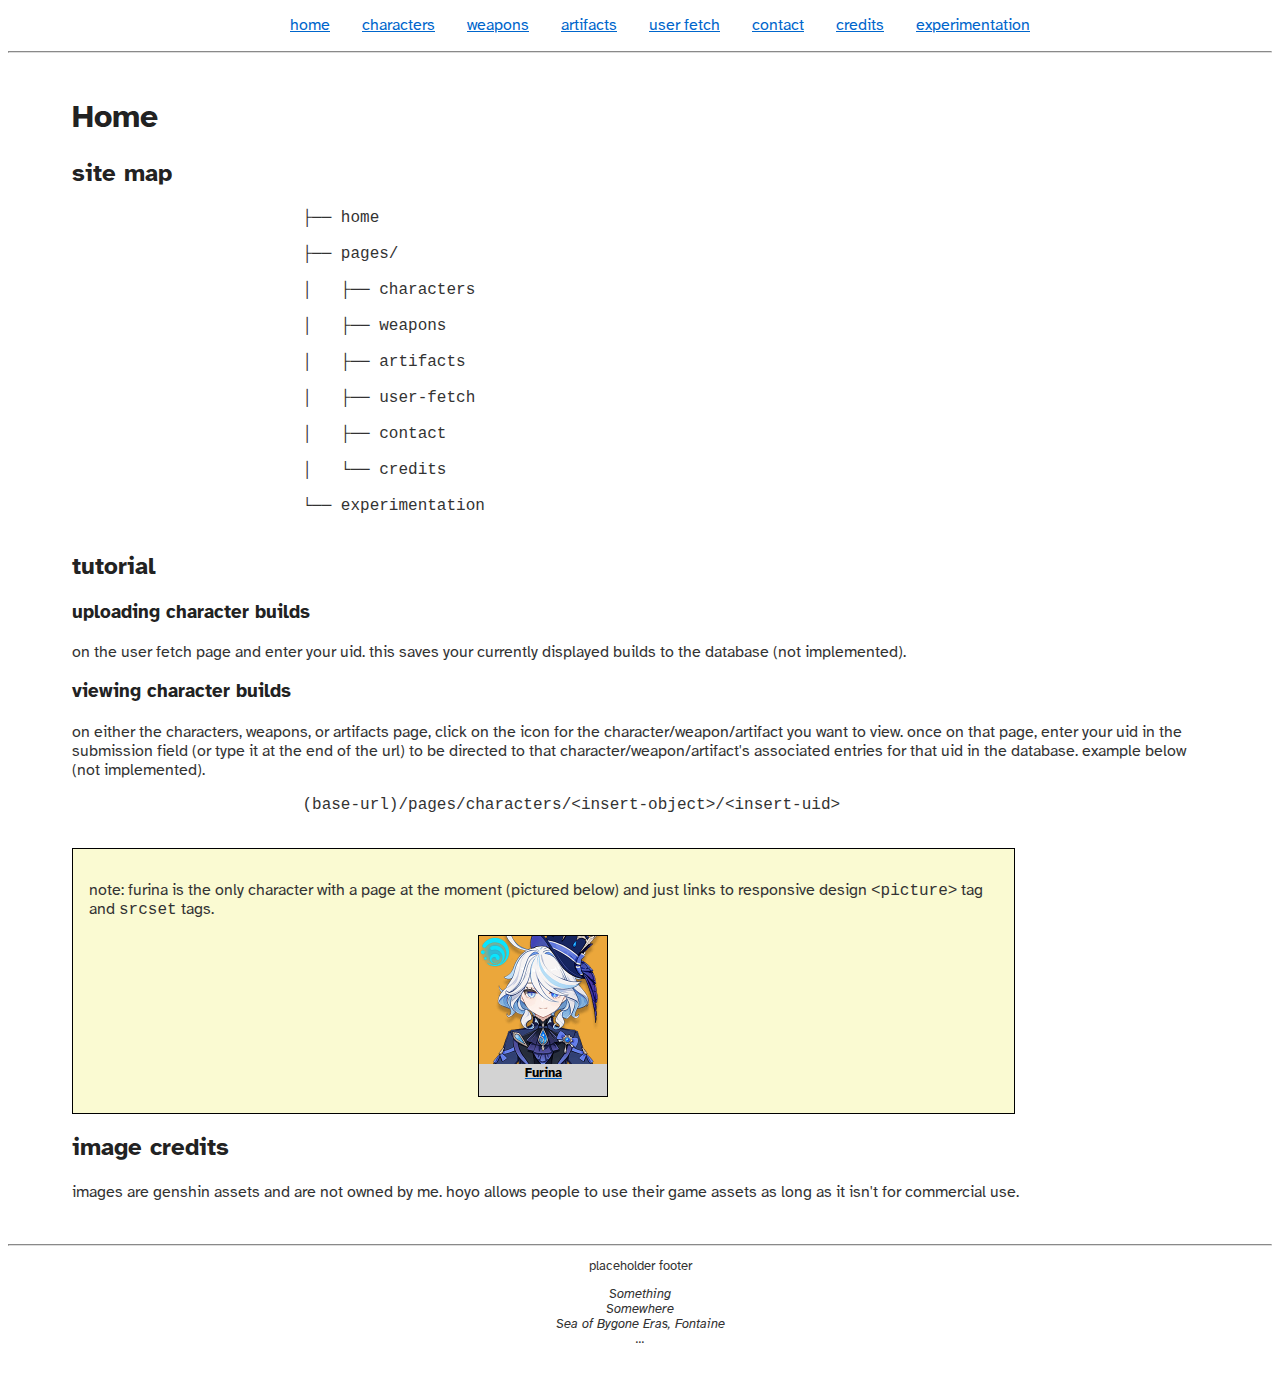
<file: index.html>
<!DOCTYPE html>
<html lang="en">
    <!-- htmlhead.dev -->
    <head>
        <meta charset="UTF-8" />
        <meta name="viewport" content="width=device-width, initial-scale=1" />

        <title>Home</title>

        <meta
            name="description"
            content="BORN TO INK, OCEAN IS A SPLASH, 蛸 Cuttle them all 1797, I am cute cephalopod, 410,757,864,530 TENTACLES"
        />
        <link href="styles/main.css" rel="stylesheet" />
        <link href="styles/card.css" rel="stylesheet" />
        <link rel="icon" type="image/x-icon" href="/images/favicon.ico" />
        <!-- <script src=""script.js""></script> -->
        <script>
            // functions
        </script>
        <noscript>
            <!-- no js alternative -->
        </noscript>
    </head>

    <body id="top">
        <header>
            <nav id="navbar">
                <ul>
                    <li><a href="./index.html">home</a></li>
                    <li><a href="./pages/characters.html">characters</a></li>
                    <li><a href="./pages/weapons.html">weapons</a></li>
                    <li><a href="./pages/artifacts.html">artifacts</a></li>
                    <li><a href="./pages/user-fetch.html">user fetch</a></li>
                    <li><a href="./pages/contact.html">contact</a></li>
                    <li><a href="./pages/credits.html">credits</a></li>
                    <li>
                        <a href="./experimentation.html">experimentation</a>
                    </li>
                </ul>
            </nav>
        </header>
        <hr />
        <main>
            <!-- The structure of an HTML document should include many block elements that define the
      sections of the document.  The inherent structure of a document inferred from the correct
      usage of semantic sectioning elements has both search engine optimization (SEO) benefits
      as well as provides appropriate clues for outling tools and assisistive access technologies
      such as screen readers. -->
            <h1>Home</h1>
            <article>
                <section>
                    <h2>site map</h2>
                    <pre>
                        ├── home <br />
                        ├── pages/<br />
                        │   ├── characters<br />
                        │   ├── weapons<br />
                        │   ├── artifacts<br />
                        │   ├── user-fetch<br />
                        │   ├── contact<br />
                        │   └── credits<br />
                        └── experimentation
                    </pre>
                </section>

                <section>
                    <h2>tutorial</h2>
                    <h3>uploading character builds</h3>
                    <p>
                        on the user fetch page and enter your uid. this saves
                        your currently displayed builds to the database (not
                        implemented).
                    </p>
                    <h3>viewing character builds</h3>
                    <p>
                        on either the characters, weapons, or artifacts page,
                        click on the icon for the character/weapon/artifact you
                        want to view. once on that page, enter your uid in the
                        submission field (or type it at the end of the url) to
                        be directed to that character/weapon/artifact's
                        associated entries for that uid in the database. example
                        below (not implemented).
                    </p>

                    <pre>
                        (base-url)/pages/characters/&#60;insert-object&#62;/&#60;insert-uid&#62;
                    </pre>

                    <warning>
                        <p>
                            note: furina is the only character with a page at
                            the moment (pictured below) and just links to
                            responsive design <code>&#60;picture&#62;</code> tag
                            and <code>srcset</code> tags.
                        </p>

                        <a href="./pages/characters/furina.html">
                            <card class="star5">
                                <element type="hydro"></element>
                                <img
                                    src="/images/characters/UI_AvatarIcon_Furina.png"
                                    alt="Furina"
                                    loading="lazy"
                                    width="256"
                                    height="256"
                                />
                                <h1>Furina</h1>
                            </card>
                        </a>
                    </warning>
                </section>

                <section>
                    <h2>image credits</h2>
                    <p>
                        images are genshin assets and are not owned by me. hoyo
                        allows people to use their game assets as long as it
                        isn't for commercial use.
                    </p>
                </section>
            </article>
        </main>
        <hr />
        <footer id="foot">
            <p>placeholder footer</p>
            <address id="address_element">
                Something<br />
                Somewhere<br />
                Sea of Bygone Eras, Fontaine<br />
                ...<br />
            </address>
        </footer>
    </body>
</html>
</file>
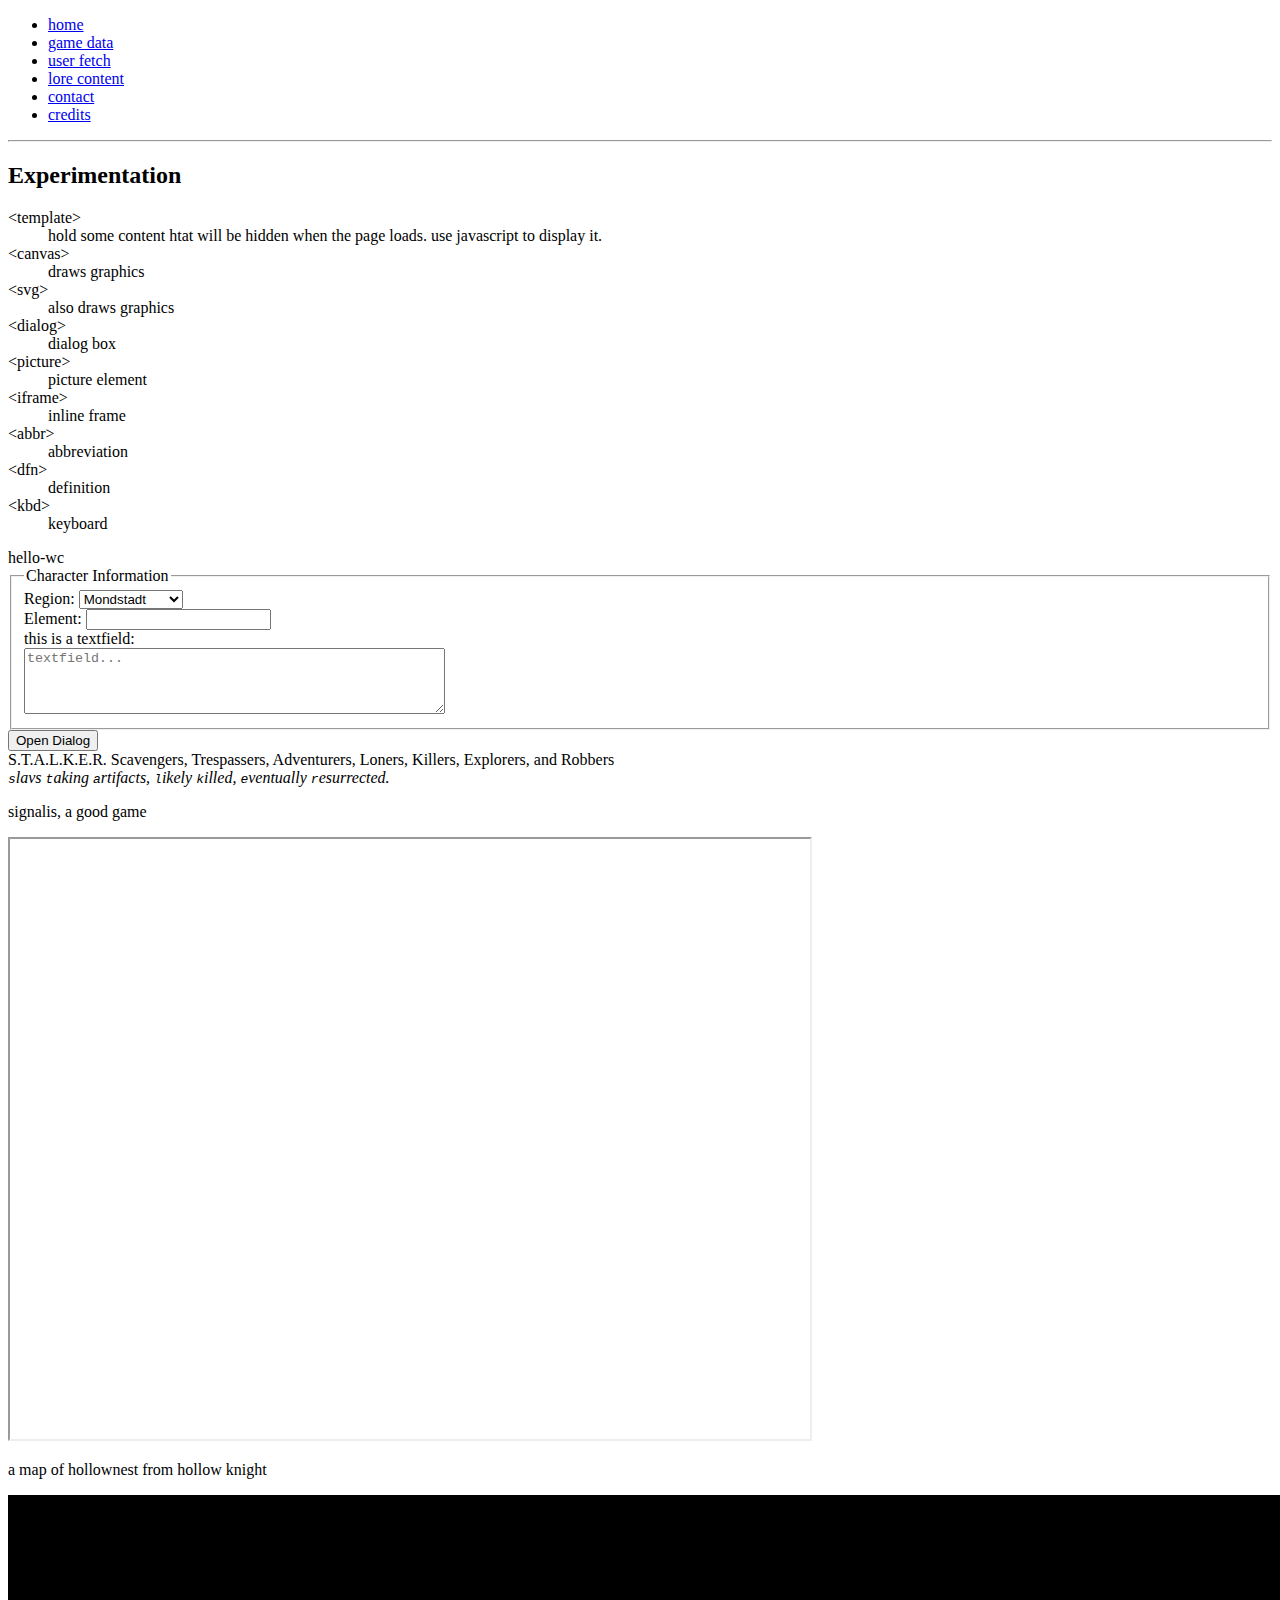
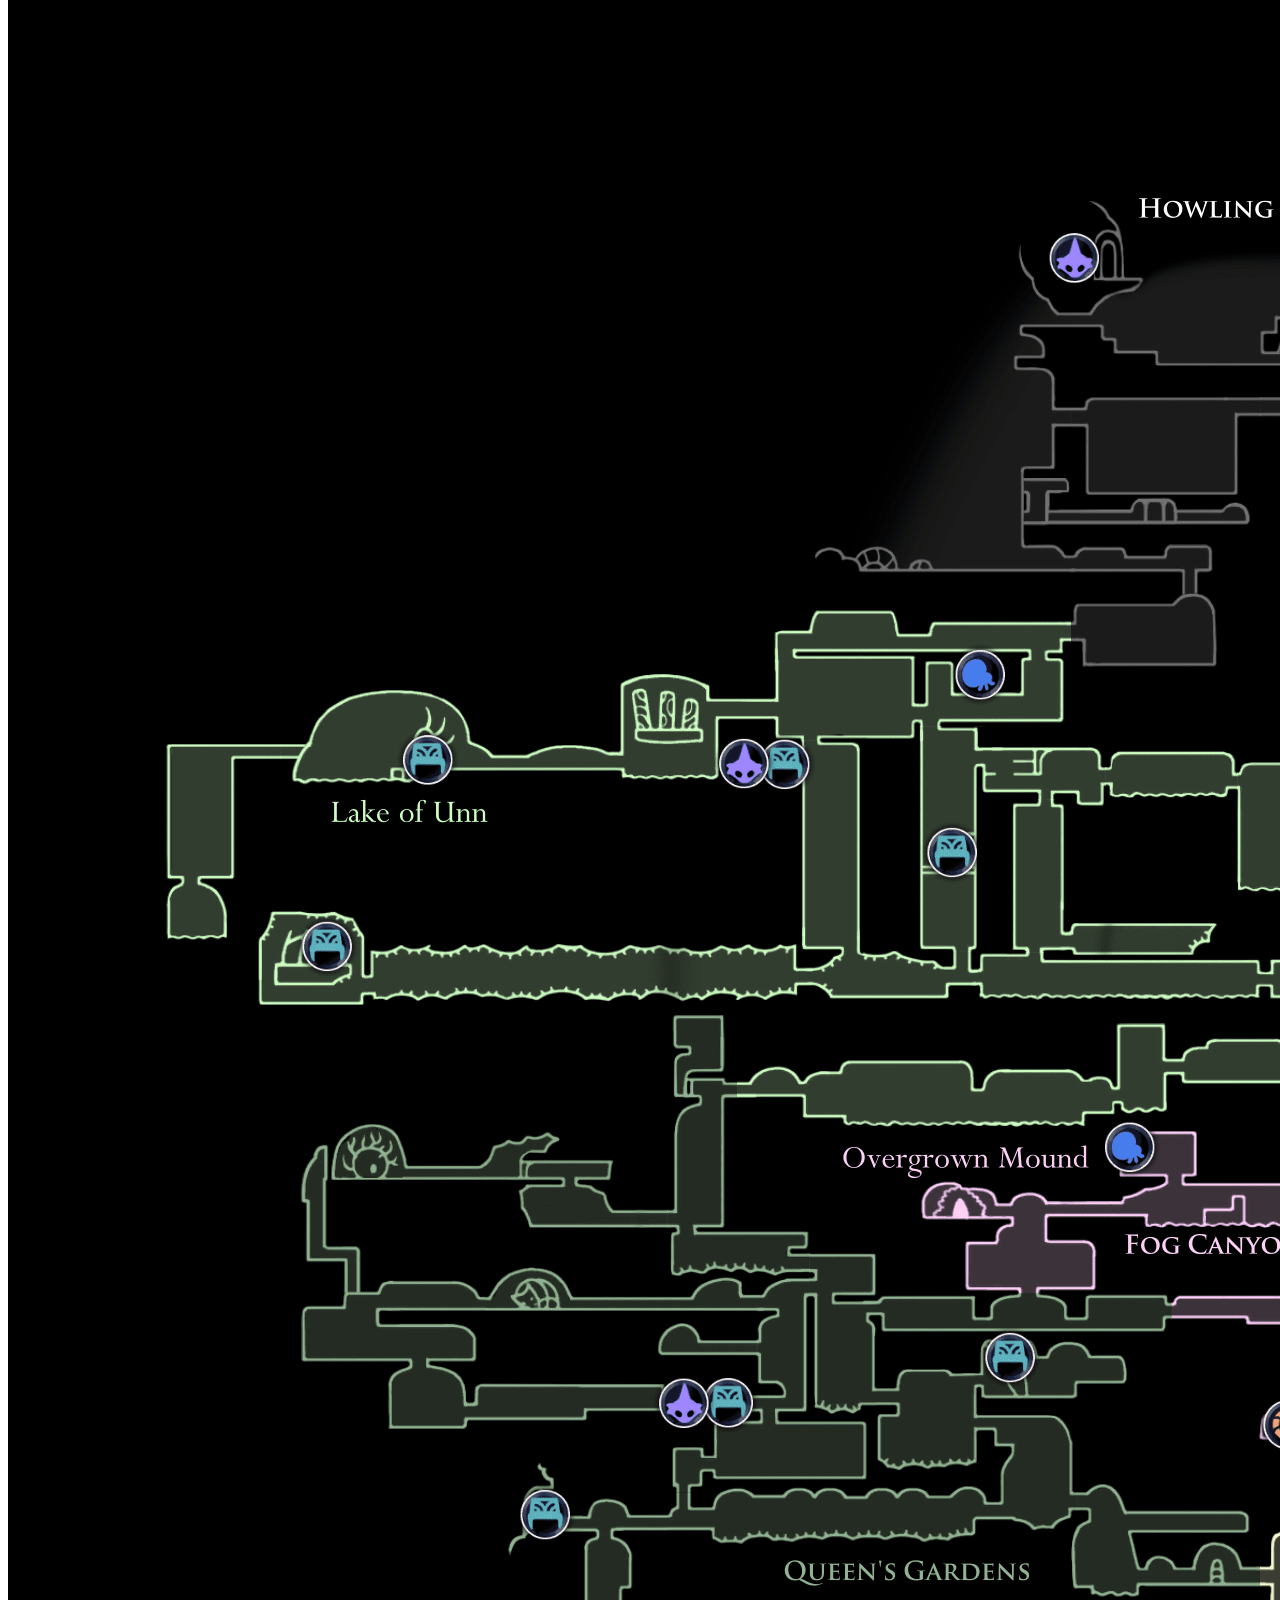
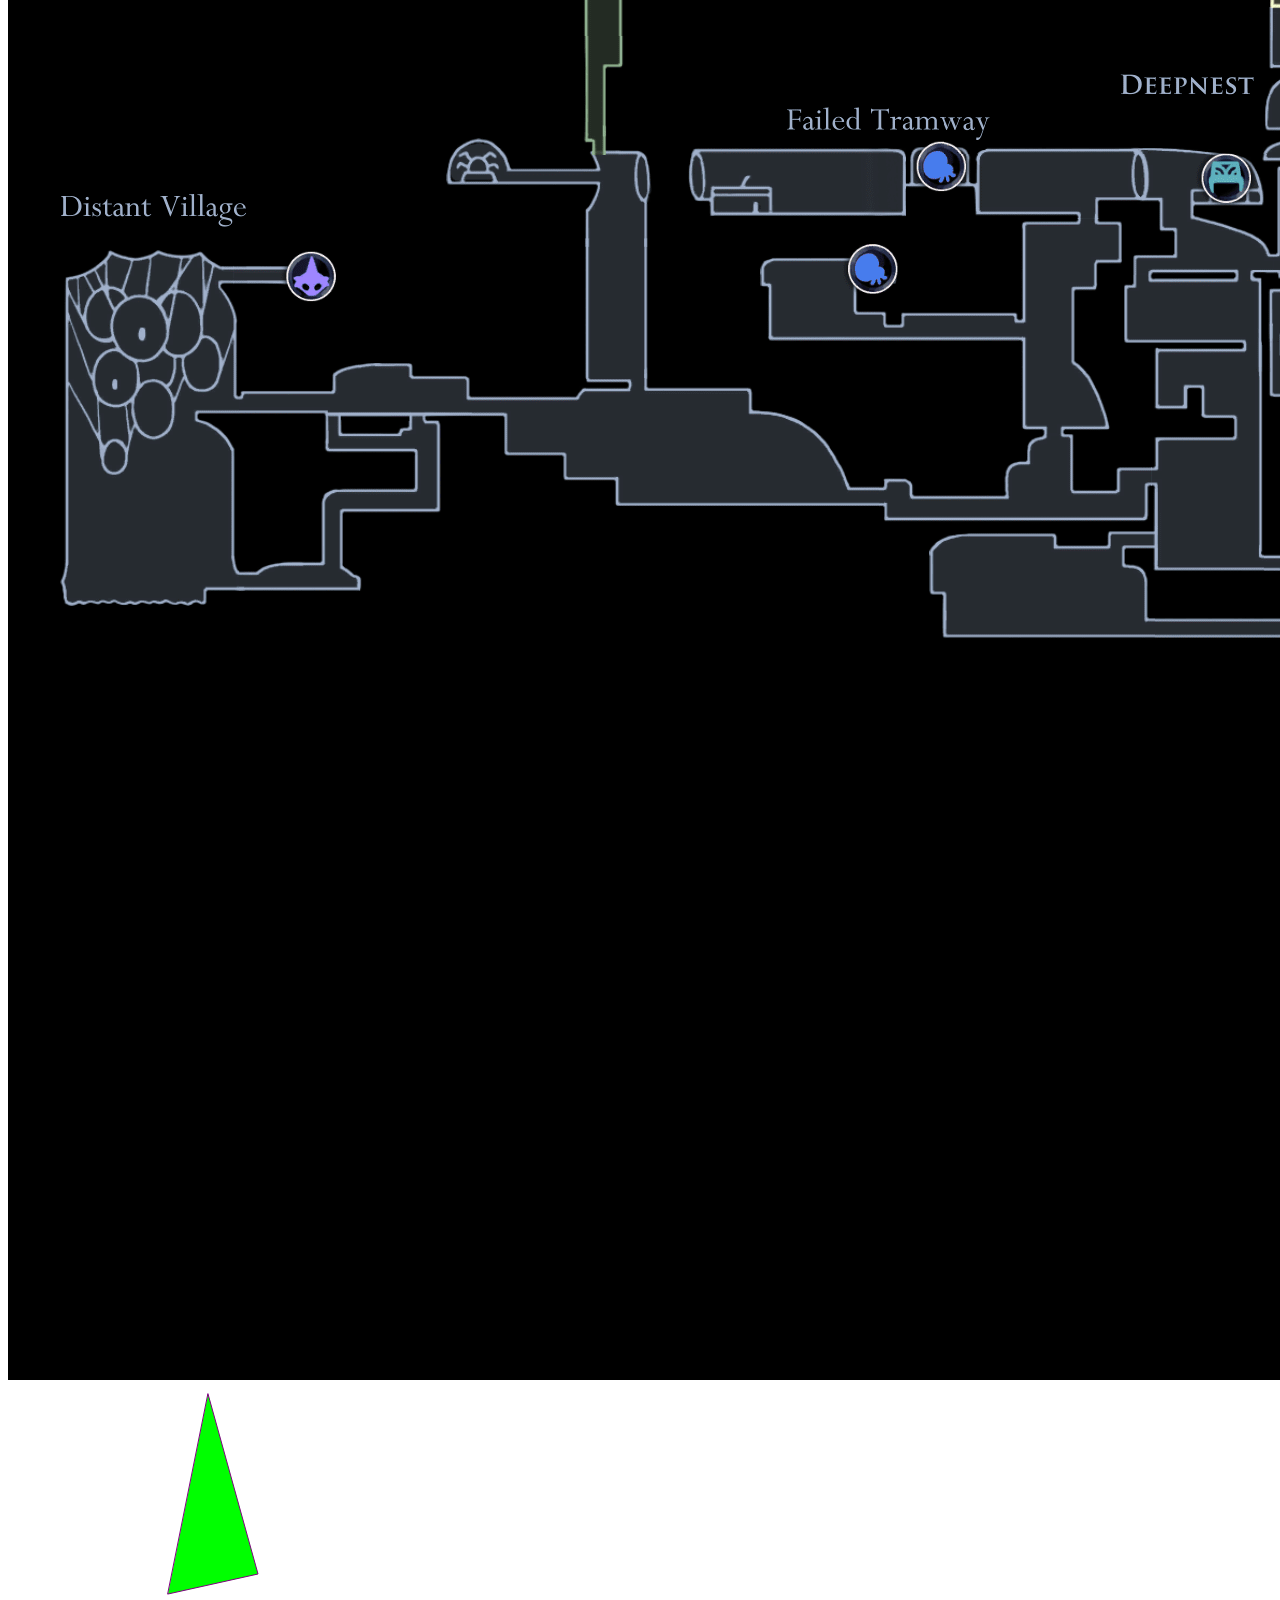
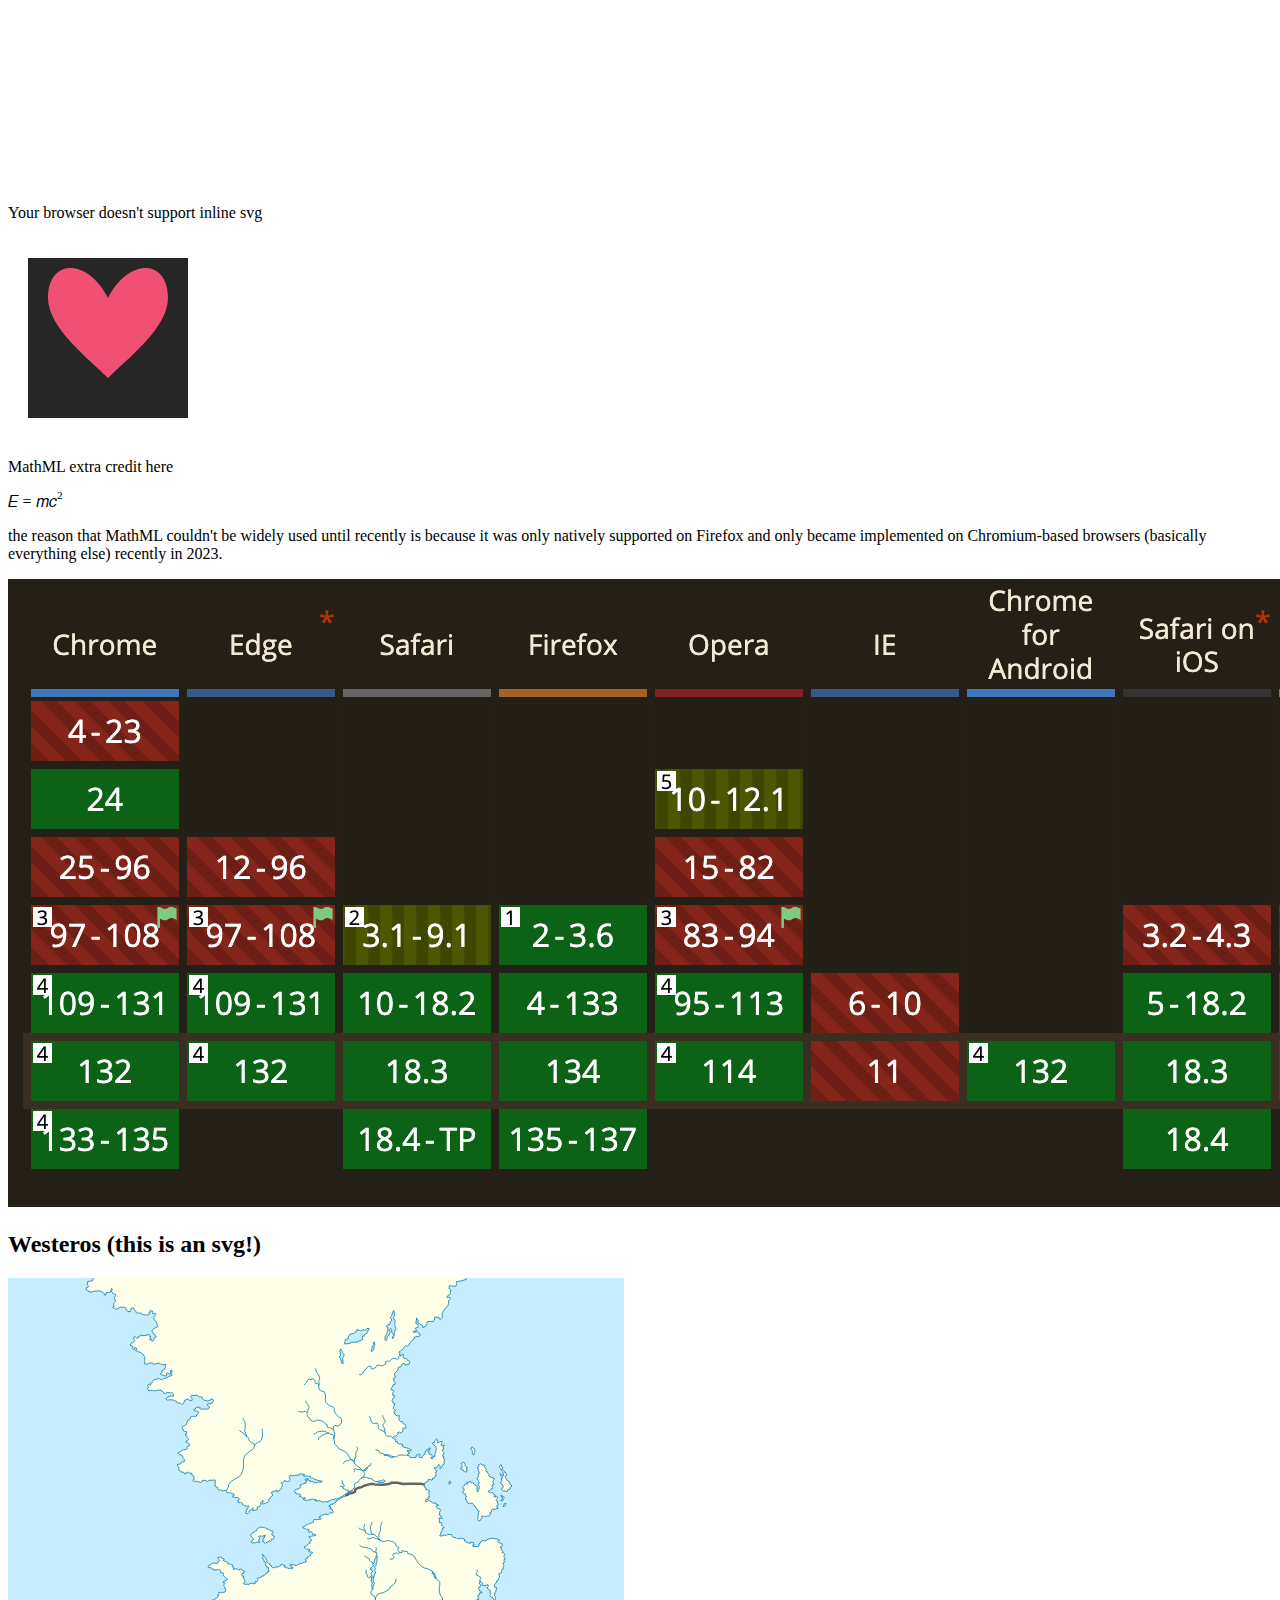
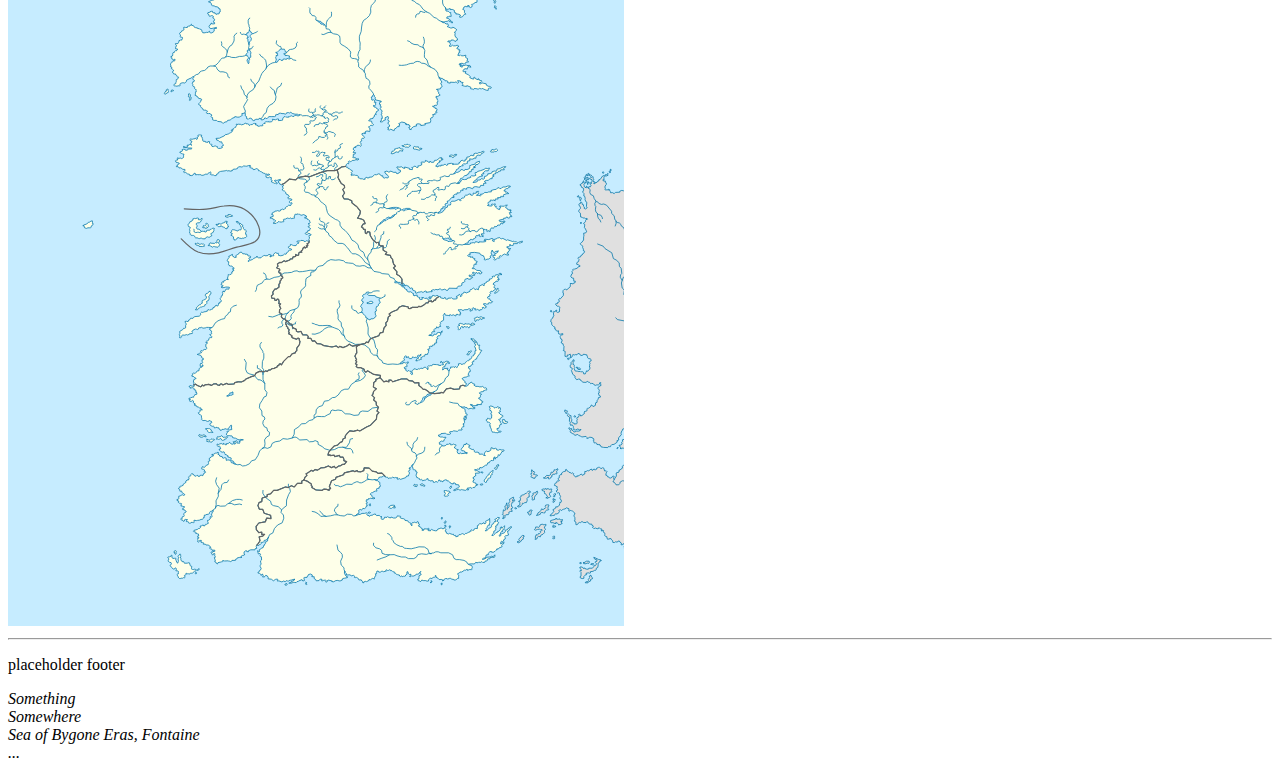
<file: experimentation.html>
<!DOCTYPE html>
<html lang="en">
    <!-- htmlhead.dev -->
    <head>
        <meta charset="UTF-8" />
        <meta name="viewport" content="width=device-width, initial-scale=1" />

        <title>Itty Bitty Octobaby</title>

        <meta
            name="description"
            content="BORN TO INK, OCEAN IS A SPLASH, 蛸 Cuttle them all 1797, I am cute cephalopod, 410,757,864,530 TENTACLES"
        />
        <meta name="keywords" content="word, words, wordss" />
        <meta name="author" content="github.com/oatmeeru" />
        <!-- <link href="styles/main.css" rel="stylesheet" /> -->
        <link rel="icon" type="image/x-icon" href="/images/favicon.ico" />
        <!-- <base href="https://gi.octobaby.moe/" /> -->
        <style>
            .goldenrod {
                background-color: goldenrod;
                font-style: italic;
                font-weight: bold;
            }
        </style>
        <!-- <script src=""script.js""></script> -->
        <script>
            // functions
        </script>
        <noscript>
            <!-- no js alternative -->
        </noscript>
    </head>

    <body id="top">
        <header>
            <nav id="navbar">
                <ul>
                    <li><a href="./index.html">home</a></li>
                    <li><a href="./game-data.html">game data</a></li>
                    <li><a href="./user-fetch.html">user fetch</a></li>
                    <li><a href="./lore-content.html">lore content</a></li>
                    <li><a href="./contact.html">contact</a></li>
                    <li><a href="./credits.html">credits</a></li>
                </ul>
            </nav>
        </header>
        <hr />
        <main>
            <h2>Experimentation</h2>
            <div>
                <dl>
                    <dt>&lt;template&gt;</dt>
                    <dd>
                        hold some content htat will be hidden when the page
                        loads. use javascript to display it.
                    </dd>
                    <dt>&lt;canvas&gt;</dt>
                    <dd>draws graphics</dd>
                    <dt>&lt;svg&gt;</dt>
                    <dd>also draws graphics</dd>
                    <dt>&lt;dialog&gt;</dt>
                    <dd>dialog box</dd>
                    <dt>&lt;picture&gt;</dt>
                    <dd>picture element</dd>
                    <dt>&lt;iframe&gt;</dt>
                    <dd>inline frame</dd>
                    <dt>&lt;abbr&gt;</dt>
                    <dd>abbreviation</dd>
                    <dt>&lt;dfn&gt;</dt>
                    <dd>definition</dd>
                    <dt>&lt;kbd&gt;</dt>
                    <dd>keyboard</dd>
                </dl>
            </div>
            <script>
                class HelloWorld extends HTMLElement {
                    constructor() {
                        super();
                        console.log("Hello World");
                    }
                }

                customElements.define("hello-wc", HelloWorld);
            </script>
            <noscript> no js </noscript>

            <hello-wc>hello-wc</hello-wc>
            <div>
                <fieldset>
                    <legend>Character Information</legend>
                    <label for="region"> Region: </label>
                    <select name="region" id="region">
                        <optgroup label="Teyvat">
                            <option value="mondstadt">Mondstadt</option>
                            <option value="liyue">Liyue</option>
                            <option value="inazuma">Inazuma</option>
                            <option value="sumeru">Sumeru</option>
                            <option value="fontaine">Fontaine</option>
                            <option value="natlan">Natlan</option>
                            <option value="snezhnaya">Snezhnaya</option>
                        </optgroup>
                        <optgroup label="Other">
                            <option value="abyss">Abyss</option>
                            <option value="celestia">Celestia</option>
                            <option value="khaenriah">Khaenriah</option>
                            <option value="unknown">Unknown</option>
                        </optgroup>
                    </select>
                    <br />
                    <label for="element"> Element: </label>
                    <input list="element-list" name="element" id="element" />
                    <datalist id="element-list">
                        <option value="anemo"></option>
                        <option value="geo"></option>
                        <option value="electro"></option>
                        <option value="dendro"></option>
                        <option value="hydro"></option>
                        <option value="pyro"></option>
                        <option value="cryo"></option>
                    </datalist>
                    <br />
                    <label for="comment"> this is a textfield: </label><br />
                    <textarea
                        rows="4"
                        cols="50"
                        id="comment"
                        name="comment"
                        placeholder="textfield..."
                    ></textarea>
                </fieldset>
            </div>

            <div>
                <dialog id="quoteDialog">
                    <p>
                        Intelligence is compression. Consciousness is
                        self-reference (recursion). - <cite>snafu</cite>
                    </p>
                    <button
                        onclick="document.getElementById('quoteDialog').open=false"
                    >
                        Close
                    </button>
                </dialog>
                <button
                    onclick="document.getElementById('quoteDialog').open=true;"
                >
                    Open Dialog
                </button>
            </div>

            <div>
                <abbr>S.T.A.L.K.E.R.</abbr> Scavengers, Trespassers,
                Adventurers, Loners, Killers, Explorers, and Robbers <br />
                <dfn>
                    <kbd>s</kbd>lavs <kbd>t</kbd>aking <kbd>a</kbd>rtifacts,
                    <kbd>l</kbd>ikely <kbd>k</kbd>illed, <kbd>e</kbd>ventually
                    <kbd>r</kbd>esurrected.</dfn
                >
            </div>

            <div>
                <p>signalis, a good game</p>
                <iframe
                    src="https://en.wikipedia.org/wiki/Signalis"
                    height="600"
                    width="800"
                ></iframe>
            </div>

            <div>
                <p>a map of hollownest from hollow knight</p>
                <picture>
                    <source
                        media="(min-width: 1200px)"
                        srcset="/images/hollownest.png"
                    />
                    <img
                        src="/images/hollownest-small.png"
                        alt="Map of Hollownest"
                    />
                </picture>
            </div>

            <div>
                <svg width="800" height="400">
                    <polygon
                        points="200,10 250,190 160,210"
                        style="fill: lime; stroke: purple; stroke-width: 1"
                    />
                </svg>
                <p>Your browser doesn't support inline svg</p>
            </div>

            <div>
                <canvas id="myCanvas" width="200" height="200"
                    >a red-ish pink-ish heart in a dark grey square</canvas
                >

                <script>
                    const canvas = document.getElementById("myCanvas");
                    const ctx = canvas.getContext("2d");

                    // square
                    ctx.fillStyle = "#262626";
                    ctx.fillRect(20, 20, 160, 160);

                    // heart
                    ctx.fillStyle = "#EF5074";
                    ctx.beginPath();
                    ctx.moveTo(100, 60);
                    ctx.bezierCurveTo(80, 20, 40, 20, 40, 60);
                    ctx.bezierCurveTo(40, 90, 80, 120, 100, 140);
                    ctx.bezierCurveTo(120, 120, 160, 90, 160, 60);
                    ctx.bezierCurveTo(160, 20, 120, 20, 100, 60);
                    ctx.fill();
                </script>
                <noscript> error: no javascript </noscript>
            </div>

            <div>
                <p>MathML extra credit here</p>
                <math>
                    <mrow>
                        <mi>E</mi>
                        <mo>=</mo>
                        <mi>m</mi>
                        <msup>
                            <mi>c</mi>
                            <mn>2</mn>
                        </msup>
                    </mrow>
                </math>

                <p>
                    the reason that MathML couldn't be widely used until
                    recently is because it was only natively supported on
                    Firefox and only became implemented on Chromium-based
                    browsers (basically everything else) recently in 2023.
                </p>
                <img
                    src="/images/mathml-support.png"
                    alt="image of MathML browser support version history"
                />
            </div>

            <div>
                <h2>Westeros (this is an svg!)</h2>
                <?xml version="1.0" encoding="UTF-8" standalone="no"?>
                <svg
                    xmlns:dc="http://purl.org/dc/elements/1.1/"
                    xmlns:cc="http://creativecommons.org/ns#"
                    xmlns:rdf="http://www.w3.org/1999/02/22-rdf-syntax-ns#"
                    xmlns:svg="http://www.w3.org/2000/svg"
                    xmlns:xlink="http://www.w3.org/1999/xlink"
                    xmlns="http://www.w3.org/2000/svg"
                    version="1.1"
                    width="616"
                    height="948"
                    viewBox="0 0 3080 4740"
                >
                    <title>Map of Westeros - Made by Abjiklam</title>
                    <desc>
                        A map of Westeros from "A Song of Ice and Fire". This
                        map covers the following coordinates (parentheses
                        indicate repeating digits): - from 73.8(63)°N to 20.0 °N
                        - from 30.0 °W to 5.0 °E
                    </desc>
                    <metadata>
                        <rdf:RDF>
                            <cc:Work rdf:about="">
                                <dc:format>image/svg+xml</dc:format>
                                <dc:type
                                    rdf:resource="http://purl.org/dc/dcmitype/StillImage"
                                />
                                <dc:title>Map of Westeros</dc:title>
                                <dc:date>07 September 2022</dc:date>
                                <dc:creator>
                                    <cc:Agent>
                                        <dc:title
                                            >Abjiklam
                                            &lt;abjiklam@gmail.com&gt;</dc:title
                                        >
                                    </cc:Agent>
                                </dc:creator>
                                <dc:description>
                                    A map of Westeros from "A Song of Ice and
                                    Fire". This map covers the following
                                    coordinates (parentheses indicate repeating
                                    digits): - from 73.8(63)°N to 20.0 °N - from
                                    30.0 °W to 5.0 °E
                                </dc:description>
                                <cc:license
                                    rdf:resource="http://creativecommons.org/licenses/by-nc-sa/4.0/"
                                />
                            </cc:Work>
                            <cc:License
                                rdf:about="http://creativecommons.org/licenses/by-nc-sa/4.0/"
                            >
                                <cc:permits
                                    rdf:resource="http://creativecommons.org/ns#Reproduction"
                                />
                                <cc:permits
                                    rdf:resource="http://creativecommons.org/ns#Distribution"
                                />
                                <cc:requires
                                    rdf:resource="http://creativecommons.org/ns#Notice"
                                />
                                <cc:requires
                                    rdf:resource="http://creativecommons.org/ns#Attribution"
                                />
                                <cc:prohibits
                                    rdf:resource="http://creativecommons.org/ns#CommercialUse"
                                />
                                <cc:permits
                                    rdf:resource="http://creativecommons.org/ns#DerivativeWorks"
                                />
                                <cc:requires
                                    rdf:resource="http://creativecommons.org/ns#ShareAlike"
                                />
                            </cc:License>
                        </rdf:RDF>
                    </metadata>
                    <style>
                        * {
                            stroke-linejoin: round;
                            stroke-linecap: round;
                        }

                        #guides {
                            display: none;
                        }

                        .ocean,
                        .lake {
                            fill: #c6ecff;
                        }

                        #bleeding-sea,
                        #sea-of-sighs {
                            fill: #ffc6d3;
                        }
                        #poison-sea {
                            fill: #b6c4d2;
                        }

                        .land,
                        .river,
                        .lake {
                            stroke: #0978ab;
                            stroke-width: 4;
                        }

                        .river {
                            fill: none;
                        }

                        .land {
                            fill: #e0e0e0;
                        }

                        .major-border,
                        .minor-border {
                            fill: none;
                            stroke: #646464;
                        }
                        .major-border {
                            stroke-width: 12;
                        }
                        .minor-border {
                            stroke-width: 6;
                        }

                        /* Colors
  Dark grey: #e0e0e0
  Light grey: #f5f5f5
  Yellow: #feffe9
  Red: #c12838
*/
                        #westeros {
                            fill: #feffe9;
                        }
                    </style>
                    <defs>
                        <pattern
                            id="major-grid"
                            x="2640"
                            y="6500"
                            width="880"
                            height="880"
                            patternUnits="userSpaceOnUse"
                        >
                            <rect
                                x="0"
                                y="0"
                                width="880"
                                height="880"
                                style="
                                    fill: none;
                                    stroke: #888888;
                                    stroke-width: 6;
                                "
                            />
                            <circle
                                cx="440"
                                cy="440"
                                r="6"
                                style="fill: #888888; stroke: none"
                            />
                        </pattern>
                        <pattern
                            id="minor-grid"
                            x="2640"
                            y="6500"
                            width="88"
                            height="88"
                            patternUnits="userSpaceOnUse"
                        >
                            <rect
                                x="0"
                                y="0"
                                width="88"
                                height="88"
                                style="
                                    fill: none;
                                    stroke: #888888;
                                    stroke-width: 2;
                                "
                            />
                            <circle
                                cx="44"
                                cy="44"
                                r="3"
                                style="fill: #888888; stroke: none"
                            />
                        </pattern>
                        <pattern
                            id="decimal-grid"
                            x="2640"
                            y="6500"
                            width="8.8"
                            height="8.8"
                            patternUnits="userSpaceOnUse"
                        >
                            <rect
                                x="0"
                                y="0"
                                width="8.8"
                                height="8.8"
                                style="
                                    fill: none;
                                    stroke: #888888;
                                    stroke-width: 1;
                                "
                            />
                        </pattern>
                    </defs>
                    <g id="ocean" class="ocean">
                        <rect width="10000" height="6667" />
                    </g>
                    <g id="land" class="land">
                        <g id="westeros">
                            <path
                                id="beyond-the-wall"
                                d="m 427.6,-3.01 v 3.01 l -4.4,14.12 -24.9,3.3 v 7.21 l -3.3,7.71 7.4,6.35 -1.1,5.8 -8.5,2.78 -0.3,2.48 3,2.2 -2.2,1.66 -2.5,-0.54 -1.3,4.14 7.4,6.07 9.4,3.05 0.8,3.87 12.2,-0.3 17.1,-4.69 22.7,-0.82 6.6,4.15 6.3,1.66 8.3,6.62 2.8,7.87 3.6,2.13 3.4,-6.72 0.4,-6.96 8.9,-0.95 4.3,1.54 6.9,-2.15 4.3,-8.18 -1,-5.29 4.2,-6.55 4.1,4.49 -4.9,8.4 0.9,5.47 5.4,3.81 3.5,6.45 5.8,-0.47 5.1,1.56 0.5,4.37 -2.4,5.69 -3.8,4.59 0.7,6.38 3.2,8.2 -0.3,7.4 -3.7,6.5 -5.1,5.2 0.2,4.3 2.6,2.2 -0.7,7.1 -3.6,0.2 -2.8,4.1 2,1.7 7.9,1.8 1.6,2.2 5.4,0.4 4.4,4.3 3,-4.5 10,-5.6 7.2,-2.9 4.4,0.4 3.8,1.6 11.4,-0.9 3,3.1 1.5,6.2 10.5,12.4 12.5,0.7 0.6,-3.2 2.6,-2 -0.5,-6.9 2.5,-3.4 v -2.7 l 2.5,-0.4 3.5,1.2 5.2,-0.6 2.2,2.1 0.1,4.9 2.5,3 3.3,1.8 3.5,5.7 -0.3,3 2.8,1.7 h 2.5 l 4.4,2.7 4.6,-0.1 3.4,2 2.1,-2.7 5.5,0.4 2.6,2 0.5,3.6 2.1,1.4 5.5,-0.3 4.1,2.7 7.7,-0.2 8.5,1 7.6,-0.2 2,-2.4 -0.6,-7.9 5,-2 -0.3,-6.7 1,-1.9 h 5.9 l 4.9,-0.8 1.6,1.7 -0.2,8.1 0.6,4.3 4.1,0.5 3.9,-0.9 h 4.7 l 2.4,3.7 v 4.4 l -4.4,2.7 -3.2,4.8 -1.4,7.2 2.3,8.9 7.5,8 6.3,11.9 1.1,10.4 3,1.3 -0.5,3.3 -8.2,4.9 -7.2,1.7 -4.7,5.6 -8.5,6.4 -1.3,2.7 8.4,11.8 0.3,2.7 3.5,0.3 4,3.5 0.2,5.7 5.2,1.6 0.7,3.8 -7,5.2 -5.5,2 -1.5,3.8 2.8,3 -1.9,3.5 -4.2,2 -2.5,3.4 -3.1,-6.4 -0.3,-3.7 -6.3,1.8 -4.5,-1 1.8,-3.5 4.1,-1.4 -1.7,-5.7 3.4,-1.6 -0.4,-2.2 -6.6,-1.9 2.3,-2.4 -0.9,-2.3 -2.9,-0.8 -1.5,-4.3 -9.6,4.4 -19.4,1.5 -7.5,1.9 -0.3,-3.4 -5.4,-2 -4.4,4.2 -1.6,4.9 -6.1,0.7 1,5.4 -4.2,2.1 -6.1,-2.6 -6.5,-5.4 -3.9,0.4 -2.1,4.9 2.8,10.4 1.9,2.6 -1,4.5 -9.4,8 -4.6,-1.1 -3,2.3 0.8,3.6 -4.6,3.2 1.2,6.1 6,1.2 6.9,4.6 -1.9,4.1 0.1,6.2 3.6,3.7 5.3,-1.5 -1.9,-5.4 3.9,-2.9 5,-0.6 2.8,5.6 2.7,3.3 -0.8,2.2 -6.2,1.2 -0.2,2.7 8.8,4.2 2.5,0.3 2.5,2 7.8,0.8 6.3,5 5.8,2.7 10.5,14.7 2.5,7.3 0.1,6 -3.5,5.1 1.1,4.4 2,3.9 -1.9,9.7 3.7,1.8 11.4,-0.3 9.3,-5.2 9.3,0.3 6.1,-0.3 4.4,2.8 0.8,3.7 3.8,0.3 2.7,-2.9 5.6,0.4 12.3,-3.2 4,-1.5 4.4,3.6 2.6,1.1 7.3,4 9,-0.4 4.7,-2.9 4.4,1.1 0.3,4.3 -2.8,1.9 0.2,3.3 2.3,5.3 -1.1,2.7 -3.3,0.9 -2.6,8 -11.4,5.5 -1.2,4.6 3.5,2.7 -1.1,1.8 -4.9,2.4 -4.5,3.7 1.9,3.6 4.8,0.7 3.2,3.2 7.9,0.6 1.5,3.5 5.7,-0.6 3.8,1 3.1,-6.1 -0.9,-8 4.3,-2 9.4,6.6 6.5,-1.1 1.1,-4.6 -1.9,-7.4 3,-7.5 5.1,1.9 1.1,7.2 -4.4,2 0.6,7.5 3.1,6.7 -5.4,3 -12.2,4.7 -3.1,2.9 -6.9,1.1 -3,4.3 -8.9,0.4 -4.7,2.4 -4.9,4.9 -5.4,-0.1 -7.9,-5 -10.1,-0.4 -12.3,4.4 h -4.4 l -5.9,4 -1.7,6.1 -3.2,4.8 -8.2,1.7 -0.3,3.2 2.9,1.6 -0.4,2.5 -4.3,3.1 -4.3,-1.7 -1.8,-2.2 -4.6,1 -2.6,3 2.1,4.6 4.6,5.8 -3.1,3.7 -2.5,4 4.2,9.4 8,0.8 1.6,-1.9 11,-0.2 2.2,2.4 6.9,-0.6 7,1.3 4.4,-2.9 12.5,-0.7 7.6,-1 2.4,5.5 4.7,0.7 3.4,1.8 1.2,2.8 3.6,2.5 1.1,3.6 9,0.6 1.6,-3 6.8,-2.1 h 7 l 7.5,2.6 3.4,-2.8 2.8,1.3 3.5,-1.1 4.5,4.5 1,15 -15.9,-1.6 -17.3,8.6 -2,4.5 -3.3,1.4 3.9,2.7 3.5,3.9 3.1,-1.7 13.1,-0.6 h 10.4 l 10.7,5.1 8.3,2.2 5.8,9.1 14.2,-0.2 6.2,5.6 5.4,0.5 3.2,-3.6 4.1,-2.5 -0.8,-4.5 1.7,-2.8 -0.3,-4.4 3,-2.5 6.9,-1.1 2.2,-4.1 9.4,0.2 5.6,6.8 5.5,-0.5 5.4,1.2 1.5,-7.2 -2,-8.3 -6.6,-4.4 1.5,-3.4 5,-3.8 19.5,1.8 2.7,-4.9 6.1,4.7 10.4,5.2 13.4,2.9 2.6,8.3 5.1,5.9 13.8,2.8 5,2.1 6,-0.7 2,-3.3 6,0.1 4,-7.2 10,2.4 2,5.8 -1,6.6 -5,3.7 v 2.8 l -6,1.1 -2,1.9 -13.2,0.2 -3.2,2.7 0.3,6.2 9.1,5.4 v 7.6 l -4,2.9 -10.5,2.9 -10.8,-0.8 -3.9,-2.9 -4.5,3.2 -7.8,0.5 -7.1,-4.5 2.7,-3.1 -0.7,-2.9 -3.6,-0.5 -6,1.6 -5.3,-0.9 -6.3,4.2 -1.1,5.4 -5.8,-0.7 -2.1,3.2 4.5,7.5 14.3,0.8 3.3,4.7 3.6,2.1 -1.8,2.5 -6.9,4 -0.7,5.9 -3.3,1.5 0.4,3.7 -4.6,2.5 -6.9,-1.8 -12.4,0.4 -6.6,3.8 -0.2,4.7 -3.3,5.8 -9.8,4.5 -1.2,6.2 -2.8,1.8 -1.2,11.8 -3.9,4 -7.3,2.9 -3.1,3 h -4 l -6.2,5.4 3.2,2.8 -1.5,2.9 4.1,2.3 0.1,4.2 2.8,1.1 -0.1,5.8 8.8,2.7 5.4,-0.5 0.1,7.3 3.1,5.5 -7.5,-0.5 -0.1,7.4 4.4,1.7 3.9,8.8 5.5,6.9 0.3,4 -4,5 -3.8,-0.7 -4.5,3.6 0.1,4.7 7.5,3.3 2.9,-0.8 4.9,5.5 2.8,10.1 -4,2.1 -3.7,-0.4 -4.6,6.3 2.1,6.2 -4.2,3.2 -3.7,1.1 -4,2.6 -5.8,-3.2 -2.9,3.5 -8,2.6 -9.3,7.1 -3.8,0.9 -2,2.1 -2.7,-0.7 v 4.4 l 3,4 4.6,0.6 2.5,3.3 8,1.2 0.9,2.9 4.2,2.5 -0.3,5.6 -1.7,2.6 5.4,5 1.5,3.1 3.9,1.1 0.3,3.9 -2.1,2.8 0.6,3.1 -4.9,1.6 -6.3,-2.1 -4.3,5 -0.3,3.7 -5.6,3.6 -8.3,1.4 h -4.3 l -0.8,6.7 2.9,4.9 4.7,3 0.1,11.8 -2.1,2.8 2,1.7 3.5,-0.2 2.6,1.9 3.5,0.2 2.3,2.5 -0.1,4.4 12.5,-0.4 1.9,2.5 0.6,4.9 8.1,0.3 1.3,-5.6 6.8,-2.1 5.2,2.9 2.6,-0.1 2.8,2.4 8.9,-0.7 3.5,1.8 v 2.3 l -3.3,3.1 1.2,2 6.3,1.1 1.9,4.1 3.1,3.5 -0.4,8.7 2.1,3 -1.4,3 -4.1,1 -1.6,4 4,4 15.8,-1 3.9,3 6.3,-1 8.8,5 4.9,-5 h 4.1 l -0.6,-5 3.7,-2 12.5,2 8.6,4 6.7,-2 3,-4 h 17 l 2,1 h 5 l 2,-3 h 3 l 2,4 v 3 l 2,3 -4,2 v 2 l 1,2 v 7 l -3,3 v 5 h 5 l 3,5 8,3 2,2 -4,3 7,7 9,-1 3,2 h 4 l 2,4 7,-1 5,-3 h 3 l 1,2 h 3 l 1,5 3,1 v 4 l 6,1 7,-1 4,2 19,6 2,3 -3,3 -7,2 -1,4 4,2 18,3 6,-1 5,6 1,6 -5,1 -2,4 5,4 -5,2 10,4 4,-1 9,3 1,2 -2,3 3,4 h 5 l 5,3 8,2 6,1 5,-2 3,3 -6,5 v 4 l -5,3 v 5 l -5,2 v 4 l 1,4 -1,5 -1,3 2,2 12,-2 5,-5 -3,-4 1,-3 4,-3 7,-2 1,-4 4,-4 v -2 h 3 l 1,8 -3,2 1,3 11,-1 4,-3 h 7 l -1,-5 3,-2 v -3 l -3,-1 v -3 h 6 l 4,-3 3,1 1,-5 5,-3 v -2 l -1,-3 v -5 l 4,-5 5,-2 3,-7 v 10 l -3,6 1,2 h 6 l 3,-2 5,1 5,-6 h 9 l 4,-5 -2,-6 3,-7 h 3 l 4,-4 1,-6 11,-7 -6,-8 2,-3 -1,-3 -3,1 2,-4 9,-4 h 5 l 7,-2 1,-3 4,1 1,2 -2,3 4,2 8,-5 2,-4 9,-6 2,-4 -2,-3 2,-4 4,-4 v -6 l -6,-5 -1,-4 7,-1 5,-4 2,-5 8,1 10,3 9,-3 6,-6 -6,-5 -1,-10.8 5,-2.4 v -4.7 l 6,-0.5 4,2 13,0.4 3,-2.6 14,1.1 5,-2.3 v -3.2 l 13,-1.1 11,1.1 4,3.1 -6,1.9 v 4.2 l 5,0.4 14,-0.9 5,1.4 9,-0.4 3,2.8 -3,3.6 1,2.4 10,1.5 h 4 l 9,7 8,1 6,3 8,1 2,2 5,-1 8,3 -5,2 -2,3 h -9 l -2,-4 -3,1 -4,4 -18,1 -4,-7 h -6 l -4,2 -6,-3 2,-3 -7,-1 -1,-3 -6,-1 4,-2 -3,-4 -4,1 -2,4 h -7 l 1,4 10,2 -1,5 -7,3 1,5 -17,4 -4,4 h -7 v 4 l 3,4 -3,6 -5,2 -1,4 -12,2 -2,-2 -2,2 v 3 l -4,3 -4,7 4,2 1,2 4,-1 1,3 -1,4 8,2 5,-2 7,1 3,3 v 3 l -6,3 v 3 l 7,1 6,4 4,1 2,3 4,-1 1,-2 4,1 3,2 -5,2 -3,2 h -3 v 3 l 5,1 1,2 15,1 2,-2 h 11 l 1,-4 h 16 l 2,2 h 9 l 4,3 -7,2 3,2 5,-1 9,2 1,-4 h 5 l 4,3 4,2 3,3 9,1 3,-4 6,2 h 13 l 3,-2 v -4 l 5,1 3,-3 h 5 l 2,-3 11,-1 6,-3 h 6 l 2,-2 h 8 l 5,-4 10,-5 15,-7 9,-10 7,-5 5,-2 h 3 l 17,-10 -7,9 -14,6 -11,12 9,-2 6,-7 13,-1 17,-8 v -11 l 13,-7 19,-4 10,-6 21,-7 24,-4 14,4 44,1 10,-3 14,-1 14,-7 28,1 29,6 32,-1 52,-1 17,4 6,-2 1,-5 5,-5 7,1 4,-5 v -7 l 12,-2 3,4 7,-1 -1,-9 h 4 v 3 l 4,-1 5,-10.8 7,-2.4 -3,-5.8 3,-8.8 -3,-4.6 5,-1.5 1,-4.8 -5,-3.2 v -3 l -8,-4.4 1,-4.9 11,0.4 1,-5.7 7,-4.1 1,-6.3 7,3 3,8.4 -3,3.9 2,6.2 10,-11.3 1,-7.3 10,-6.3 -3,-6.5 2,-7.2 2,-7.6 -5,-3.8 v -4.3 l 3,-1.7 v -2.5 l -5,-0.4 -3,-5.8 2,-8.3 4,-0.8 1,-8.3 -8,-9.1 1,-5.9 5,0.5 -1,-12.4 4,-6.6 1,-4.1 -6,0.4 -1,3.5 -4,1.5 -5,-3.4 v -8.2 l 4,-5.2 1,-6.2 -11,0.7 -5,2.9 -5,4.1 -3,-1.1 2,-6.7 -2,-5.1 -3,-0.1 2,-5 -3,-3.4 -4,3.7 -6,5.9 -1,8.7 -7,1 -3,5.4 16,12.9 4,13.4 -1,7 -4,2.7 3,8.2 -4,6.2 -5,3.9 6,7.8 -12,2.6 v 6.9 l -4,4.4 -7,-4.7 7,-5 v -7.4 l -6,-4.6 -8,0.7 -2,-4.2 4,-5.2 -5,-2.4 -5,-1.8 2,-8.3 7,-0.7 v -5.5 l 4,-1.7 -2,-4.7 -6,4.7 -11,4.3 -3,8.9 -4,1.8 -2,12.9 -10,6.4 -2,4.9 -2,1.9 v 4.1 l -13,-1.6 -3,-5.4 7,-8.9 -4,-4.7 -5,5.6 -11,2 v 10.2 l -6,2.6 -8,-2.3 -10,2.2 -7,-1.2 -6,-7.8 1,-2.3 -8,-0.6 2,-6.9 8,-2.3 -3,-8.2 -5,-0.5 -3,-7.4 8,0.9 4,2.6 8,-2.5 -1,-4.5 -5,-0.3 -4,-5 -29,-6.9 -2,-3.5 -4,-1.5 4,-2.8 -1,-5.4 -13,-3.1 -5,1.1 -9,-5.3 v -7.9 l -9,1.6 -2,-6 4,-4.5 -6,-0.8 -11,-9.1 8,-7.7 h 9 l 11,-10.5 -3,-7.2 11,-2.5 6,5.5 10,-10.8 -1,-13.2 4,-3.1 9,2.8 5,-7.6 -3,-3 -4,-2.5 3,-2.9 -5,-5.5 -5,0.1 -4,-4.6 -3,-8 -9,-0.1 -6,-7.2 -2,-7.2 1,-9.6 4,-3.2 -5,-3.2 -7,3.2 -9,-4.6 -3,-7.6 -3,0.2 -3,-9.8 8,-4.2 v -4.4 l -4,-1 -4,-4.2 -3,-1.8 1,-7.5 2,-1.8 5,-16.6 -6,1.8 -8,-17.2 9,-16.3 5,-1.4 -1,-5.4 -9,-1.9 v -11.9 l 4,-7.7 -1,-4.9 -7,-2.5 h -3 l -3,-7.1 7,-6.3 5,-12.8 10,-2.2 v -7.5 l -4,-4.4 -1,-7.7 -4,-2.2 2,-8.6 7,-1.2 v -9.4 l -4,-5.8 3,-9.3 15,-15.7 1,-11.9 7,-2.2 5,0.4 4,-4.7 v -7.5 l 8,-6.3 9,2.1 1,5.5 7,1 3,-5.6 7,2.9 4,-1.8 v -7.1 l 4,-5.2 -4,-3.1 -11,-7.9 -5,-7.3 -2,3 -8,-2.3 -5,-11.4 2,-7.5 -4,-2.7 -7,9.1 -6,-1.9 -2,-5.7 2,-8 -5,-2.7 7,-7.2 7,-2.1 12,-13.8 1,-4.1 6,-5.4 5,4 10,-5.3 6,-13.1 11,-10.1 12,-9.1 -2,-6.7 12,-5.1 11,0.2 7,-4.7 1,-7.2 -6,-1 -1,-7.4 -7,-3.9 -12,2.3 -7,2 -3,-3.8 6,-4.2 10,0.9 2,-3.3 -6,-12.1 6,-2.9 6,0.4 3,-6.1 -6,-11.3 -7,-2 2,-14.2 2,-9 -2,-5.7 3,1.2 7,12.7 -2,10.9 24,13.3 -1,8.4 9,0.6 5,-6.1 6,-3.3 4,-9.6 -4,-3.7 7,-6.2 12,-1 15,0.8 7,-12.3 v -9.6 l 12,-0.4 1,3.3 8,-1.7 1,7 6,2.6 11,-8.3 -2,-20.3 15,-24.6 13,-11.7 5,-13.1 v -15.2 l 9,-9.6 -4,-7.22 -13,0.79 1,-6.45 13,-9.18 4,-7.79 -3,-7.25 6,-0.78 -7,-11.72 -5,-2.15 3,-5.64 -1,-6.64 6,-2.76 5,2.76 22,1.93 4,-11.11 -3,-3.93 3,-1.93 -3,-5.1 29,-5.86 22,-6.89 1,-6.78 v -3.01 z"
                            />
                            <g id="seven-kingdoms">
                                <g id="north">
                                    <path
                                        id="north-mainland"
                                        d="m 1919,1023 -14,7 -14,1 -10,3 -44,-1 -14,-4 -24,4 -21,7 -10,6 -19,4 -13,7 v 11 l -17,8 -13,1 -6,7 -9,2 -7,6 -14,5 -6,5 -6,3 h -6 l -1,3 -1,3 h -10 v 4 l 1,2 -5,8 h -6 l -5,6 h -11 v 4 l -11,6 h 4 l 2,4 4,-1 2,1 -1,3 -5,4 6,2 5,1 1,6 5,5 v 6 l -8,3 -4,-3 h -3 l -2,4 -8,7 h -7 l -2,-4 -18,6 -1,1 h -6 l -2,2 -1,4 -9,3 3,5 h 5 l 2,2 -1,4 -4,1 h -14 l -4,1 h -13 l -3,4 2,3 v 6 l -3,2 -15,4 -4,3 -4,1 -4,2 h -5 l -1,-1 -6,4 1,3 -7,5 h -6 v 5 l 8,4 h 6 l 4,4 h 4 l 2,-1 h 6 l 2,5 -5,3 v 3 l 7,3 10,-1 2,3 2,2 1,2 -2,3 4,3 6,1 3,-2 4,2 v 4 l -9,3 -9,-1 -3,3 -3,-1 -2,3 -7,-1 v 3 l 5,2 4,4 v 5 l 3,2 v 4 l -3,2 h -5 l -1,2 2,1 v 3 l -1,3 2,1 -3,3 -3,-1 -2,2 h -2 l -4,4 -1,4 -2,3 h -5 l -5,3 1,3 -5,1 1,2 2,2 6,1 3,2 3,4 4,-2 h 7 l 4,2 v 3 l -5,1 -2,4 v 2 l 9,2 h 8 l 3,1 v 3 l -5,4 -5,2 -1,8 -5,3 -2,2 -7,1 -2,4 2,4 -4,2 h -6 l -2,5 2,5 4,2 h 1 l -2,3 -4,2 -4,1 -7,1 -4,1 -4,5 h -4 l -1,-3 -4,-1 -3,3 -1,3 -3,3 h -6 l -4,4 -8,-1 -2,-4 -3,-1 -3,2 -6,-1 -1,-1 -7,1 -1,4 4,1 3,1 v 6 l 3,1 1,2 h 4 l -1,3 -13,1 v -2 l -4,1 -3,2 -4,-1 -3,-3 -6,1 -10,-6 -1,-2 h 2 4 l -2,-3 v -3 h -9 l -5,-5 -8,3 -1,5 -9,4 -3,1 -4,3 -2,-1 v -2 l -6,1 -7,4 -7,-1 -3,-4 -5,-2 -1,-4 -3,-4 -4,-1 v -4 l -4,-1 -3,-4 -4,-1 -5,-4 3,-6 -2,-4 v -4 l -5,-2 -3,-6 -1,-6 -4,-4 h -2 l -2,-4 -4,-1 -1,2 2,3 v 2 l 2,1 1,4 -2,1 v 2 l 1,2 -3,2 1,2 5,3 -1,3 3,4 v 6 l 4,1 5,3 v 8 l -2,2 2,4 h 2 l 1,7 2,2 6,1 2,-1 1,4 -2,8 3,2 v 8 l -4,1 -1,-3 -2,5 2,2 v 2 l -6,2 -3,-2 -1,4 -7,5 -1,5 h -7 l -5,4 -4,-1 -3,3 v 4 l -6,1 h -7 l -3,2 1,4 2,2 1,4 -3,2 -2,3 -4,1 -4,-1 -4,2 1,3 3,2 v 3 l -3,1 -8,1 -2,-4 h -6 l -1,2 h -6 l -2,2 h -3 l -2,4 h -5 l -3,-3 h -2 l -4,3 -5,-2 h -4 l -2,-3 -2,-3 3,-2 h 2 l 5,-4 -4,-4 v -5 l -4,-5 -3,-3 -1,-5 3,1 2,-2 -4,-6 h -5 l -2,-5 v -4 l 2,-4 h 6 l 3,-1 -4,-3 2,-3 5,-1 1,-2 -6,-3 -4,-1 -2,-2 h -2 v -3 l -6,-4 -2,1 -2,3 -10,1 -3,-4 -8,-2 -3,1 -6,2 -2,2 -2,-1 v -3 h 2 l 1,-4 -3,-6 h -6 l 1,-2 3,-3 v -3 l -3,-2 -5,-1 -5,-2 -5,-2 h -5 l -5,-2 v -6 l -3,-4 h -6 l -6,-1 -4,-3 1,-4 h 3 l -1,-5 -4,-2 -4,1 -4,-2 -1,-6 h -9 l -2,2 -8,1 2,4 4,5 4,3 -1,4 -2,3 h -5 l -2,3 1,3 -3,5 -10,-2 -14,-1 -9,9 -8,2 -1,4 -3,3 v 5 l 5,-1 1,2 6,-1 4,2 3,6 5,1 2,-2 4,2 v 2 l -2,1 h 8 l 7,-1 h 8 l 2,-2 h 4 l 3,2 v 4 l 2,1 1,5 -2,2 2,3 h 11 l 1,3 4,4 -1,2 -3,3 2,4 11,9 5,7 3,1 v 3 l -4,2 -8,1 -4,3 v 2 l -5,1 -1,3 7,2 -1,10 -3,4 4,4 2,6 -2,3 2,2 h 4 l 1,8 -3,2 v 6 l -6,3 h -8 l -6,3 -4,-3 h -8 l -2,3 2,3 1,6 -3,3 h -4 v 4 l 3,2 -4,5 -3,1 -4,5 h -5 l -4,5 -15,3 -1,2 -12,4 1,3 h 5 l 1,2 h 3 l 4,6 v 4 l 3,1 v 3 l 2,2 h 9 l 4,4 10,1 8,4 2,7 5,-1 1,4 v 4 l 1,3 -1,4 -4,1 -1,8 -6,2 -4,-1 -1,2 h -5 l -1,-2 -5,-1 2,-2 -2,-3 -4,2 -8,-4 v -5 l -4,-1 -3,4 -5,-1 -2,4 -8.4,1 -1.6,6 7,4 1,3 -2,3 3,2 7,-1 4,-2 h 3 l 6,4 -3,8 5,2 4,4 -2,4 v 5 l -4,2 1,5 5,1 v 6 l -12,1 -1,-3 -5,-1 v 6 l -7,4 -3,7 2,4 1,3 7,3 10,-2 5,-1 5,-1 7,-2 2,3 -1,2 h -10 v 3 l -3,1 v 5 l 2,4 -7,6 -9,4 -5,-1 -3,-3 v -5 l -5,3 -1,2 -7.6,2 -3.5,-2 -5.2,3 h -11.7 l -0.1,-4 -6.4,-4 2.7,-4 -5.9,-5 -5.2,-1 -1.8,-2 -10,-2 -0.7,-3 h -7.7 l -2.8,-2 h -3.2 l -4.8,-8 -11.6,-3 0.8,-5 -5.4,5 -2,4 -7.8,1 -5,2 0.1,4 -9.3,1 -3,-2 -6.6,1 0.3,6 1.9,1 -0.2,4 -6.5,5 -5,1 -1.4,5 -8.8,6 -0.7,2 1.7,3 0.9,4 2,2 -0.7,4 -1.5,1 0.6,3 3.3,2 h 5.6 l 2.4,1 0.2,6 -2.6,3 0.5,4 h -8.9 l -1.5,2 -4.9,1 -0.5,8 -2.1,1 -2.6,6 h -13 l -1.3,2 3.8,4 2.8,2 -0.2,6 -4.4,2 0.8,3 -1.7,3 3,5 3.4,-1 1.4,1 h 3.5 l -0.7,4 -4.5,2 -0.3,3 h -6 l -4.5,4 -0.7,5 h -5.6 l -1.8,3 -0.3,5 1.3,5 -4.5,3 -0.2,3 h -5.3 l 0.1,4 2.5,3 h 2.9 l -1.1,6 4,2 1.6,2 h 4 l 2.2,-2 h 4.5 l -0.9,6 -4.2,2 -5.1,-2 -2,2 0.6,4 -1.8,2 h -4 l -3.2,3 0.2,4 -4.7,4 4.7,3 0.1,2 -1.8,1 -0.6,5 h 2.4 l 0.7,3 h 3.4 l 0.1,3 -3,2 1.5,3 3.4,1 4.1,4 2.5,2 -0.3,4 -4.3,2 -0.2,6 2.7,1 2,2 -0.5,3 6,1 h 1.7 3.1 l 0.2,4 2.6,2 3.6,2 0.1,4 3.8,3 2.8,-1 1.4,2 -1.5,6 -6.1,5 -4.4,2 v 3 l 1.9,2 -1.3,4 -1.9,5 -0.4,5 -4,1 -4.5,3 -1.5,5 2.2,2 h 4.5 l 2.5,1 7,1 5,-2 h 8 l 3,-2 -0.3,-3 -1.4,-1 -0.1,-3 1.8,-1 1.3,-2 8.7,-3 h 8.2 l 4,1 5,-3 4,-6 0.3,-5 17.7,-9 5.9,-1 5.9,-7 6,-1 0.7,4 -5.4,7 3.4,5 5.6,3 -2.1,6 -6.2,1 -1.1,6 -1.8,4 3.3,4 -0.8,6 2.7,2 0.2,2 h 4.7 l 2.3,6 -1,3 4.5,5 h 3.1 l 1.3,3 v 2 l -2.2,2 2,6 -4.5,2 0.4,7 -1.6,8 8.8,3 1.9,5 4.9,2 1.9,5 11.9,2 3.3,3 -0.6,4 -3.8,1 -0.1,3 0.1,3 -4.3,4 -6.1,7 v 4 l 9.9,5 -0.5,5 3,5 7.3,4 1.7,7 7.7,2 6.1,-1 3.6,5 h 4 l 2.1,2 -6.9,7 2.6,3 7.9,1 2,-1 7,1 3,5 6,2 -5,7 3,5 5,1 v 11 l 8,3 h 12 l 5,5 18,2 4,3 2,3 5,1 8,-6 9,-1 4,-7 13,-2 7,-6 8,-5 4,1 4,-7 15,3 10,-1 4,-4 5,-1 3,-4 -2,-8 12,-2 4,-2 2,5 -1,10 7,4 v 10 l 9,3 4,-4 8,-1 7,5 v 3 l 5,4 h 6 l 1,-4 h 4 l 2,-3 14,1 2,-5 h 6 l 4,2 v 4 l 5,2 12,-5 1,-5 h 7 l 4,4 5,-6 6,-5 h 14 14 l 6,-3 -1,-6 5,-2 8,1 3,-6 9,-1 7,2 h 10 l 6,3 6,-3 1,-4 10,-1 5,2 6,-4 7,6 14,4 h 12 l 4,3 h 9 l -7,5 h -9 l -3,-3 -8,2 -3,4 h -7 l -5,-3 -7,2 -3,3 -5,-1 1,2 -2,2 -8,-2 -5,1 -4,-4 -9,6 -3,8 1,4 -6,2 -16,1 1,-8 h -7 l -9,4 -15,-3 1,7 -5,6 -16,1 -1,-3 -3,3 -6,-1 -2,-2 -5,5 1,5 -8,1 -5,5 2,4 -4,2 h -10 l -4,2 h -8 l -3,-6 h -8 l -1,-4 4,-2 -7,-3 -3,3 -4,-1 -6,5 h -8 l -4,4 -4,-1 -2,-5 -5,-2 h -8 l -2,-4 -11,7 -10,2 -3,-2 -12,-1 -2,1 h -5 l -1,-2 -3,1 2,6 -3,4 -1,5 -6,2 -5,5 v 3 l -8,1 -4,5 8,1 -4,6 -8,5 -3,1 -5,4 -5,1 -4,3 -6,-1 -9,8 -11,5 -12,6 -17,1 4,9 h 6 l 3,4 7,5 6,-1 4,2 -1,4 6,8 3,2 -3,4 -5,1 -1,3 3,5 -10,4 h -10 l -6,-4 1,-5 -5,-1 -4,-2 h -4 l -7,3 -7,-1 -3,-7 2,-2 -2,-3 -5,1 -6,-6 3,-6 -8,-2 -1,4 -6,1 -3.5,-2 -2.8,1 -0.8,-4 -11.3,-1 -2.1,-4 -0.1,-8 -2.6,-2 0.2,-6 -6,-4 1.2,-3 h 1.9 l 0.7,-3 -5.1,-1 h -5.4 l -2,-1 -7.1,3 2.9,5 -2.8,4 h -4.4 l 2.7,8 -5.7,3 -3.6,-6 h -2.5 l -1.2,3 h -5.4 l -5.4,2 h -7.6 l -3.3,-2 -2.4,4 1,5 5.4,1 3.3,6 -4,1 -0.7,5 -2.8,3 4.9,4 -0.2,4 -4.2,-4 -3.1,-1 -1.4,-2 -1.5,2 -1.9,4 h -9.8 l 3,7 -6.9,3 h -4.3 l -4.5,-3 -3.9,-1 -3.9,3 5.3,2 5.9,1 h 6.1 l 9,2 h 14.1 l 5.1,1 -4.2,4 h -15.6 l -3.7,6 h -10.4 l -1.1,-4 -8.8,-1 -6.2,2 1.5,7 -2.9,2 -10.2,3 2.6,5 h 3 l 3.8,3 4,1 1.6,1 5.8,1 -0.7,5 -4,3 3.2,3 -1.1,6 -4.5,3 -5.7,2 -5.8,-3 -5.5,2 -3.5,1 -2.9,-5 -2.9,6 2.8,6 h -4.9 l -7.1,4 4,8 7.3,1 7.7,3 0.4,3 -9.4,5 -0.4,5 -5.6,2 1.6,3 7.9,-1 2.6,3 1.7,4 9.1,-1 6.9,5 3.3,3 h 10.4 l 0.7,6 -8.2,6 4.8,4 6.8,-1 8,7 11.8,3 0.5,6 7.1,-1 3.3,3 2.6,-5 8.1,-5 1.6,-4 4.8,1 0.7,7 10.1,-1 8.7,1 3.6,-2 10,5 11,-2 4.9,-4 h 11.2 l 4.3,-3 2,-4 5,-1 4,-3 3,2 -1,6 -2,4 4,2 12,1 5,3 h 8 l 2,-7 6,-1 3,-8 11,-5 23,-3 6,-2 7,3 6,-2 5,3 11,-2 -2,-3 h 5 l 4,-6 8,1 11,-3 1,-5 3,-2 9,-3 6,2 6,-1 5,-4 h 9 l 2,1 h 6 l 8,-3 9,-1 3,4 -5,1 -1,4 7,4 8,1 3,7 10,-1 2,-3 5,-1 6,3 3,2 1,6 h 6 l 4,4 5,1 2,3 8,4 6,1 2,4 7,-1 4,2 5,-2 7,3 -9,4 -7,-2 -4,3 2,3 -2,4 7,3 5,1 7,-4 8,4 3,1 -4,3 -1,4 6,4 1,5 -5,2 7,5 5,1 5,3 4,-1 7,4 2,-2 -2,-4 h -2 l -2,-5 -4,-3 -4,-1 1,-2 3,-3 6,2 7,-1 7,-3 6,-1 1,5 -9,2 -3,8 7,3 1,6 9,3 3,-2 12,-6 23,-20 33,3 11,-11 38,-7 20,3 54,-21 35,-10 h 37 l 12,-3 22,-15 20,-3 2,-3 1,-5 6,-7 6,2 1,-7 -2,-4 6,-3 4,3 5,-1 4,-5 h 10 l 9,-4 8,2 7,-5 -15,-1 -3,-6 -8,1 -6,-3 4,-3 -1,-10 10,-4 2,-6 -12,1 2,-7 5,-4 -8,-7 5,-9 9,1 -3,-5 11,-4 1,-3 9,1 5,5 4,-3 -1,-6 2,-3 -6,-7 3,-7 5,-2 -2,-7 4,-6 8,1 3,-3 -1,-6 -11,-9 -1,-5 7,-3 10,2 4,-4 -7,-2 6,-6 11,-1 6,3 4,-2 -1,-16 -7,-5 6,-3 6,-6 9,2 5,-4 -8,-8 -2,-10 -15,-2 6,-6 v -3 l 16,-3 1,-6 6,-3 v -8 l 4,-3 5,2 -3,-9 4,-2 v -5 l 10,-5 v -6 l -9,-4 -5,-8 h -8 l -3,-8 7,2 4,-5 -1,-7 4,-3 -10,-3 5,-7 -8,-5 -3,2 -6,-1 -1,-9 -2,-6 7,-2 v -6 l 5,-3 4,3 v 6 l 5,4 -2,8 5,5 26,6 v 4 l -7,-1 1,6 -5,5 8,3 -2,8 6,3 -6,8 5,9 5,3 -3,9 2,6 -5,4 5,6 2,13 h -5 v 5 l 2,4 -6,3 -1,6 11,-1 5,-7 9,-2 -2,-11 15,-7 3,7 -4,10 2,4 h 3 l 2,6 -7,5 2,5 7,6 -1,8 -7,3 -2,4 6,1 -6,5 2,2 7,2 7,-4 14,7 h 3 l 1,-8 9,-4 6,-8 h 9 v -5 l -2,-2 6,-1 -6,-6 2,-4 2,1 11,-6 17,4 4,10 3,-1 -4,-4 7,1 3,4 5,-2 1,6 5,1 v 6 l -7,3 6,4 -1,5 8,1 1,-6 11,-9 16,-4 -4,-3 3,-6 11,-1 10,3 v 6 l 23,-4 -3,-6 27,-5 3,-3 -2,-5 2,-3 -2,-8 3,-5 h 6 l 6,-9 -4,-7 14,-2 -3,-4 5,-4 4,2 1,-3 -5,-5 5,-1 -1,-6 3,-4 -5,-4 -5,1 -1,-7 -9,-1 -3,-5 5,1 7,-5 8,1 4,-6 -2,-11 4,-1 1,-6 -3,-3 -3,-11 h -4 v -7 h 9 l 12,-7 -8,-7 2,-3 -5,-7 v -8 l -8,-3 20,-3 4,-9 6,-4 -6,-6 1,-5 -4,-4 6,-4 -2,-8 -5,-3 v -7 l -6,-1 -1,-7 10,6 h 7 l 3,5 h 6 l 4,7 h 9 l 6,4 -2,5 13,3 v -5 l 23,1 6,-3 8,7 5,-3 -5,-10 14,2 1,5 13,3 -5,6 3,4 -4,4 13,4 10,1 1,-4 20,8 -1,8 9,1 5,3 3,-5 h 10 l 11,3 6,-4 11,3 3,-3 20,9 10,1 1,-10 4,-2 8,2 3,-5 -9,-5 -7,-1 -9,-5 -1,-7 -15,-3 -6,-2 -6,5 h -6 l -1,-6 8,-1 5,-6 -3,-3 h -8 l -4,-8 -5,-1 1,5 -13,-5 -5,-8 -4,1 1,7 -5,1 -14,-5 -2,-5 3,-2 -10,-9 -16,-8 4,-8 -13,1 -3,-4 6,-9 10,-3 6,3 2,-7 2,-6 15,3 -6,-9 -15,1 -3,-4 -10,4 h -9 l -1,8 -10,-4 -1,-5 h 9 l -3,-4 h -10 l 1,-4 13,-3 11,5 4,-5 4,-1 2,-5 h 12 l -9,-10 6,-5 -12,-8 1,-11 -13,3 h -9 l -5,-5 -5,5 -9,-4 5,-3 v -8 l 6,-2 -3,-4 4,-2 v -5 h -6 l 2,-4 -12,-4 5,-9 6,-2 -9,-6 -9,3 h -10 l -4,-3 -7,5 -8,1 v -7 l 6,-4 -6,-7 1,-4 -11,-2 6,-4 7,2 4,-1 1,-5 h 10 l 12,8 2,-6 8,-2 -3,-10 -3,-3 -4,-1 -4,-11 2,-7 -4,-6 h 4 v -5 l 8,-7 -6,-7 -14,-7 -2,4 h -9 l -13,-6 -4,-1 6,-5 -3,-9 -9,1 -6,-6 -10,-1 -8,-6 14,3 9,-3 h 7 l 6,-4 5,1 v 4 l 7,1 4,5 7,-1 -3,-3 -5,-1 -6,-10 -5,-1 -3,-6 -10,-1 3,-7 h 6 l 3,-3 11,1 -1,-8 -2,-5 2,-5 -8,-2 -6,-6 -11,-1 -3,-17 5,9 10,-1 3,-3 7,1 -1,4 10,-1 11,5 v 10 l 9,3 -2,5 h 11 l 12,5 v 4 l -4,2 1,6 13,-3 9,-12 8,-1 -7,-9 1,-10 -10,-6 5,-3 v -6 l 6,-2 v -3 h 5 l 7,3 2,-7 h 7 l 2,3 h -3 v 4 h 5 l 4,3 6,-3 2,-7 -4,-4 2,-3 h 5 l 9,-5 1,-3 11,-2 v -15 l 9,1 -2,-5 3,-4 -8,-8 10,-5 -2,-9 14,-1 1,-5 h -7 l -6,-5 4,-5 -11,-8 9,-6 -1,-4 6,-2 1,-4 -8,-6 3,-15 11,9 3,7 -3,4 7,3 14,-1 2,-3 h 7 v 9 l -7,7 15,10 2,9 -2,4 6,3 -6,13 5,5 7,1 2,6 6,3 -1,9 5,2 -3,6 4,6 5,-10 -3,-6 2,-7 -1,-3 1,-3 -1,-5 -4,-4 1,-17 5,-4 4,-21 -11,-1 2,-14 7,-8 2,-9 7,-2 3,-12 5,-5 -4,-17 14,-6 v -10 l 4,-8 7,-1 -4,-11 4,-6 -4,-12 10,-6 -5,-6 v -5 l 6,-2 -6,-10 v -7 l 4,-6 -5,-8 -9,-3 5,-5 -9,-7 2,-9 -8,-5 9,-2 2,-11 1,-4 -6,-3 -11,-1 -7,-8 5,-4 6,-1 -8,-6 -34,-5 -16,6 -7,1 -1,5 -9,2 -13,-4 -4,7 -6,3 2,4 -10,5 4,7 -5,6 h -27 l -1,-9 h 8 l -5,-6 1,-5 -16,-2 v 6 l -21,-5 -1,-6 -8,-1 2,-5 -2,-5 -18,-4 -8,3 -11,-1 -5,-5 h -10 l -10,-6 -1,-9 -21,-1 -6,6 -9,-3 -15,5 -10,-1 6,-6 -2,-7 4,-2 v -8 l 7,-5 -2,-7 1,-4 8,-1 -1,-4 -7,-5 -5,-6 1,-6 -3,-6 -8,2 -1,-25 9,3 7,-1 -6,-3 -3,-11 -7,-2 3,-11 -3,-3 6,-5 v -5 l -4,-7 -12,-3 -1,-5 -4,-3 4,-7 h 8 l -3,-3 -5,1 -4,-3 -1,-6 -14,1 -16,-11 -9,-2 -5,5 -9,-1 2,-10 h 13 l 1,-4 -6,-5 4,-3 h 7 l -4,-6 4,-6 -6,-11 7,-2 -1,-4 -12,-8 h -7 l 1,-8 -9,-5 v -6 l 4,-4 -8,-3 -17,-4 -52,1 -32,1 -29,-6 z"
                                    />
                                    <path
                                        id="bear-island"
                                        d="m 1227,1306 -4,-7 -2,-3 -5,-2 -2,-4 v -3 l -1,-3 4,-4 h 3 l 2,-2 -1,-3 3,-3 9,-3 6,-5 5,-1 -1,-5 7,-6 1,-2 5,-1 4,-4 h 5 l 3,2 7,-1 1,2 3,-1 2,2 h 6 l 2,2 3,1 v 2 l 8,1 3,4 6,1 3,3 6,1 3,-2 2,2 1,4 -2,1 2,3 v 5 l -3,2 -3,1 v 2 l 5,4 1,4 h 7 l 1,4 -1,5 -3,2 v 4 l -2,1 -2,1 -3,-2 -4,1 -2,4 2,3 -5,4 -3,-4 -5,2 -2,5 -10,3 -4,4 -3,-3 -3,1 -4,-7 -7,-1 4,-2 -1,-6 3,-4 -2,-4 h 6 l 1,-4 -2,-3 5,-2 2,-7 -6,3 -8,3 -11,-1 -8,1 v 5 l 5,4 -1,8 -6,2 v 4 l 2,4 4,-1 1,4 -4,4 -3,-1 -3,-3 -10,1 -2,2 -8,-1 -2,3 -7,-2 -5,-4 2,-5 7,-4 z"
                                    />
                                    <path
                                        id="skane"
                                        d="m 2267,928.9 3,4.7 -1,4.5 3,6.2 -9,4.7 1,5.7 6,-0.2 2,4.9 5,1 v 4.6 l 5,2.6 5,2.3 3,-0.8 4,1 v -3.5 l -4,-2.9 v -3 l 3,-1.1 4,0.6 -1,-3.9 -3,-2 -1,-5.3 4,-0.8 -1,-3.1 h -2 l -4,-5.1 -4,-2.1 v -4.5 l -1,-8 -3,-1 -1,-3.1 -5,0.4 -4,3.9 -3,0.4 z"
                                    />
                                    <path
                                        id="skagos"
                                        d="m 2463,934.9 -2,3.6 -5,3.7 2,2.1 v 4 l 4,3.7 3,1.2 v 6.8 l 4,6.2 5,4.9 3,5 1,6.4 2,4.4 -5,2.5 -3,-1.8 v -3.1 l -7,-5.5 -4,-0.2 -1,4.8 3,2.9 1,4.1 6,1 3,2.7 -2,3.6 1,3.1 -3,2 h -4 l 3,6 2,2 -1,5 -5,2 1,4 -3,2 2,5 4,1 5,4 1,5 3,4 -1,3 -4,1 1,4 -2,2 h -3 v 5 l 4,5 5,2 h 9 l 6,2 3,3 3,-3 -1,-4 3,-2 -1,-3 2,-1 h 6 l 5,-3 v -4 l -2,-3 3,-3 5,-1 1,-2 -3,-1 4,-1 -1,-2 -3,-1 -6,-5 -3,-2 -1,-5 4,-2 -6,-6 h -4 l -3,-4 -5,-4 2,-3 -1,-1 -2,-1 -2,-4.4 -3,-1.5 2,-2.8 v -3.9 l 3,-1.1 -1,-4.4 3,-1.5 v -2 l -3,-2.2 v -5 l -4,-2.1 -3,-0.2 1,-3 -6,-4.5 -3,-2 -3,-6.7 v -4 l 3,-1.9 -1,-2.6 -5,-3.6 -2,-7.3 z m 2,178.1 h 9 l 2,-8 4,-3 1,-6 -4,-3 h -3 l -2,-4 -5,-2 h -3 v 2 l 3,2 -1,4 5,1 2,4 -1,3 -3,3 -1,3 -3,2 z m 11,28 v -1 l 4,-3 -1,-3 4,-6 7,-1 -3,4 2,2 -1,4 -5,3 z m -162,-289.5 2,-1.2 5,-5.8 v 2.3 l 3,0.5 4,3.4 1,3.1 5,2.3 1,3.5 -3,2.1 1,3.3 2,1.6 -1,5.6 -1,2.4 -1,4.5 -3,5 -3,0.5 1,-5.5 -3,-0.2 -3,-3.5 1,-5 -2,-8.3 v -4.9 l -7,-4.2 z m 38,361.5 -4,-5 3,-4 v -5 l -4,-3 v -5 l 5,-4 v -13 l 3,-4 1,-4 -3,-2 -3,2 -2,-1 v -3 l -2,-2 1,-4 -8,-7 1,-4 -4,-2 v -3 l -2,-1 -5,-1 -3,-3 2,-2 -4,-6 -4,-1 h -7 l -4,2 -7,-1 -1,-2 -6,-2 v -7 l -3,-8 -5,-1 v -2 l 2,-5 v -6 l 3,-1 -1,-4 -3,-2 v -6 l -1,-3 -5,1 h -3 l -5,-4 1,-10 4,-1 2,-3 v -5 l -6,-4 v -3 l -3,-2 1,-2 7,-6 3,-1 1,-5 4,-5 2,1 1,2 h 6 l 1,-2 v -2 l -3,-2 v -5 l 4,2 5,-1 1,-2 7,-2 1,4 4,4 7,-1 4,1 v 5 l 5,4 h 3 l 2,1 1,5 h 2 l 2,-2 3,3 -1,8 3,2 -2,3 -2,-1 -1,3 2,3 1,3 -2,4 3,3 h 2 l 2,-4 1,-6 4,-3 v -8 l 1,-6 -3,-4 -3,-2 v -8 l 2,-2 2,1 3,-2 -3,-3 -2,-4 -2,-6 -2,-2 -1,-4 -4,-2 v -3 l 8,-6.9 -1,-3.1 2,-1.2 v -3.1 l -3,-0.9 v -4.9 l 4,-3.3 3,-0.1 -1,-4.7 v -3.5 l -3,-0.7 v -6.2 -6.4 l -4,-1.8 v -2.7 l -4,-2.8 2,-2.3 6,-1.4 2,-3.2 -5,-5.3 4,-3.8 6,-1.7 2,-2.7 12,6.9 8,0.1 4,3.9 -3,1.9 1,7.5 10,8.1 -6,6.1 3,4.5 5,0.3 2,1.8 v 5.4 l 3,2.6 5,5.5 -1,2 -2,0.7 v 2 l 5,3 1,3.3 7,1 3,4.5 h 11 l 2,3.6 v 3 l -4,2 2,2 -2,3 -4,2 -1,3 3,5 v 4 l 3,2 -2,2 2,3 -4,1 -3,-1 -2,8 3,4 2,6 -3,2 h -6 l -2,4 -4,2 -1,3 -9,2 2,4 6,4 8,1 2,-2 5,1 1,5 5,1 2,2 v 4 l 5,1 v 4 l -5,1 -1,3 3,1 9,-3 4,1 2,3 -2,2 2,4 -6,7 v 4 l 2,4 h 5 l 1,3 -3,3 v 4 l 4,2 v 6 l -3,3 h -3 l -2,1 2,5 v 3 l 6,2 -1,3 -10,1 -3,4 -15,-1 -4,5 v 9 l -6,3 -5,2 1,2 5,2 -1,3 -3,3 v 3 l -3,2 h -10 l -5,2 h -13 l -4,-3 h -4 l -1,8 v 6 l -6,4 -1,4 z m -147,-185 2,-3 -1,-8 2,-1 4,1 2,3 1,4 -4,4 -4,2 z"
                                    />
                                    <path
                                        id="path1037"
                                        d="m 2431,1644 2,-2 v -3 h 4 l 3,4 -1,5 1,4 3,2 -4,2 -2,-3 -1,-4 -1,-3 h -3 z"
                                    />
                                    <path
                                        id="path964"
                                        d="m 902,2081 3.6,-3 5.7,4 1,11 5.1,7 -2.1,3 0.1,4 -6,5 -2.9,-1 0.1,-2 2.7,-1 0.2,-9 -1.2,-4 -2.5,-1 -2,1 -2.1,-4 1.4,-3 1.2,-2 z m -85.4,-19 0.4,-1 5.6,-1 4.9,2 -0.3,2 h -3.9 l -4.7,5 -4,-1 1.7,-3 z m -24.8,2 -0.2,-5 3.3,-3 h 5.1 l 1.8,3 -1.6,5 2.3,4 -1.9,5 -5.1,1 -5.5,5 -6,2 -2.2,-3 3.7,-8 2.4,-3 z"
                                    />
                                </g>
                                <g id="iron-islands">
                                    <path
                                        id="lonely-light"
                                        d="m 375.5,2738 2.3,-3 16.1,-5 9.8,-10 3.2,1 7.5,-5 7.1,-2 1.1,8 -0.8,5 4.2,1 -1.2,6 -9.4,7 0.9,5 -4.8,3 h -5.4 -6.5 l -7.2,3 -9.8,-3 -2.1,-9 z"
                                    />
                                    <path
                                        id="blacktyde"
                                        d="m 1118,2692 h -10 l -3,2 -4,1 -1,1 -10,-1 -5,-4 3,-2 4,1 3,-3 1,1 3,1 2,-2 -1,-4 h 12 l 6,4 h 3 l 1,2 z"
                                    />
                                    <path
                                        id="saltcliffe"
                                        d="m 936.6,2828 0.3,4 6.8,4 9.5,1 1.8,2 0.4,3 16.3,1 3.6,-2 5.8,1 v -5 l 1.7,-3 -3.8,-2 -2.3,-3 -1.7,1 -2.4,1 -2,-2 h -3.8 l -4,2 h -7.1 l -4.9,-5 h -5.2 l -2.3,2 z"
                                    />
                                    <path
                                        id="old-wyk"
                                        d="m 995.3,2745 2,2 2.7,-1 3,-3 -2,-3 v -8 l -3.2,-3 h -2.6 l -3.6,-4 -2.9,2 1.7,2 0.2,5 -2.6,4 -5,2 -1.9,-2 h -3.4 l 0.1,4 -4.6,2 0.3,4 6.5,1 3.5,-1 1.2,3 h 9.4 l 1.2,-3 z"
                                    />
                                    <path
                                        id="orkmont"
                                        d="m 1052,2732 h -12 v 3 l 4,1 3,2 2,3 3,2 h 7 l 3,-1 -1,-2 h 7 l 2,1 1,3 h 5 l 3,3 2,-1 5,6 9,2 2,-4 -1,-4 6,-1 v -5 l -3,-2 v -5 l -9,-8 1,-3 h 5 v -5 l -9,-1 -4,4 v 3 l -9,2 -5,3 -1,2 h -7 l -3,-2 h -4 z"
                                    />
                                    <path
                                        id="great-wyk"
                                        d="m 952,2707 -0.4,-2 1.7,-3 -7.2,-2 -7.2,3 -6.7,-1 -8.8,3 0.8,2 1.8,1 -5.3,4 -0.4,3 -5.3,2 -7,3 0.2,4 -9.8,11 3,3 3.5,7 h 4.5 l 2.5,3 -2.3,3 -0.2,3 -2,3 2.8,8 -0.8,3 -2.8,2 3.9,6 v 5 l 4,5 7,1 h 5.3 l 7.6,5 v 4 l 3.3,3 13.3,1 2.7,3 h 3.7 l 2.4,-2 h 9.3 l 4.5,3 h 11.9 l 1.4,-4 9.2,-6 5.9,2 h 7 l 3,-4 7,-3 -1,-5 -5,-4 8,-6 4,-1 4,-10 2,-2 -2,-5 3,-4 -3,-1 -8,1 -4,4 -6,1 -2,4 h -10 l -6.4,2 -0.2,5 -3.9,2 h -4.3 l -1.6,-5 -4.1,2 -7.8,-1 -4.9,1 -4.4,-6 -7.3,-5 h -7 l -5.5,-7 3.3,-4 0.4,-8 -4.3,-6 1,-4 6.2,-3 h 7.9 l 6.4,-4 3.7,-8 4.3,-4 v -6 l -5.7,2 -2.3,3 z"
                                    />
                                    <path
                                        id="harlaw"
                                        d="m 1151,2720 1,4 -3,1 -6,-3 -1,-3 z m -21,88 v -4 l -3,-2 1,-7 -3,-2 -1,-2 -10,-5 7,-5 1,-3 -8,-3 v -5 l 5,-3 v -6 l 3,-3 7,1 7,1 4,4 4,-1 2,2 h 4 l 2,-4 5,-2 7,1 2,-6 1,-2 -1,-6 -4,-8 -1,-2 -5,-5 v -6 l 9,4 5,6 4,1 -1,8 2,2 2,1 v 5 l 4,6 4,3 2,-1 5,4 -4,10 v 7 h 3 v 6 l 3,2 -1,4 -5,5 h -5 l -2,3 h -5 l -2,-1 -3,1 -2,3 -3,-2 -8,-1 -8,-4 -4,3 -2,5 -4,3 z"
                                    />
                                    <path
                                        id="pyke"
                                        d="m 1003,2835 4,-2 v -5 l 3,-4 5,2 18,1 4,-4 8,2 2,-2 -3,-5 1,-7 5,-4 8,5 v 2 l -2,2 1,4 -4,2 1,6 4,4 -3,9 -5,5 -16,-2 -3,-2 -4,1 -3,3 -4,-1 -6,-5 h -5 l -2,-3 -4,1 z"
                                    />
                                </g>
                                <g id="westerlands">
                                    <path
                                        id="westerlands-mainland"
                                        d="m 1394,3214 -6,-1 v -7 l -14,-3 -7,-9 2,-15 -12,-5 1,-16 6,-5 -7,-15 6,-9 -9,-1 2,-9 -3,-12 -7,-2 -4,7 -8,-1 -1,-9 -14,-1 -2,-11 9,-9 -2,-10 10,-16 6,1 15,-10 v -16 l 5,-4 1,-12 6,-5 -1,-6 8,-3 -2,-9 -7,-2 -1,-14 h -8 l -2,-10 6,-5 -5,-7 -9,-1 -2,-5 6,-5 -3,-12 12,-8 8,1 14,-9 6,4 22,-8 2,-5 12,-1 1,-8 14,-4 1,-10 5,5 9,-1 1,-9 2,-5 13,-1 -4,-5 7,-6 5,-12 6,-3 3,6 5,-5 6,-1 -5,-6 8,-3 -5,-7 10,-5 1,-9 h -8 l -3,-1 h -4 l -3,3 h -8 l -2,-4 -13,-1 -3,3 h -13 l -5,3 2,2 5,1 4,2 -2,4 -6,1 -4,4 -1,4 -2,2 h -12 l -3,-2 h -2 l -5,-3 -6,-1 v 3 l 1,2 -1,2 -10,5 v 4 l 5,4 7,2 4,2 -1,4 -4,1 h -5 l -5,2 -2,6 -3,1 -3,4 -3,1 v 4 l -7,3 -3,-2 -6,6 -12,3 -10,-2 -4,-3 3,-2 -2,-5 1,-1 -6,1 -9,-4 -10,9 3,3 -3,5 -4,-1 -13,6 v -5 h 5 l 2,-4 -7,-1 v -2 h -8 l -3,5 -14,1 -4,-3 -4,4 -4,1 -8,8 h -13 l -6,-4 v -3 l -2,-2 -1,2 v 4 l -5,2 -9,4 -7,6 -11,3 -7,7 -3,-1 v -3 l 7,-6 -4,-5 2,-4 h 6 l 1,-7 -5,-2 h -7 l -2,-3 v -4 l -4,-2 h -10 l -1,-2 h -10 l -3,-5 -6,-4 -11,6 -3,6 -4,1 -9,6 4,7 -9,2 -3,-4 -5,-1 -4,-6 4,-2 -3,-3 -10,5 -1,3 -7,1 v 5 l 2,2 -3,3 -4,4 -1,4 -2,5 3,4 5,1 -1,8 -1,5 2,3 h 2 l 2,5 4,1 2,-2 5,1 8,9 h 3 l 1,3 -3,1 -6,1 1,2 4,1 v 2 l 3,1 -3,5 h -5 v 6 l -4,1 1,5 -3,4 -7,2 -2,2 -6,-2 v 5 l -2,10 -4,2 7,5 -1,3 -9,-1 -7,7 h -6 l -2,3 3,3 -3,1 h -3 l -2,-2 -3,2 1,7 -5,3 2,4 6,1 3,3 -1,2 h -6 v 4 l -3,2 9,2 5,-2 h 5 l 4,-2 17,1 2,3 -3,2 -1,5 -9,-1 -5,1 -4,4 1,3 -4,2 v 4 h -5 v -4 h -2 l -4,8 2,5 -2,7 h -2 l 1,4 h -3 l -3,6 v 3 l -5,6 2,3 3,4 2,2 -1,5 -3,1 -4,1 v 6 h -6 l -1,8 -3,6 h -5 l -2,-4 -7,4 -2,6 -8,2 -1,7 -7,2 -9,4 -3,-3 -8.3,3 -1,6 h -4.9 l -5.3,2 h -6.1 l -3.5,3 h -4.5 l -2.3,-2 -7,7 1.8,7 -8,7 -21.5,2 -7.1,4 -2.6,5 -11.2,-1 -3.4,4 -1,4 -5.3,1 -2.4,7 -6.1,1 -1.7,-2 -8.4,1 2.1,7 4.7,6 -3.8,7 v 12 l -6,3 -3.4,-1 -5,7 -15.2,9 1,10 -2.9,5 3,9 -2.3,7 4.9,2 5.4,-6 1.3,-6 4.6,-3 10.7,1 7.2,-3 6.7,2 5.6,-2 1,-3 16.9,-3 1.2,-3 -4,-4 6.9,-10 12.1,-5 4.1,1 4.3,2 6.3,-3 v -4 l 7,-3 5.8,1 3.3,-3 5.8,5 15.2,-2 3.1,-2 h 9.2 l 16,1 -5,4 -2,2 -5,1 6,4 1,4 5,2 v 4 l -2,2 3,7 -6,4 h -4 l 2,4 4,2 2,3 3,3 -1,3 -4,3 -4,-3 -7,6 v 7 l -4.4,4 -6.8,2 -4.5,4 1.9,3 h 6.4 v 4 l -8.6,6 1.9,8 -1.5,4 4.9,3 v 5 l -4.2,5 -6.7,-1 -1.5,-1 -3,5 -5.6,4 -7.5,-2 -2,5 5.5,5 -9.6,3 -8,5 -4.6,1 6.1,2 9.9,2 1,3 3.7,1 1.5,4 v 4 l 3.8,3 2.6,-2 2.1,4 v 5 l -6.5,1 v 7 l 3,7 -2.7,4 h -7.5 l -2.2,3 1,7 -2.9,3 7.1,3 4.8,-4 1,-5 3.4,1 -1,6 -4.4,5 h -3.6 l -3.6,2 h -2.2 l -4.7,6 -1,10 h -5.8 l -5.2,3 -1,4 -5.8,4 -6.6,2 -4.3,-2 -4.3,4 2.1,5 -1,2 -3.8,1 v 4 l 10.1,2 4.4,6 6.9,2 -3.1,4 -8.4,3 -2.1,13 3.4,1 -2,13 9.1,-4 11.9,8 13.5,5 5.1,-3 2.9,-6 8.2,5 6.3,-6 18.7,-2 13,5 11,-7 13,-1 7,6 10,2 4,-7 h 7 l 5,5 20,-8 8,5 29,-2 3,-7 17,-4 16,1 17,-8 4,-6 32,-14 8,-1 8,-6 2,-8 19,-10 27,1 4,-4 7,4 8,-7 10,-2 8,-6 13,-1 1,-4 9,-1 4,-9 h 6 l 2,-7 7,-2 4,6 11,-18 24,-24 h 8 l 10,-14 17,-5 1,-6 6,-4 v -13 l 13,-18 3,-16 -4,-7 1,-6 -7,-4 -6,6 -18,-5 -9,-7 4,-4 -9,-7 -9,-4 4,-5 -4,-5 3,-11 -7,-5 v -7 l -7,-5 1,-7 -4,-2 v -8 z"
                                    />
                                    <path
                                        id="fair-isle"
                                        d="m 938.2,3157 4,-3 -0.4,-5 5.9,-6 3.6,-5 5.6,-4 h 4.5 l 4,-4 2.5,-4 h 3.4 l -0.7,-12 2.8,-2 h 2.7 l 2.2,-3 6,-1 7.2,-6 1.1,-8 -4,-4 -2.3,-1 0.5,-6 3.6,-2 0.3,-3 5.6,-1 6.7,-5 2,-5 h 6 l 3,4 1,8 -5,3 -3,3 1,3 -4,4 2,12 -4,9 -6.7,2 -3.7,5 2.7,3 -0.5,5 -4,4 -3.5,1 -2.5,1 0.6,5 -6.7,3 -4.9,1 -3.6,2 h -5.6 l -5.8,4 -6,3 -4.3,7 h -7.2 z"
                                    />
                                </g>
                                <g id="riverlands">
                                    <path
                                        id="riverlands-mainland"
                                        d="m 1646,2460 -12,3 h -37 l -35,10 -54,21 -20,-3 -38,7 -11,11 -33,-3 -23,20 -12,6 3,4 4,1 -3,5 -3,-1 3,9 2,2 -2,2 -3,1 v 6 l 6,3 h 3 l 7,7 2,9 12,5 v 3 l 4,2 v 4 l -3,3 -4,1 v 3 l 4,3 h 11 l 6,4 -1,3 h -6 l -3,4 -3,3 v 4 l 4,3 h 4 l 3,-2 3,2 -5,8 -1,3 -5,2 -6,-3 -8,8 -5,1 -4,4 v 5 l -4,1 -3,4 h -3 l -3,-3 h -4 l -3,4 h -4 l -1,5 -6,2 -8,-3 -4,2 h -8 l -2,4 -4,1 -8,4 v 4 l -5,2 4,4 4,-1 1,3 v 6 l -5,1 -1,2 h -7 l -2,6 h 8 l 1,2 3,-1 3,2 v 5 l 4,1 4,-1 4,4 v 3 l -5,4 h -4 v 3 l -3,2 1,2 h 13 l 3,-3 5,-1 4,-5 h 4 l 2,2 h 11 l 2,-1 h 7 l 1,-3 -2,-8 2,-2 h 7 l 9,-5 4,-1 4,2 h 5 l 3,-3 5,4 16,-3 3,-2 -4,-3 v -4 l 3,-2 -1,-4 3,-4 9,1 5,-3 2,2 5,-1 2,3 3,1 2,2 h 7 l 4,-4 3,1 13,6 2,6 -3,1 h -6 v 5 h 4 7 l 2,6 3,-1 4,5 4,2 v 3 l 2,4 1,4 -5,4 h -5 l 4,3 1,3 3,4 -2,3 -4,-1 -3,4 7,4 5,4 v 3 l -3,2 v 4 l -4,2 h -6 l -1,8 -8,1 -5,5 5,4 7,1 4,-5 8,1 2,3 5,2 -1,2 -2,2 h -7 l -2,5 3,2 v 8 l -3,4 3,7 -1,2 -1,9 -10,5 5,7 -8,3 5,6 -6,1 -5,5 -3,-6 -6,3 -5,12 -7,6 4,5 -13,1 -2,5 -1,9 -9,1 -5,-5 -1,10 -14,4 -1,8 -12,1 -2,5 -22,8 -6,-4 -14,9 -8,-1 -12,8 3,12 -6,5 2,5 9,1 5,7 -6,5 2,10 h 8 l 1,14 7,2 2,9 -8,3 1,6 -6,5 -1,12 -5,4 v 16 l -15,10 -6,-1 -10,16 2,10 -9,9 2,11 14,1 1,9 8,1 4,-7 7,2 3,12 -2,9 9,1 -6,9 7,15 -6,5 -1,16 12,5 -2,15 7,9 14,3 v 7 l 6,1 11,9 v 6 l 15,3 3,16 19,9 v 9 l 8,4 15,-3 8,17 22,1 6,7 -2,10 h 15 l 8,14 12,-2 11,14 19,2 15,8 41,7 21,-5 11,8 7,-6 16,6 20,-8 11,-9 17,10 33,-7 30,-7 6,-7 9,3 10,-18 20,-8 23,-8 7,-15 14,-2 5,-22 11,-13 -2,-12 8,-9 5,-22 10,-7 -7,-7 17,-11 25,-10 9,-13 17,-7 29,6 v 7 l 8,1 12,-6 h 26 l 5,-5 13,1 17,-10 6,-8 12,-1 2,-9 8,2 5,-4 3,7 8,-3 3,-6 h 8 l 2,-8 12,-8 -2,-7 h -9 l -5,3 -10,-4 -6,3 v 6 h -5 l -6,-2 -5,2 1,4 8,-1 2,4 -5,2 -2,-1 -4,3 -10,-3 -2,-5 -3,3 h -6 l -3,-3 -11,-2 3,9 -8,2 -8,-4 4,-5 -6,-2 -9,-5 1,-7 -8,2 -2,-2 -1,4 -8,-2 -1,-4 4,-3 -5,-2 -11,-9 -10,1 -10,-6 1,-5 -12,-6 -1,-7 -11,-2 -5,-5 1,-4 -14,-6 -6,-5 h -13 v -6 l 4,-3 12,7 h 11 l 5,6 4,-1 v -3 -19 l -12,-15 -15,-9 2,-12 -17,-20 9,-8 -9,-11 -4,-16 -1,-7 -8,-9 -3,-11 -25,-5 7,-11 -18,-10 v -22 h -13 l -6,-4 -5,-14 -10,3 -17,-14 -13,-21 -3,-19 -11,-2 -5,10 -6,-2 -1,-19 h -8 l -4,-9 -7,-3 8,-14 11,-3 -7,-17 -11,-6 -20,-4 12,-21 2,-14 -17,-22 -25,-19 -1,-11 -19,-9 -20,-1 -7,-14 10,-15 -9,-18 9,-9 -1,-11 -16,-10 -16,-29 3,-14 z"
                                    />
                                    <path
                                        id="path492"
                                        d="m 1970,3034 h 5 l 6,2 -1,5 -8,-3 z"
                                    />
                                </g>
                                <g id="vale">
                                    <path
                                        id="vale-mainland"
                                        d="m 2375,2366 -13,7 h -8 l -7,4 -11,-1 -8,4 3,6 -5,3 -11,-3 -9,8 -12,2 v 10 h -7 l -2,4 1,5 h -9 l -6,-4 -8,4 -2,6 -7,3 2,4 -7,3 h -18 l -2,2 -7,-2 5,-3 -6,1 -3,-3 -21,4 2,4 -7,3 -5,-5 h -6 l -3,4 h -14 l 2,2 -1,3 -4,-2 -10,1 -1,5 -12,-5 8,-6 v -4 l 5,-6 7,-2 1,-4 -4,-2 v -2 l 6,2 4,-1 1,-7 8,1 v -5 l -9,-1 3,-5 -9,1 -15,12 -11,1 -4,9 -12,1 -2,-4 h -7 v 4 h -5 l -2,-4 -14,-6 v 6 l -5,3 -13,-1 -5,4 5,2 -1,9 -12,4 -8,1 3,3 -2,5 -6,-1 -8,-7 -6,3 -5,4 h -5 l 4,6 -3,2 2,3 -15,-1 1,-5 -25,-7 1,7 -9,-2 -7,-6 -12,2 -10,-2 -3,3 5,2 4,10 9,1 2,9 -7,3 v 3 l -7,2 -4,3 -5,-9 -11,1 -17,-7 -3,5 h -8 l -6,-5 -12,4 7,12 5,1 8,12 -4,6 -11,-2 -7,3 -7,-5 v -7 h -9 l -5,-8 -7,-2 -11,5 -9,-1 -12,12 -15,1 v 3 l -10,1 -2,-4 -10,6 2,4 -8,1 -6,-3 h -11 l -3,-4 -7,-1 1,-7 -7,-5 h -7 l -6,-2 -10,1 -4,2 -4,-4 7,-3 -5,-8 6,-6 -1,-4 -8,-3 -6,-7 h -6 l -3,-7 h -7 l -3,-4 -20,3 -22,15 7,24 -3,14 16,29 16,10 1,11 -9,9 9,18 -10,15 7,14 20,1 19,9 1,11 25,19 17,22 -2,14 -12,21 20,4 11,6 7,17 -11,3 -8,14 7,3 4,9 h 8 l 1,19 6,2 5,-10 11,2 3,19 13,21 17,14 10,-3 5,14 6,4 h 13 v 22 l 18,10 -7,11 25,5 3,11 8,9 1,7 4,16 9,11 -9,8 17,20 -2,12 15,9 12,15 v 19 3 l 6,-1 8,7 1,7 6,-4 5,3 h 5 l 10,14 4,-4 8,3 v 8 l 16,7 -3,3 3,6 6,-1 5,-4 11,-1 5,-3 4,4 h 7 l 9,-6 6,2 -1,5 23,-4 6,1 1,-3 -5,-3 11,-5 6,2 6,-3 11,2 6,-4 h 7 l 6,5 15,-4 11,7 5,-3 5,-9 41,1 v -5 l 5,-6 11,-1 9,-5 -3,-4 3,-7 10,-3 5,-6 -3,-3 3,-6 14,-4 2,4 h 11 l 2,-5 8,-3 -1,-4 h -12 l -4,-3 v -6 l 8,2 3,-3 5,3 h 11 l 1,-5 -11,-3 1,-2 -1,-5 7,-1 6,7 2,-1 3,-6 5,6 10,-4 3,2 -1,4 h 6 l 7,-6 -6,-2 -3,-8 -19,-1 -8,-8 -14,-1 6,-8 3,-2 -1,-8 4,-5 7,3 3,-2 -5,-6 7,-3 1,-5 -8,-2 -7,-7 5,-3 -13,-6 v -5 l -4,1 -5,2 -3,-1 v -6 l -9,2 -4,-3 6,-7 h 7 l 2,-2 -5,-4 7,-3 18,-1 26,4 3,7 17,7 v 6 l 5,4 -3,8 5,2 9,-4 9,-1 11,-9 -5,-3 4,-6 5,-2 1,-4 -4,-2 v -6 l 5,-13 4,10 8,2 4,-5 16,-2 -7,3 2,4 -6,4 -10,3 5,8 h -13 l 3,10 6,1 v 4 l -3,6 3,3 8,-5 7,-6 9,1 2,-4 -3,-5 8,-4 3,4 4,-5 11,-7 13,5 7,1 v -6 l -7,-2 2,-6 h 4 l 2,-7 5,-2 v -4 l 4,-4 -1,-5 -4,6 -5,-1 -1,-6 -7,-2 v -3 l 10,-1 5,-4 -1,-5 3,-3 1,7 6,-1 2,-2 5,3 3,-6 v -6 l 5,2 h 14 l 1,-4 -5,-5 h -10 l -4,-3 -5,2 -26,-9 -5,3 -19,-10 -8,3 -7,-7 -11,2 -8,5 -7,1 -2,6 v 6 l -9,-4 1,-5 5,-2 -8,-5 -16,6 -20,-2 -4,6 10,1 -2,5 -14,2 -19,-1 v 5 l -9,-4 -8,-2 -2,5 -6,3 -3,-3 -10,2 -7,1 3,3 -7,3 h -24 l 9,-6 9,-1 2,-10 9,-4 1,-4 h 7 l 2,2 3,1 3,-6 6,-1 2,-4 5,-2 -2,-6 3,-3 10,1 3,-6 5,1 -1,8 5,1 5,-3 8,4 -1,-8 -7,-1 -1,-6 5,-1 6,2 3,-5 -4,-4 2,-2 -2,-12 h 9 l 2,2 6,-2 2,4 -4,4 4,3 4,-4 h 6 l 1,4 5,-2 -2,-6 5,-9 5,-2 7,3 6,-10 7,2 6,-4 3,-5 10,1 4,-6 2,-6 9,6 1,-7 8,-1 2,-6 h -10 l -1,4 -8,-4 -7,2 -4,-6 14,-5 h 9 l 1,-7 8,2 3,-6 7,-1 1,4 7,2 5,-4 1,-7 7,4 2,-4 -6,-2 -3,-3 -2,-6 -3,-5 4,-2 5,3 1,-5 -5,-4 -2,-3 h 6 l 1,-3 -5,-1 -6,1 -7,-3 v -3 l -9,-5 -1,-5 9,-8 h -10 l -5,5 h -13 l -5,-1 h -5 v 5 l 4,-1 v 5 l -4,1 -1,8 -10,-3 -8,-8 1,-7 -4,2 -5,-3 4,-4 v -6 l -8,3 -3,-2 -8,2 4,4 -2,4 h -11 l -11,-3 7,-3 -1,-4 -4,-3 3,-6 10,-4 -1,-6 5,-1 5,3 4,-4 11,5 v -9 h 15 l -3,-7 h 16 v -7 l 4,1 3,1 h 7 l -2,-7 4,-4 6,1 2,-4 16,-1 -10,-8 -7,1 -2,-2 3,-4 -9,-2 12,-10 h 8 l 5,-7 7,-1 v -5 h -12 l -13,5 h -10 l -8,4 -3,4 -7,-1 -3,-4 -9,3 -5,6 -11,1 -15,5 2,6 -16,1 -5,3 -12,-1 -7,6 -7,3 h -8 l 4,5 -4,3 -9,-2 h -11 l 4,-5 7,-2 v -3 l -3,-5 3,-3 -1,-3 -11,3 1,6 -8,2 -8,-2 v 7 l -4,5 -9,-2 v -5 h -8 l -9,6 h -8 l -5,4 1,5 -7,5 h -7 l -7,8 3,3 -3,3 -5,-2 v -4 l -5,-1 -19,9 h -15 l -7,8 3,3 -3,8 h -9 l -7,4 2,6 -14,6 2,5 -11,9 -1,4 -11,5 -11,2 1,-6 10,-4 2,-12 10,-1 -1,-9 9,1 4,-6 -2,-9 15,-6 -4,-4 1,-5 h 6 l 15,-17 12,-1 2,-3 -7,-1 1,-5 10,-7 h 9 v -7 l 12,1 6,-6 v -5 l 3,-4 8,3 2,-2 -3,-6 10,-2 6,3 h 4 l -1,-5 7,-3 h 10 l 14,6 5,-9 11,-2 14,3 h 7 l 3,-9 h 16 v -3 l -4,-4 4,-3 12,-1 -2,-3 -6,-3 1,-5 7,-3 h 11 l 7,-8 12,-1 -1,-7 10,-5 -1,-4 h -5 v -3 l 7,-4 h 6 v -6 l 12,-1 4,-7 h 9 l 2,-7 h 18 l -5,-6 4,-4 h 4 l 4,-6 -11,1 -14,6 -3,3 -15,2 -2,5 1,3 -5,3 -8,-1 -12,4 v 5 l -9,4 -12,1 v 6 l -9,6 -7,1 -2,4 4,3 -8,7 -10,-3 -6,7 h -10 l -3,3 -1,4 -6,3 -16,3 9,-11 12,-5 -1,-4 8,-8 11,-3 10,-3 -7,-3 4,-7 h 9 l -4,-5 11,-10 h 14 l 2,-6 6,-5 -3,-3 -7,3 -12,-2 -4,5 -19,7 -9,2 -8,3 -2,4 -9,1 v 6 l 4,7 -10,4 -13,-1 -5,4 2,4 -9,3 h -7 l -3,6 -12,2 -11,-1 -8,8 -1,5 -7,4 h -9 l 11,-9 5,-13 8,-1 13,-13 10,-1 1,-5 8,-2 4,-12 9,1 1,-11 h 9 l -1,-6 3,-3 9,-2 -10,-1 1,-2 9,-3 2,-8 11,-1 8,-10 -1,-6 -18,7 -6,9 -14,2 -12,6 3,3 -3,10 -12,5 -10,-1 -2,5 h -6 l -7,-5 -6,2 -1,4 -14,9 -7,-1 -5,6 -8,2 12,-16 1,-5 11,-5 3,-9 9,-2 2,-3 h 9 l -3,-6 4,-4 12,1 4,-4 4,1 v -11 l 13,-3 -2,-9 11,2 8,-1 3,-5 10,1 v -9 l 10,-7 12,2 7,-11 7,-1 4,-4 z"
                                    />
                                    <g id="three-sisters">
                                        <path
                                            id="sweetsister"
                                            d="m 2027,2353 5,3 h 7 l 14,4 6,1 2,-5 h 8 l 1,-3 -6,-2 -6,1 -6,-4 v -4 l -12,1 -4,-1 -1,-2 h -3 l -2,2 -2,1 -1,2 2,2 z"
                                        />
                                        <path
                                            id="longsister"
                                            d="m 1973,2364 v -5 l 3,-2 -3,-3 -7,1 -5,-2 -1,-4 -6,-1 -2,3 -9,1 -4,2 h -5 v 6 l -8,6 h -6 l -1,5 -3,4 v 3 l 9,1 5,-4 h 5 l 4,-6 5,1 2,1 h 7 l 2,-2 -1,-3 5,-2 z"
                                        />
                                        <path
                                            id="littlesister"
                                            d="m 1972,2338 h 6 l 2,-3 3,-2 4,1 h 5 l 2,-3 6,1 3,3 h 8 l 2,3 -6,5 -6,4 -6,-2 -8,1 -4,-3 -10,-1 -2,-2 z"
                                        />
                                    </g>
                                    <path
                                        id="pebble"
                                        d="m 2228,2396 4,-6 8,-2 4,-3 -1,-3 h -8 l -7,5 -7,-1 -3,-1 h -6 l -1,3 -6,3 3,2 h 9 l 6,4 z"
                                    />
                                    <path
                                        id="the-paps"
                                        d="m 2421,2358 h 6 l 1,3 5,-1 3,-4 7,-1 6,6 -6,6 -4,1 -5,-1 -3,3 h -12 l -4,1 -3,-3 2,-4 h 3 l 1,-3 z"
                                    />
                                    <path
                                        id="path1034"
                                        d="m 2555,2821 3,-2 5,-1 3,1 2,-3 h 5 l -1,2 -1,1 v 3 h -5 l -3,3 h -6 l -3,-2 z"
                                    />
                                </g>
                                <g id="reach">
                                    <path
                                        id="reach-mainland"
                                        d="m 1756,3334 -33,7 -17,-10 -11,9 -20,8 -16,-6 -7,6 -11,-8 -21,5 -41,-7 -15,-8 -19,-2 -11,-14 -12,2 -8,-14 h -15 l 2,-10 -6,-7 -22,-1 -8,-17 -15,3 -8,-4 v -9 l -19,-9 -3,-16 -15,-3 v -6 l -11,-9 -5,10 v 8 l 4,2 -1,7 7,5 v 7 l 7,5 -3,11 4,5 -4,5 9,4 9,7 -4,4 9,7 18,5 6,-6 7,4 -1,6 4,7 -3,16 -13,18 v 13 l -6,4 -1,6 -17,5 -10,14 h -8 l -24,24 -11,18 -4,-6 -7,2 -2,7 h -6 l -4,9 -9,1 -1,4 -13,1 -8,6 -10,2 -8,7 -7,-4 -4,4 -27,-1 -19,10 -2,8 -8,6 -8,1 -32,14 -4,6 -17,8 -16,-1 -17,4 -3,7 -29,2 -8,-5 -20,8 -5,-5 h -7 l -4,7 -10,-2 -7,-6 -13,1 -11,7 -13,-5 -18.4,2 -6.3,6 -8.2,-5 -2.9,6 -5.1,3 -13.5,-5 -11.9,-8 -9.1,4 3.1,4 -2.9,5 -4.3,-3 -9,-1 -1.8,-3 -7.4,4 -0.9,4 h 6.1 l 1.2,2 -1.6,4 4.3,-1 5.1,-2 7.2,2 3.1,4 -0.4,5 h 6.5 l 2.9,6 -1.1,7 2.8,-2 2.5,5 0.4,6 -11.2,3 -1,4 -3.4,3 -0.2,5 h -7.8 l -6.3,3 -5.3,2 -3.6,-1 -0.6,7 h 6.8 l -1,4 -4,3 8.6,4 6.5,-6 5.5,3 -1,8 11.1,8 -7.1,3 4.7,4 7.8,1 1.5,5 6.9,1 7.4,5 4.7,-1 1.3,6 7.3,4 -12.6,1 1.8,7 -5.8,5 -4.3,2 5.4,8 5.1,1 5.6,6 0.1,7 1.8,6 -2.6,4 8.5,7 11.2,-1 10.5,5 7.3,-1 2,-4 5,3 5,1 4,4 -2,4 -7,3 -2,7 12,8 5,-2 5,4 v 5 l 6,1 3,-4 9,3 h 5 l 2,7 6,3 v 3 l 6,-1 2,-4 h 9 l 6,-3 h 5 l 3,2 h 11 l -3,-3 4,-6 6,-5 2,-5 4,-1 2,4 -2,5 2,13 -10,1 -6,5 v 3 l -7,-1 -2,4 4,4 -4,3 -4,3 8,9 10,-1 7,2 4,-1 4,6 v 3 l 12,3 h 3 l 12,7 9,1 4,-2 14,2 -16,3 v 6 l -4,-3 v 5 l 3,4 -2,2 -14,-1 v -3 l 3,-4 -6,-5 -1,4 -6,-1 -1,4 -8,-1 3,4 5,2 4,-1 1,3 -2,3 h -8 l -1,-2 -3,3 -8,-1 -7,-8 -4,1 -2,3 -1,2 h -10 l -3,2 4,3 -7,1 -5,-6 -4,-1 1,4 -4,1 -5,-4 -10,1 -5,4 -8,-3 -1,6 2,2 2,4 8,-1 4,3 -1,5 3,1 v 4 l -4,2 -4,-1 5,9 5,5 8,2 3,-2 5,1 1,5 2,2 1,5 6,2 1,-1 2,4 8,3 -4,4 8,3 5,1 5,2 -1,9 5,5 8,3 v 6 l 7,3 3,5 -7,-1 -11,-7 -3,1 -4,-12 -15,-3 -2,3 -5,-1 v -10 l -7,-3 -5,3 -6,-1 -2,-7 -12,-2 -3,-7 -7,-3 4,-6 -3,-5 -6,5 -8,1 -7,5 -3,1 h -6 l -2,3 7,1 2,1 v 3 l -3,1 h -3 l -3,3 h -3 l -5,7 h -3 l -1,4 1,4 h 2 l 1,5 -5,1 -4,3 1,4 1,5 -3,7 -2.2,-1 -1.5,3 -3.2,-1 -10.9,12 -2.1,-2 -2.9,1 -2,-3 -5.6,3 -0.1,5 -2.1,3 3.9,1 2.4,2 h 4.9 l 3.2,2 1,6 -1.7,2 3.6,4 1.4,-3 1.9,3 -4.1,2 -0.6,3 -7.9,4 1.4,5 -2.7,3 h -5 l -1.5,-3 -6.9,2 -1.1,4 -8.7,1 -2.2,-5 h -4.2 l -4,4 -7.2,-1 -4.8,-7 h -3.6 l -0.4,-4 h -6.4 l -4.4,4 -0.1,5 -2,3 h -5.1 l -3.3,3 1.5,2 -1.6,3 2.3,4 -0.9,4 h -4.2 l 0.6,4 -4.7,-1 -7.1,5 0.6,7 -7.9,5 -1.4,2 -4,2 -1.6,7 h -4.9 l -4.4,4 -4.8,-1 -3.2,3 1.7,4 -1.8,2 h -3.8 l -0.8,4 2.9,1 3.5,4 0.1,7 1.8,1 3.9,-3 3.6,2 0.5,6 7.5,5 3.1,1 4.7,6 -7.3,3 -3.4,-3 -6.8,1 -5,5 -8.1,1 v 13 l -2.8,3 h -6.2 l 0.7,6 h 5.7 l 3.5,4 -3.5,1 -0.2,3 6.2,5 6.1,1 1.2,-1 3.1,2 -1.8,2 0.4,6 -2.1,4 h 7.1 l 3.2,3 h 7.5 l 0.3,4 -3.8,3 h -3.8 l -1.1,8 9.4,1 3.5,6 h 3.6 l 1.1,2 -3.8,6 -4.8,1 -3.3,3 1.5,4 -3,3 4.1,4 -2.9,4 h -4 l -4.7,4 1.9,4 -0.8,2 -4.1,-1 -3.5,4 0.8,3 4.6,2 h 4.7 l 0.4,4 3.2,3 4.5,-2 -0.5,-5 4.8,-3 6.9,1 2.7,-3 v 5 l -2,3 h -2 l 0.2,5 h 6 l 0.8,1 h 2.6 l 1.4,3 -0.7,2 4.4,2 h 6.4 l 2.2,-4 h 6.1 l 7.4,1 3.2,-3 -2.2,-2 0.4,-7 11.9,2 5.2,-1 9.4,-1 9,-4 h 6.9 l 3.7,-4 -1.6,-2 2.3,-3 h 4.4 l -0.2,-8 1.4,-5 3,2 4.7,-4 11.9,-2 5,-3 1,-6 4,-5 7,-1 3,-4 4,-2 -1,5 1,4 -6,3 -1,5 2,2 -1,2 -4,2 3,5 2,5 -4,3 -2,-3 -4,1 v 11 l -7,6 -6.6,1 0.6,5 2,3 1,8 -5.5,1 -3.5,3 h -4.4 l -2.3,2 -0.9,5 h -6.7 l -1,-4 -6.8,2 -3.4,3 h -6 l 2,7 -4.2,5 -6.7,1 -4.3,4 -17.4,5 -3.1,4 2.7,3 h 6.9 l 3.4,5 -1.2,3 h 5.8 l 2.6,3 4,-1 3.3,8 -5,2 0.3,5 -2.5,1 7.1,2 0.3,4 h -4.2 l -4,4 3.6,3 0.3,7 -2.4,3 3.6,3 4.6,-3 0.1,-4 2.4,-2 h 8.2 l 0.2,5 -3.7,1 2.6,4 h 5.4 l 0.9,2 h 5.4 l 0.6,4 -1.7,3 h 8.6 2.2 l 2.6,4 h 6.1 5.1 l 11,8 2,4 -7,3 5,4 8,2 2,7 6,-1 1,-3 7,5 -6,4 -6,-1 -1,5 h -3 l -2,-2 -3,1 v 2 l 5,7 3,6 5,-5 v -3 l 5,-1 2,4 -2,3 1,5 2,2 v 6 h -4 l 2,10 2,1 v 7 l -2,1 v 3 l 6,2 1,5 6,4 3,-7 11,-2 7,-2 3,1 4,-4 -2,-3 h 6 l 2,2 20,-1 3,2 h 5 l 3,2 6,-2 2,-4 h 17 v -5 l 8,-3 2,-5 12,-2 5,1 5,-1 -5,-2 1,-3 8,-5 8,-1 3,-6 -5,-3 3,-9 6,-4 h 6 v 4 l 8,1 v -5 l 12,-5 h 16 l 4,1 2,-7 8,-1 -3,-9 1,-5 2,-2 7,-8 9,-14 -4,-20 17,-3 10,-9 h -14 v -11 l -15,2 -12,-15 -1,-16 13,-17 33,-6 6,-18 22,2 -2,-17 -32,-10 -7,-19 -17,-1 -7,-18 5,-15 14,-5 2,-18 25,-7 v -10 l 16,-3 16,-18 h 18 l 41,-17 15,3 15,-9 14,6 16,-18 h 22 v -12 l 11,-5 5,-14 10,-9 -5,-8 10,-5 16,-12 9,4 11,-8 11,3 19,-12 16,-1 20,-8 15,8 15,-6 4,7 h 5 l 13,-9 h 6 l 13,-8 h 9 l 11,-14 -14,-5 1,-6 -5,-12 -14,1 -4,-9 -23,6 -3,-7 -19,2 -1,-4 -11,2 3,-14 14,-18 14,-14 17,-4 12,-13 11,-5 5,-14 11,-4 -1,-10 10,-13 13,-13 18,3 22,-6 10,4 34,-20 20,-9 29,-30 2,-20 11,-14 -10,-6 7,-20 -10,-10 -1,-16 -13,-10 5,-11 -13,-13 5,-5 3,-14 14,-13 -15,-9 2,-23 11,-7 -1,-8 22,-8 1,-12 -33,-5 -31,-18 -9,7 -8,-8 v -7 l -18,-8 h -15 l -7,-5 4,-10 -8,-4 7,-10 -6,-6 5,-4 -8,-18 5,-12 4,-4 -2,-31 z"
                                    />
                                    <path
                                        id="arbor"
                                        d="m 940.6,4472 2,2 -0.2,4 -5.5,1 -0.4,-2 1.1,-3 z m 7,-11 3.5,1 4.5,-5 v -4 l -5.3,3 -3.4,4 z m -117.5,-90 0.6,-5 7.8,-3 3.6,5 -1.9,3 0.2,9 -2.9,2 -3.1,-2 -0.8,-7 z m -18.3,64 4.4,-3 1.1,-4 -2.2,-5 -6.5,-1 -7.8,-6 v -3 l 2.7,-3 -0.1,-7 -3.9,-3 -0.2,-4 4.6,-2 h 5.2 l 4.8,-2 1.2,-5 3.4,-1 1.9,3 -1.4,6 4.5,7 h 7.8 l 2.8,-1 h 4.4 l 1,3 -1.2,6 2.6,3 2.9,9 4.3,3 h 2.1 l -0.9,-5 2.5,-3 0.4,-6 -2.6,-6 3.1,-4 v -5 l -2.4,-3 1.4,-5 2.7,-2 3.3,-1 0.3,-4 2.6,-1 2.6,2 0.3,7 0.8,3 -0.5,2 -1.9,1 -0.4,5 4.3,3 -0.6,3 -1,1 2.2,7 2.1,1 h 2.6 l 1.3,4 6.2,-1 1.9,2 -0.5,4 3.1,2 h 13.2 l 4,-2 h 6.8 l 2.3,7 0.5,6 4.2,3 h 2.5 l 1.8,3 1.6,1 -0.3,2 -2.1,1 -0.3,6 1.2,3 3.2,1 4.6,1 4.1,-1 3.2,-1 3.4,1 4.1,1 -1.2,2 -0.2,4 -3.4,2 h -3.2 l -10.1,9 -3.4,1 h -4.4 -3.6 l -1.7,3 -2.9,1 -3.8,-1 h -5.1 l -3.5,-2 h -4.6 l -1.6,2 1.7,3 -1.3,3 h -4.8 l -2,3 3.4,7 -0.3,2 -2.9,2 -4.2,-1 -4.1,3 h -9.5 l -4.1,3 -3.8,-2 -6.7,-7 0.6,-4 -4.3,-5 -0.6,-4 3.4,-3 h 3.3 l 0.4,-6 -0.9,-1 0.4,-5 -2.7,-2 -4,-1 h -5.8 l -0.4,-3 3,-4 -1,-4 -3,-4 -3.7,2 -0.3,3 -8.1,1 -7.6,-7 -6.8,-9 z"
                                    />
                                    <g id="shield-islands">
                                        <path
                                            id="south-shield"
                                            d="m 995.2,3806 8.8,4 6,1 3,-3 7,-4 2,2 h 7 l 4,2 -2,3 -3,1 -7,5 -1,3 -6,1 -4,-3 -7,1 -8,-2 -2.8,-2 2.7,-2 z"
                                        />
                                        <path
                                            id="grey-shield"
                                            d="m 990.2,3792 -2,-4 -9.2,-4 -4.5,1 -2.8,2 -7.3,-1 -5.8,-1 -0.3,-2 -3.4,1 -1.7,4 1.9,3 4.3,1 1.7,1 0.7,3 h 9.1 l 4.7,-2 1.6,-3 h 2.8 l 3.2,2 z"
                                        />
                                        <path
                                            id="oakenshield"
                                            d="m 1043,3804 3,-2 v -4 l -2,-2 2,-2 11,1 1,-2 3,1 3,-4 2,-1 h 4 l 6,8 6,-1 h 7 l 3,-2 h 5 l 1,2 -3,1 -1,3 -3,3 v 2 h -8 l -1,2 1,2 -5,2 -7,1 -3,-2 -1,-4 -2,-3 h -4 l -4,3 -5,1 -5,-2 h -3 z"
                                        />
                                        <path
                                            id="green-shield"
                                            d="m 990.1,3753 h 12.9 4 l 9,6 1,7 5,2 3,4 -8,1 -2,-2 h -4 l -2,2 -5,-1 -5.8,-4 v -4 l -5.2,-6 -2.8,-1 z"
                                        />
                                    </g>
                                </g>
                                <g id="crownlands">
                                    <path
                                        id="crownlands-mainland"
                                        d="m 2152,3095 -12,8 -2,8 h -8 l -3,6 -8,3 -3,-7 -5,4 -8,-2 -2,9 -12,1 -6,8 -17,10 -13,-1 -5,5 h -26 l -12,6 -8,-1 v -7 l -29,-6 -17,7 -9,13 -25,10 -17,11 7,7 -10,7 -5,22 -8,9 2,12 -11,13 -5,22 -14,2 -7,15 -23,8 -20,8 -10,18 -9,-3 -6,7 -30,7 -14,10 2,31 -4,4 -5,12 8,18 -5,4 6,6 -7,10 8,4 -4,10 7,5 h 15 l 18,8 v 7 l 8,8 9,-7 31,18 33,5 -1,12 18,20 12,-3 14,3 -1,-8 h 12 l 8,8 43,-14 h 28 l 9,8 20,3 10,9 20,-2 v 15 l 12,8 10,11 h 10 l 12,8 10,9 24,4 28,-2 5,-4 12,2 15,-20 23,-3 15,6 27,-2 5,-15 13,-4 9,4 6,-6 2,-7 -8,-4 2,-5 -6,-4 -3,-3 v -3 l -4,-2 -3,-1 v -2 l 2,-1 7,-5 6,-1 9,-1 3,-4 10,-2 -5,-4 -1,-6 4,-4 v -6 l 2,-1 5,-1 -1,-7 -2,-3 v -3 l -3,-3 h -4 l 1,-8 11,-2 2,-6 5,-3 h 3 l 2,-2 -6,-5 3,-7 h 6 v -5 l 6,-6 8,-2 1,-6 12,-18 5,-4 1,-7 5,-3 2,-5 -11,-3 -2,-7 v -9 l 3,-7 -4,-1 -4,2 -2,-4 -3,-2 v -8 l -4,-1 v -4 l -2,-3 h -5 l -3,-7 -6,-4 -5,1 -6,-3 v 5 l 7,2 v 5 l 6,1 1,6 7,-2 v 6 l -3,2 v 3 l 5,1 v 5 l -3,4 -2,2 1,5 3,1 1,8 3,6 -6,2 v 16 l -5,1 -2,4 v 4 h -5 l -3,3 -2,7 -5,7 h -6 l -1,5 -3,3 -5,-1 -6,6 -5,3 -1,4 -4,3 h -6 l -5,3 -6,-1 -2,-3 -11,1 1,7 -6,7 v 3 l -4,2 -5,-5 h -2 l -1,3 -4,1 -3,-3 h -4 l -2,2 -9,-1 v 7 l -6,5 1,6 -3,2 -6,-4 -2,-5 3,-1 -2,-4 h -5 v 3 l -9,-3 -5,6 -5,2 -4,-2 6,-5 -2,-5 3,-3 h 8 l -1,-3 1,-5 4,-1 v -5 l 4,-5 6,-1 4,-4 -1,-3 -11,-1 -11,7 -3,-2 -7,3 4,4 3,1 v 5 h -9 l -3,3 h -12 l -2,-5 -2,2 -7,-1 -16,-1 -6,3 -2,4 -7,-1 -4,2 -4,-1 -5,4 2,3 v 8 l -2,5 1,-5 -2,-1 -4,-1 -2,-3 -5,-3 -6,1 -4,3 -2,3 -4,-2 -7,1 -5,3 -6,-1 -6,4 -6,-1 -3,-2 -7,-1 -2,4 -5,3 -4,4 4,16 -5,2 -5,-5 3,-4 -2,-8 -5,1 -5,-5 -7,5 -9,-6 1,-4 2,-3 -3,-1 -4,1 -4,-5 6,-5 h 5 l 5,-2 -3,-9 4,-3 2,-4 3,-2 -1,-5 -6,3 -2,3 h -6 l -3,-2 h -10 v 5 l -14,1 4,-7 4,-1 2,-4 9,-3 4,-4 -4,-8 4,-6 v -3 l 4,-4 5,2 -1,6 5,1 1,-3 5,-2 2,3 -1,4 5,3 h 10 l 3,-3 1,-5 4,-1 3,4 h 3 l 3,-2 8,1 5,-3 v -6 l 4,-2 4,2 10,-8 -2,3 1,4 -8,5 -5,4 v 6 h -6 l -3,4 2,4 -5,1 -1,3 h 9 l 5,-5 6,1 3,-4 5,1 1,-2 -3,-3 -1,-4 6,-2 6,-5 h 7 l 2,-9 h 13 l 1,-7 3,-2 v -5 l 2,-8 -5,-1 v -3 l 6,-1 4,-2 -1,-6 -2,-3 5,-3 3,1 h 7 l 1,-6 4,-1 h 6 l 2,-5 v -5 h 9 v -7 l -3,-1 v -3 l 3,-1 -1,-5 3,-4 h 5 l -5,-6 5,-9 h 8 l 5,-5 -1,-8 8,-3 1,-9 -9,9 -8,-1 -8,2 -3,7 -7,1 -3,-1 h -3 l -1,5 -8,4 -6,-3 -5,1 -6,-1 3,-3 h 8 l 4,-5 v -7 l 2,-3 13,-1 -6,-9 5,-4 8,-3 2,-8 3,1 1,3 6,1 3,-7 5,-1 2,2 1,-3 -3,-2 -2,-4 4,-4 v -3 l -2,-4 3,-4 14,-8 v -19 l -2,-4 4,-7 3,-5 4,10 14,1 7,2 v -5 l 3,-1 6,4 11,-3 3,1 1,2 7,3 2,-8 h 9 l 3,3 h 9 l -3,-6 6,-3 -2,-3 h -3 v -5 l -8,-5 v -5 l 4,1 11,-1 8,5 6,-4 18,-1 3,-4 h 6 l 5,2 v 5 l -4,2 2,3 12,-5 -3,-7 5,-6 6,5 6,-1 2,2 -5,5 9,1 4,-4 10,7 3,-2 -1,-2 10,-1 4,-6 -2,-3 4,-4 7,6 9,-4 -1,-7 h -6 v -4 l -8,-5 2,-2 10,-1 5,3 11,-2 -1,-4 3,-3 3,3 9,-1 5,-6 -8,-3 -5,-5 -1,-6 h -7 l -5,-4 3,-7 10,-3 -2,-7 5,-5 -3,-7 5,-5 8,1 7,-6 8,-5 -1,-5 -7,-3 -1,-4 4,-3 1,-5 -4,-4 h -4 l 2,-7 10,-5 2,-5 9,2 1,-4 7,-6 h -9 l 6,-6 -1,-2 -6,-1 3,-8 9,-7 h 11 l -5,-3 v -3 h -9 l -6,7 h -12 l -6,10 -6,-4 -6,4 3,4 -7,7 h -9 v 8 l -15,6 v 4 l -13,6 3,4 -1,5 -7,-2 -2,-4 -7,5 -8,3 -2,5 1,4 -4,2 v 8 l -9,-4 -7,4 -3,-5 -6,-4 -6,4 -2,3 -7,1 -2,4 v 5 l -19,8 -6,-4 h -6 l -4,8 -8,2 2,7 -5,6 -4,-3 2,-5 -6,-5 -5,8 -8,2 -2,5 6,2 -3,6 -8,1 h -12 l -7,-7 -5,3 -10,-1 -2,5 -9,1 -5,-3 v -5 l -2,-2 -5,7 -16,-4 -1,-5 z"
                                    />
                                    <path
                                        id="claw-isle"
                                        d="m 2434,3073 9,-10 1,-7 2,-4 h 5 l 1,3 -2,3 4,4 -3,5 -5,3 -4,4 -7,2 z"
                                    />
                                    <path
                                        id="driftmark"
                                        d="m 2254,3238 -5,6 2,4 1,5 -2,3 3,3 4,-1 5,-3 1,-7 4,-5 5,-1 2,2 -1,4 h 5 l 3,-6 6,2 2,1 h 6 l 3,-2 3,3 1,3 h 4 l 2,-6 5,-3 2,-3 5,-2 7,1 2,-4 4,1 1,-3 -5,-2 -5,-4 -3,3 h -3 v 4 l -9,2 -2,-4 -8,1 -6,1 -2,-3 h -4 l -1,3 h -7 l -1,2 -3,-1 -3,-3 h -3 l -4,-2 h -4 l -7,3 v 3 l 4,2 -1,3 z"
                                    />
                                    <path
                                        id="dragonstone"
                                        d="m 2381,3198 2,2 -1,2 -8,-1 -3,3 -1,4 -5,-3 -5,-2 -4,4 -2,4 -6,-2 h -4 v 2 l -4,1 v 4 l -3,2 -1,-2 -2,-1 v -3 l 1,-3 -2,-3 -2,-2 2,-4 h 7 l 2,-4 5,-1 3,3 h 6 l 2,-3 9,-1 5,3 4,1 z"
                                    />
                                    <path
                                        id="stonedance"
                                        d="m 2303,3384 h -4 l -3,1 -1,-3 2,-2 v -2 l 3,-1 3,-4 -2,-2 1,-3 h 8 l 4,-5 2,1 v 5 l -4,4 -4,3 -3,3 v 3 z"
                                    />
                                    <path
                                        id="path1031"
                                        d="m 2195,3243 1,1 5,-1 4,2 1,5 -3,3 h -4 v -3 l -2,-2 -3,-1 -1,-3 z"
                                    />
                                    <path
                                        id="path1027"
                                        d="m 2204,3424 3,-2 2,2 -1,3 -4,1 -1,-2 z m -42,-4 6,-3 -1,4 -3,1 z"
                                    />
                                </g>
                                <g id="stormlands">
                                    <path
                                        id="stormlands-mainland"
                                        d="m 2284,3540 -9,-4 -13,4 -5,15 -27,2 -15,-6 -23,3 -15,20 -12,-2 -5,4 -28,2 -24,-4 -10,-9 -12,-8 h -10 l -10,-11 -12,-8 v -15 l -20,2 -10,-9 -20,-3 -9,-8 h -28 l -43,14 -8,-8 h -12 l 1,8 -14,-3 -12,3 -18,-20 -22,8 1,8 -11,7 -2,23 15,9 -14,13 -3,14 -5,5 13,13 -5,11 13,10 1,16 10,10 -7,20 10,6 -11,14 -2,20 -29,30 -20,9 -34,20 -10,-4 -22,6 -18,-3 -13,13 -10,13 1,10 -11,4 -5,14 -11,5 -12,13 -17,4 -14,14 -14,18 -3,14 11,-2 1,4 19,-2 3,7 23,-6 4,9 14,-1 5,12 -1,6 14,5 -11,14 h -9 l -13,8 h -6 l -13,9 h -5 l -4,-7 -15,6 -15,-8 -20,8 -16,1 -19,12 -11,-3 -11,8 -9,-4 -16,12 -10,5 5,8 -10,9 -5,14 18,7 19,13 -1,8 5,3 -2,6 21,13 30,2 9,-6 14,1 13,5 -1,-6 8,-3 -6,-11 11,-28 20,-8 2,-9 38,-13 4,-10 43,-10 9,4 12,-5 3,5 16,1 14,-6 2,-14 25,2 15,15 19,3 10,8 20,-1 15,15 1,4 h 5 l 2,2 5,-1 4,7 5,-3 h 10 l 5,-4 10,3 5,-2 3,2 8,-1 -3,7 5,1 9,-3 3,4 27,-9 4,-8 h 9 l 2,-7 3,-3 -1,-10 -4,-4 3,-4 4,-1 2,-8 -6,-1 3,-4 h 3 l 8,-8 v -4 l 7,-4 -1,5 -4,4 v 5 l 4,2 v 8 l 3,3 3,-1 4,3 h 4 v 7 l 7,2 -6,16 4,12 7,1 3,4 h 3 v 4 l 5,2 5,-3 3,3 2,5 9,-3 h 7 l 9,-10 2,2 1,7 8,2 2,3 12,-2 4,2 v 6 l 7,1 7,-5 7,4 6,-6 1,-5 6,1 2,6 5,-3 3,5 6,-2 v -3 l 11,-5 8,2 1,4 5,-1 9,9 5,2 1,3 10,2 v -5 h 9 l 4,4 -1,4 15,1 4,11 -5,4 -10,3 -3,4 -5,1 -5,2 v 4 h 5 l 8,-4 11,-2 7,4 6,-2 3,-2 4,2 15,3 3,-4 11,2 1,-4 -7,-2 1,-4 h 9 l 5,-3 9,5 5,-5 8,1 6,-11 h 7 l 3,-5 h -9 l -1,-7 -7,-1 -3,-3 h -4 v -7 l 6,-4 -1,-6 -5,-2 v -5 l 5,-1 5,-7 h 4 l -1,-5 -1,-8 21,-1 3,-4 -7,-2 -4,-4 -7,-2 -5,1 -4,-2 v -5 l 7,2 6,-4 5,1 h 6 v -7 l 8,-2 1,3 2,-1 19,-13 h 6 l 5,-12 h 7 l 1,-5 5,-2 3,-5 7,1 6,-1 1,-2 -2,-5 3,-9 6,-1 -3,7 3,4 3,-7 9,-3 4,-13 3,4 5,-2 5,-9 4,-6 1,-3 6,1 5,-7 -7,-2 -4,2 -11,-4 -6,4 -9,-1 -2,-7 -4,-3 -2,3 -12,1 -2,-5 h -7 l -1,12 -9,6 -10,1 -3,-3 -8,7 -3,9 6,7 -8,-1 -8,-7 -6,1 h -9 l -1,-7 -10,-4 -6,2 -8,-4 2,-3 -7,-9 -5,2 -11,-6 -8,-7 7,-4 1,-4 -8,-2 -7,-8 h -5 v 6 l -10,-1 -4,13 -8,7 v 4 l -3,3 5,5 7,-1 2,3 h 5 v 6 l 12,1 1,3 -7,3 -4,-4 -4,2 -16,1 -5,-4 -4,5 -7,-2 -3,-3 1,-4 -3,-2 v -4 l 7,-5 -10,-3 -6,-5 -3,-1 -1,-5 9,-8 -2,-3 -7,-1 -3,-3 h -4 l -3,4 h -10 l -1,-2 2,-3 -6,-2 -5,5 -8,-1 -5,6 -9,3 -10,-1 -3,-6 -5,-2 -4,1 -2,-9 11,-8 4,2 5,-2 3,1 2,-9 8,-7 v -4 l -11,1 -6,-2 h -10 l -10,-5 2,-6 6,1 4,-3 1,-4 23,-2 5,5 15,1 4,-2 v -5 l -5,-5 4,-2 h 10 l 7,-4 8,1 11,2 7,-7 h 16 v -5 l -3,-4 7,-7 6,-1 -2,-4 2,-5 -5,-2 v -3 l 5,-1 3,-6 -3,-17 -2,-4 3,-4 1,-5 5,-3 1,7 -5,9 1,5 6,-3 2,-6 -1,-10 4,-5 1,-5 -7,-2 1,-7 -5,-4 1,-8 -3,-6 -6,-3 -6,-1 -5,-6 9,2 5,-2 6,1 1,3 h 8 l 2,2 v 2 l 7,3 6,-3 h 9 l 4,2 11,-1 v -6 h -9 l -3,-3 3,-3 -12,-5 -1,-4 11,2 4,5 21,-2 -4,-5 23,1 -1,-7 4,-3 h 3 l 1,-6 -8,-2 v -4 l -6,-3 v -2 l -7,-3 1,-4 h 5 l 3,-5 v -7 l 5,-4 v -3 h -7 l -3,-6 5,-3 8,-3 5,1 3,-2 v -4 l 6,-1 4,-2 3,1 3,-2 -2,-8 -3,-2 -7,1 -9,-8 -4,2 h -13 l -5,-2 h -5 -7 l -9,-6 3,-3 v -3 h -7 l -4,-6 -7,-4 -3,5 -9,4 -3,7 -4,4 -8,1 z"
                                    />
                                    <path
                                        id="tarth"
                                        d="m 2473,3710 1,8 -2,1 1,3 h 4 l 2,1 v 4 h 13 l 6,-4 v -4 l -8,-1 -5,-2 v -6 l -4,-2 z m -19,-59 3,-2 3,-2 2,3 v 9 l -3,4 1,3 3,1 -3,3 h -5 l -1,1 1,5 5,3 5,6 h 4 l 5,3 v 4 l -2,3 h -4 l -5,7 -1,4 h -6 l -3,1 4,4 v 4 h 4 l 2,3 -1,5 3,5 3,1 -3,5 -5,-1 -2,3 v 6 l -6,11 -7,-1 v 4 l 3,6 5,4 h 6 l 4,-1 3,3 -3,2 -9,1 -4,3 -9,-1 h -4 l -7,-3 h -3 l -1,2 -5,-2 -1,-4 -3,-4 v -6 l -4,-7 v -6 l -5,-2 1,-4 3,-1 -1,-2 -3,-2 4,-5 -5,-5 -5,-1 h -5 v -3 l -5,-4 -1,-5 h 4 l 3,-8 h 3 l 3,3 2,-1 5,4 3,-5 4,-2 v -5 l 1,-11 -5,-3 v -4 l 4,-2 v -3 l -1,-2 v -4 l -2,-3 h -5 l -2,-4 3,-4 -1,-5 -4,-6 4,-4 10,1 6,3 9,7 4,-4 4,1 3,-4 h 6 l 2,3 z"
                                    />
                                    <path
                                        id="estermont"
                                        d="m 2433,3952 3,2 v 2 l 4,1 5,-3 v -6 l 5,-4 v -4 l 1,-3 h 4 v -2 l -5,-2 -7,4 1,6 -3,2 -3,1 -4,4 z m -47,69 -6,-5 3,-9 6,-4 3,-8 7,-8 1,-4 4,1 4,-3 -2,-3 4,-6 4,-1 3,-4 5,-3 3,-3 1,4 -2,3 -1,6 -3,3 v 3 l 1,3 -1,2 -3,-1 -4,5 1,6 -4,5 -3,1 -2,-2 -5,5 -1,7 -5,2 -2,7 z"
                                    />
                                    <path
                                        id="path1021"
                                        d="m 2369,3970 h 5 l 1,3 -3,2 -5,-2 -1,-2 z m -4,60 h 7 l 3,2 -1,2 h -4 l -3,2 -5,-1 v -2 z"
                                    />
                                    <path
                                        id="path1015"
                                        d="m 2216,4041 1,3 h 1 v 3 l -3,4 -5,1 -1,-3 z m -35,24 1,7 h 3 l 2,6 -3,3 1,4 -4,3 2,3 h 9 l 2,-1 h 5 l 3,-2 v -2 l -3,-4 3,-3 1,-4 3,-2 h 6 l -3,-5 -5,-3 -5,2 -3,-3 -7,-1 z"
                                    />
                                    <path
                                        id="path1001"
                                        d="m 2035,4033 1,3 4,-1 2,-1 h 5 v 3 l -3,2 v 4 l -9,-1 -7,-4 3,-5 z m 35,-4 -9,4 2,3 4,2 h 8 l 4,3 h 5 l 1,-3 -6,-4 -3,-1 z"
                                    />
                                </g>
                                <g id="dorne">
                                    <path
                                        id="dorne-mainland"
                                        d="m 1885,3991 -15,-15 -20,1 -10,-8 -19,-3 -15,-15 -25,-2 -2,14 -14,6 -16,-1 -3,-5 -12,5 -9,-4 -43,10 -4,10 -38,13 -2,9 -20,8 -11,28 6,11 -8,3 1,6 -13,-5 -14,-1 -9,6 -30,-2 -21,-13 2,-6 -5,-3 1,-8 -19,-13 -18,-7 -11,5 v 12 h -22 l -16,18 -14,-6 -15,9 -15,-3 -41,17 h -18 l -16,18 -16,3 v 10 l -25,7 -2,18 -14,5 -5,15 7,18 17,1 7,19 32,10 2,17 -22,-2 -6,18 -33,6 -13,17 1,16 12,15 15,-2 v 11 h 14 l -10,9 -17,3 4,20 -9,14 -7,8 11,1 3,-5 h 3 l 6,-5 -3,-3 2,-2 11,-1 3,-4 1,-5 11,-2 11,-15 -5,14 v 6 l -8,5 h -4 v 2 l 2,4 -5,5 1,4 h -4 l -5,14 h -6 l -6,7 -6,2 v 6 l 2,2 -2,2 -3,1 -3,-5 -5,1 3,3 2,9 2,4 4,-6 5,6 v 5 l -3,2 4,5 4,1 1,16 -5,4 v 7 l 2,4 v 6 l -4,6 v 6 l 5,9 -4,9 -5,2 -2,7 -6,3 2,3 h 7 l 5,5 1,5 6,-1 1,-5 4,3 1,5 -3,7 11,-1 v -3 l 4,-4 8,2 5,8 -1,7 17,2 10,8 10,-7 10,-2 2,4 -2,5 1,2 6,-2 16,6 6,-5 10,3 8,-5 2,2 h 7 l 8,-5 3,2 8,-4 13,-2 -5,4 v 2 l -6,3 h -5 v 5 l -10,3 -5,3 h 13 l 9,-4 h 5 l 10,1 4,-5 7,-1 2,-3 9,-2 1,-3 h 7 l 3,6 8,-2 -1,-8 -2,-6 4,-2 h 12 v -4 l 6,-4 -1,-3 2,-3 10,-3 10,5 -3,8 13,1 1,1 -3,4 v 3 l 9,6 2,6 14,-1 7,-8 8,2 -2,7 h 7 l 4,-3 h 9 l 4,3 -4,5 5,2 3,-3 v -4 l 4,-4 22,5 -3,3 10,1 7,-5 10,-2 14,3 12,-5 -2,-4 5,-1 1,-3 7,-1 14,-3 2,-4 h -6 l -2,-5 -6,-4 v -4 l -3,-5 1,-11 4,3 -1,4 6,6 v 7 l 18,-1 6,5 12,-2 6,5 -2,5 6,1 5,-1 10,7 1,5 5,1 7,-1 3,6 4,2 v 6 l 6,1 -1,-4 11,-4 3,3 13,-7 v -4 l 7,1 10,-7 6,1 3,3 v -6 l 3,-4 1,-5 5,-4 -3,-8 6,-1 v -6 l 2,-7 7,1 2,5 9,-1 6,-4 h 5 l 3,3 h 3 l 5,-3 h 6 l -2,-5 5,-2 3,3 h 6 l 4,-3 5,1 2,4 5,-1 6,6 6,1 3,1 v 6 h 3 l 4,4 5,1 3,2 8,1 1,5 5,3 5,-4 3,5 5,-3 5,1 6,-2 1,-5 7,-4 -1,-8 2,-5 5,2 -2,5 8,8 8,-2 -3,7 -4,5 3,2 6,-6 8,2 13,-5 4,-6 7,1 8,-4 1,-5 4,-4 h 3 l -4,5 2,5 3,2 -1,4 -10,5 v 10 l -2,7 -5,1 4,7 h 6 l 4,5 7,-9 7,3 h 13 l 6,3 9,-2 -3,-4 7,-5 5,-6 3,4 4,-1 6,-5 7,-1 4,-3 -1,-5 h 4 l 1,4 -2,4 11,5 6,7 10,-1 7,2 v 6 l 7,-4 -1,-3 8,-5 h 9 l 2,3 8,-4 h 8 l 5,4 9,1 1,3 h 10 l 8,-8 h 6 v -11 l 1,-5 -7,-6 10,-6 3,-4 h 9 l 13,-9 h 7 l 4,-4 h 4 l -3,3 5,2 7,-4 h 12 l 3,-2 -2,-3 3,-7 -4,-9 -11,-2 -4,-4 14,-2 15,1 6,-8 12,2 3,-3 11,1 5,-4 4,4 h 10 l 2,-6 9,-2 3,-2 v -6 l 4,-2 h 8 l 2,-4 1,-3 h 11 7 l 5,-4 -1,-9 -2,4 -7,5 -7,-2 -7,4 -17,1 -2,4 -15,7 -6,-1 7,-5 8,-1 3,-7 2,-8 11,-2 -1,-6 9,-9 h 8 v 3 h 11 l 2,-3 4,-1 6,-6 4,-8 5,4 6,-8 13,-4 1,-4 -2,-3 5,-5 1,-4 6,-3 -1,-7 -5,5 -5,1 -1,4 h -6 l 4,-4 -3,-5 6,-4 3,2 6,-3 v -6 l 8,-4 v -7 l -2,-5 5,-6 4,1 10,-3 -4,-12 -2,-3 2,-5 5,-1 1,-5 8,-7 2,-4 4,-3 -3,-1 h -5 l -3,6 -8,2 -2,3 -1,4 -10,2 -1,4 1,2 -5,7 -8,3 -6,1 -3,3 -1,7 -5,3 -4,-2 7,-9 1,-6 4,-6 h 6 l -2,-7 12,-5 -3,-4 3,-5 v -4 l 1,-4 -6,4 -5,5 v 2 h -7 l 2,-2 2,-2 -4,-1 -4,2 -1,12 -6,7 -7,1 -1,5 -8,2 -4,5 -3,3 -6,6 -7,-1 3,-3 v -3 l 7,-6 v -9 l 6,-2 4,-4 -1,-9 3,-3 -4,-2 1,-4 h 3 v -5 l 2,-2 h 6 l -1,-4 5,-8 -2,-3 -5,-3 2,-9 8,-5 1,-5 -9,-1 -8,8 h -4 l -2,3 6,5 v 5 l -3,1 -2,-3 -2,1 -1,3 -4,5 v 3 l -8,4 -2,6 -3,2 3,4 -4,4 -8,2 -5,7 -5,4 -5,3 h -5 l 7,-8 -2,-4 5,-5 1,-5 5,-7 5,1 v -7 l 2,-7 -1,-20 -4,7 -10,4 -6,3 2,5 -3,7 h -7 l -1,-5 -10,7 -10,-2 -6,5 v 3 l -6,2 v 15 l -8,-1 -7,2 -3,7 -6,1 -3,-3 -7,3 2,4 -5,5 -5,-3 -3,5 -4,1 -4,3 h -6 l -6,6 -9,-5 -7,2 -4,4 -7,-1 -5,6 1,2 -12,3 1,-5 -4,-3 -2,2 -7,-3 v -4 l -5,1 -15,-5 -5,3 -11,-5 1,-6 -6,-3 v -3 l 5,-4 -6,-6 1,-5 h -4 l -6,7 -8,-4 h -8 l -5,4 -5,-1 -5,9 -7,1 -10,-2 -11,-5 -4,3 v 4 l -12,-1 -2,-4 2,-2 4,1 1,-4 -3,-2 -4,1 v 3 l -3,-1 -15,-1 -2,7 -4,1 -6,-2 2,-1 h 5 l -2,-4 -7,-2 -4,-8 -9,-3 -2,-4 4,-1 1,-7 -6,-3 1,-7 -5,-3 -4,7 -5,-1 -5,-2 -4,2 h -7 l -3,4 1,12 -6,-5 1,-7 -8,-4 -7,-5 -1,-4 -14,-2 -1,-5 -8,-4 h -6 l -10,-5 3,-5 -2,-3 -5,1 -9,-2 -3,7 -7,4 h -10 l -11,-5 -1,4 -11,-1 -1,-2 -5,-3 -3,4 -12,-1 -2,7 -6,4 -6,-1 -4,-3 v -6 l 5,-3 -7,-1 -7,-6 -13,1 -4,-3 -2,-5 -8,1 -4,4 -11,2 -4,2 -3,3 -2,-1 v -3 l -9,-2 -2,-3 2,-6 -4,-3 -9,3 h -13 l -9,5 -9,1 -14,5 7,-8 8,-2 2,-8 -2,-8 8,-5 7,4 3,-5 3,-4 9,1 8,-7 1,-7 4,1 v -5 l -5,-6 2,-4 3,1 v -5 l -6,-4 3,-9 7,2 2,-7 h 6 l 3,-2 19,3 5,-3 -8,-4 h -3 l -4,-3 -1,-8 -7,-3 1,-5 5,-5 h 5 l 7,-5 8,-3 6,1 v -7 l -3,-3 5,-3 10,-2 -1,-6 7,-3 v -4 l -3,-3 v -13 l -9,-5 -3,-5 -6,1 -8,-5 13,1 8,-7 v -4 l 8,-3 h 8 l 8,-6 z"
                                    />
                                    <path
                                        id="ghaston-grey"
                                        d="m 1904,4147 4,4 9,1 5,-4 14,2 -1,-8 -7,1 5,-6 -7,-1 -10,1 z"
                                    />
                                    <path
                                        id="path995"
                                        d="m 1811,4172 -4,-2 -6,2 v 3 l 4,1 z m 1,-41 v 3 l 2,2 -3,4 -4,-2 -1,-4 z"
                                    />
                                    <path
                                        id="path983"
                                        d="m 2188,4237 3,5 -2,1 -5,-2 v -3 z m 19,3 h 6 v 3 l -2,3 v 2 l -3,2 -2,-1 3,-3 -1,-2 -2,-2 z m -18,-24 2,5 -3,1 -1,4 -3,2 -3,-4 1,-3 z m -18,-16 v 5 l -3,1 -1,-2 v -4 l 2,-3 z"
                                    />
                                    <path
                                        id="path977"
                                        d="m 2117,4514 2,3 1,3 -4,3 h -6 l 5,-3 2,-2 z m 52,12 -4,1 v 5 l 4,3 1,-5 z"
                                    />
                                    <path
                                        id="path973"
                                        d="m 1490,4522 3,1 -1,4 3,4 -2,2 -4,-1 -1,-5 2,-2 z m -98,6 4,2 v 3 l -4,3 h -6 l -2,-4 5,-2 z"
                                    />
                                </g>
                            </g>
                        </g>
                        <g id="essos">
                            <path
                                id="essos-mainland"
                                d="m 3290,4404 h -9 l -9,6 h -6 l 1,-6 -7,2 h -6 l -2,2 -4,-6 -17,-1 1,8 3,7 -9,1 -5,2 -3,-7 -10,-1 -2,-3 -7,-3 -8,1 -2,-3 v -18 l 8,-3 -5,-10 v -12 h -10 l -4,-6 1,-4 -3,-5 -6,6 -11,-3 -2,-4 -6,1 -5,-8 -4,2 -5,-2 v 6 l -13,2 -4,-4 -9,2 -6,-2 -4,5 v 3 l -3,3 v 5 l -7,-5 h -9 l 1,-4 -4,-4 4,-3 v -6 l -4,-6 h -4 l -3,5 h -6 l -1,-5 3,-2 -8,-6 -3,-6 h -6 l -3,5 h -8 l -3,-1 -5,4 -8,-1 -1,-9 -8,-7 v -3 h -7 v 2 l -11,1 -2,-7 v -5 l -5,-1 -8,-7 3,-3 v -6 l -4,-2 -4,-6 1,-5 -4,-4 -1,4 -6,1 v -5 l 2,-1 1,-4 h -8 l -6,-7 -4,2 v 3 l -7,1 -6,-4 -10,3 -7,-7 5,-3 -2,-5 h -4 l -3,-8 -8,1 -6,-3 -6,-9 h -5 l -3,4 -14,-1 -6,-5 -7,6 -5,-1 -7,4 -3,6 -8,2 -1,-3 1,-10 -6,-3 -2,-5 3,-1 -1,-16 -4,-5 v -7 l 4,-3 v -6 l -12,-10 h -4 l -4,-4 -5,4 h -5 l 1,-11 -13,-5 -7,6 h -6 l -3,3 h -4 l -4,5 -4,-4 -8,1 -2,3 3,4 -2,6 -10,7 -7,-1 -4,3 v 3 l -2,2 h -9 l -3,3 -4,-2 -6,1 6,-9 h 3 l 2,-3 9,-11 -6,-7 15,-9 v -6 l 3,-1 2,3 14,-10 -1,-7 3,-3 -1,-5 6,1 2,-3 -1,-10 -6,-4 v -3 l 2,-2 -2,-4 3,-3 -6,-12 v -6 l -4,-2 -4,3 -6,-6 -1,-7 5,-1 2,-2 -5,-9 3,-6 -1,-2 -7,-2 -2,-4 h -5 l 1,-5 3,-6 8,-3 v -4 l 3,-5 3,2 7,-3 -4,-4 -3,-7 7,-4 -1,-9 4,-5 8,-1 v -8 l 10,-7 10,-2 v -8 l 4,-1 3,7 4,1 6,7 h 5 l 7,5 5,-3 7,5 -2,3 4,7 9,7 2,-1 v -3 l 4,-4 1,4 11,-6 7,-5 h 4 l 3,6 5,-2 2,-4 5,-1 v -13 l 6,1 7,-5 7,2 3,-4 10,-6 3,7 4,-1 1,-3 7,-3 4,6 3,-4 4,-1 1,-6 5,-1 3,-3 6,1 6,5 h 6 l 3,-4 6,3 4,14 8,-1 5,5 -5,5 -2,12 6,1 3,7 h 5 l 4,6 h 7 l 7,-4 1,-4 7,-2 2,4 -2,3 -1,6 3,4 11,-17 -1,-15 4,-3 5,1 5,-3 v -9 l 6,-1 4,-5 7,-4 v -9 l 5,-6 5,1 4,-1 -1,-6 3,-3 -2,-7 7,-3 -4,-7 2,-3 v -6 l 7,5 4,-10 4,-2 -1,-6 h -5 l -6,-5 v -6 l -2,-2 1,-7 h -6 l -1,-9 5,-3 -2,-5 -6,3 -6,-3 -7,-1 -3,4 -7,-2 4,-1 v -5 l -8,-6 v -4 l 9,-1 6,-5 -3,-9 5,-4 -1,-8 12,-3 -2,-12 6,-4 3,2 7,-2 2,-6 5,-3 2,-4 h -6 l -6,-3 -2,-5 -4,-2 2,-11 9,-3 4,-8 4,-2 -1,-7 -11,11 -12,1 -2,5 -9,3 -3,10 -5,4 2,5 -2,3 2,6 -8,7 -1,4 -6,4 2,11 -10,4 3,6 -17,12 -11,1 -4,4 -2,6 -6,1 -3,-3 -5,7 -21,-1 -13,-3 -3,-8 -5,-4 v 4 l -6,-4 -6,1 -1,-6 -6,-3 -7,1 -2,-7 -3,-4 4,-2 -2,-9 h -4 l -2,-5 -13,-2 -10,6 h -5 l 1,-5 -5,-5 -22,3 -5,-5 -9,-2 -5,-6 -15,5 -6,-8 h -4 l -5,-4 h -4 l -4,-8 1,-5 -9,-11 2,-3 6,5 h 8 l -1,7 7,3 4,6 7,1 5,-5 10,1 10,-3 4,-6 -7,2 -9,-4 -12,5 -9,-2 1,-5 -2,-5 v -5 l -6,-9 -8,3 -3,-10 2,-3 -2,-6 -3,-2 1,-20 -4,-3 -4,-1 -4,-6 6,-6 8,8 h 5 v 13 l 4,7 -1,10 4,6 9,2 1,5 3,-3 6,3 5,-6 -2,-12 3,-4 -3,-6 2,-6 h 5 l 5,-9 -4,-4 4,-4 5,3 2,7 9,-3 2,-4 8,-5 -1,-8 4,-5 4,2 3,-2 3,-1 v -10 l 3,-3 h 6 l 11,-10 v -5 l 4,-1 6,8 12,-6 1,-13 7,-2 1,-11 5,-5 1,-8 5,-1 2,2 4,-8 -8,-3 1,-3 -4,-5 1,-6 4,-1 -2,-6 2,-6 -7,-9 1,-6 6,-3 2,-4 6,-1 -2,-10 1,-5 -6,1 -1,7 -6,4 -7,-1 -5,3 -9,-3 -4,-6 -8,-1 -4,2 -7,-8 h -5 l -1,-2 -5,-2 -6,5 -17,-1 -8,-10 -5,-1 v -3 l -6,-3 -3,3 -9,1 -8,-12 2,-5 -12,-9 -7,-20 4,-5 v -6 l -9,-4 -2,-10 6,-4 -1,-10 4,-5 6,-4 1,-5 h 4 l 1,6 -5,7 -1,11 h 4 l 3,5 -1,4 3,6 -3,5 5,12 13,1 2,2 10,-1 3,3 7,-2 6,3 1,8 8,1 3,-8 3,-2 -1,-4 5,-2 2,3 5,-7 6,-4 1,-10 -4,-1 3,-5 -1,-8 3,-6 -4,-5 3,-5 6,-2 -1,-7 -4,-3 -8,-1 -5,-4 v -5 l -4,-5 2,-4 -18,-4 -2,4 -12,3 -3,-4 v -3 l -11,-4 -5,7 -9,-1 -4,2 -8,-2 -2,3 -2,9 -10,5 3,-10 -2,-10 -7,5 h -8 l 1,7 -6,2 -8,-4 3,-3 -1,-6 1,-14 -3,-2 -2,2 -5,-5 4,-1 -1,-5 1,-15 -3,-4 -2,-9 -4,1 -6,-9 4,-1 2,-10 -7,-4 v -5 l -3,-2 v -6 l 6,-8 h 7 v -6 l -12,3 -8,-1 -2,-6 1,-10 -9,2 -6,-7 1,-4 -6,-1 2,-8 -7,-3 -7,-7 -3,-5 1,-8 -5,-3 1,-11 5,-7 4,-2 1,-7 5,-4 -3,-9 1,-5 -2,-4 3,-4 5,3 1,-4 4,-2 2,-4 3,1 -2,7 5,4 9,-2 2,-5 -1,-11 2,-3 1,-4 -8,-6 h -6 l -8,-8 2,-6 3,2 5,-1 v -6 l 6,-1 3,-5 -4,-7 5,-7 4,2 15,-17 v -13 l -3,-1 2,-11 5,-5 h 4 l 3,-2 2,3 4,1 17,-15 1,-12 -2,-3 5,-3 5,3 h 6 l 2,-4 7,-1 2,-8 h -8 l -1,-15 -8,-1 -6,-6 1,-8 3,-1 -1,-4 6,-3 -3,-11 5,-5 -1,-4 3,-3 4,2 3,-3 h 6 l 12,-8 1,-3 7,-1 v -4 l -3,-1 -3,-2 -11,-4 2,-9 8,-4 2,-11 -5,-5 2,-5 11,-3 1,-6 7,-3 2,-6 5,-2 5,-8 -2,-5 h -4 v -8 l -4,-9 1,-6 -3,-3 -3,-1 -7,-8 5,-6 3,-1 9,-12 v -16 l 2,-4 -2,-14 10,-1 6,-9 -4,-3 -2,-8 -6,-7 2,-15 -6,-4 2,-5 3,-1 4,-4 1,-7 2,-4 8,-2 -3,-4 -8,1 -4,-3 h -9 l -4,-4 -7,-1 -1,-19 -4,-3 -5,-7 3,-7 6,-6 v -7 l -8,-12 3,-6 6,-1 v -6 h 5 l 3,6 -1,4 8,3 -1,7 5,4 -1,7 6,3 9,-6 -4,-7 2,-18 -2,-5 -3,-1 -4,-11 1,-6 -3,-10 -4,-1 1,-12 -5,-5 -1,-8 4,-2 v -11 l -4,-1 -1,-3 -5,-1 -3,-10 -5,-1 v -3 l 7,-3 1,-3 6,-2 -1,-5 3,-2 1,-4 3,1 v 3 l -3,3 5,2 v 6 l -3,5 2,3 -1,5 11,8 1,-9 h 3 l 1,6 8,5 v -3 l -2,-4 3,-2 7,1 3,-7 -4,-6 -2,-8 2,-1 3,5 h 4 l -1,-5 3,-2 v -12 l -6,-1 -7,-5 6,-3 5,-1 4,-5 4,1 -1,7 4,5 -3,7 2,7 4,-2 2,4 -6,5 7,2 1,-6 9,-1 3,-6 6,-1 v -6 l 7,-2 12,-17 8,-2 1,6 -3,5 2,9 -7,1 1,4 5,2 h 7 l -1,6 5,3 1,8 -3,2 -5,11 3,7 -3,5 6,4 5,-3 7,3 1,-5 5,2 1,7 3,3 1,6 9,-1 9,5 2,-3 5,-3 21,-1 v -5 l 10,-4 8,2 15,-1 11,-4 7,2 2,5 9,2 5,-5 7,3 17,1 1,3 -5,2 -1,4 1,6 -4,2 -1,5 -8,-1 -2,-3 -2,7 2,15 -5,4 h -4 l -5,8 2,7 -2,7 8,-1 3,-4 12,7 9,1 v 10 l 4,7 h 7 l 6,4 h 10 l 4,3 -5,5 -4,7 7,14 v 8 l -5,3 v 3 l 10,7 v 3 l 6,4 -1,6 -4,3 v 5 l 3,2 1,4 3,2 -1,5 -2,2 v 6 l 7,1 5,6 -3,2 1,8 -2,3 1,3 -2,4 3,6 -2,4 -5,1 v 10 h 4 l 1,9 -5,2 -1,8 3,5 -1,8 -7,9 -5,4 2,7 3,7 v 6 l 2,4 -2,7 6,1 5,-4 -1,-4 4,-2 10,6 v 7 l 4,2 18,-5 4,-9 10,-5 5,-8 v -3 h 3 l 3,2 7,-1 -2,-6 5,-6 6,-1 2,-5 9,5"
                            />
                            <path
                                id="bravos-islands"
                                d="m 2897,2531 h 4 l -1,-3 4,-8 -4,-2 -2,1 v 3 l -2,2 2,2 z m -8,-20 1,7 -3,3 1,5 3,-1 v -3 l 3,-5 -2,-8 z m 6,-13 h 6 l 1,6 2,4 -6,1 -1,-5 -4,-3 z m -10,-5 -4,5 2,2 -1,8 3,-1 2,-3 v -4 l 1,-2 v -4 z m 15,-15 -4,5 -4,-1 -4,5 3,1 3,-2 1,3 5,-1 2,-3 -1,-2 2,-4 z m 11,5 3,3 4,1 -2,4 h -5 l -2,-3 -5,-1 1,-3 z"
                            />
                            <path
                                id="stepstones"
                                d="m 2548,4322 v 0 l 6,2 13,-9 v -4 l 10,-6 -2,-10 6,-2 -1,-5 -7,-1 -10,8 -1,4 -5,3 -3,6 4,4 -1,3 -9,3 z m 142,-86 -4,3 -5,11 6,4 v 4 l -5,5 1,10 -8,8 -11,5 -2,8 -9,-2 -6,4 -2,8 -10,3 2,-5 v -11 l 3,-1 v -6 h 8 l 4,-3 v -3 h 6 l 5,-5 -2,-4 v -3 l 2,1 5,-4 3,-1 -2,-5 -6,2 -5,-3 -10,1 -10,4 -6,-3 6,-7 v -6 h 8 l 8,2 5,-6 2,-7 10,-3 10,4 3,-3 z m 34,67 v 0 l 2,-5 -1,-5 3,-3 5,1 v 5 7 l -4,1 z m 16,-101 -2,4 -25,7 v 9 l 8,3 1,-2 6,1 1,2 11,2 -1,-6 7,3 7,6 v 4 l 7,-3 3,1 2,-4 h 4 l 2,-4 -8,-5 2,-3 5,1 v -6 l 4,-3 h -11 l -4,-2 v -2 l -5,-1 -2,3 -9,-2 z m -16,37 4,-4 5,6 5,-1 v 4 l -6,2 h -8 l 2,-4 z m -81,-53 1,-1 5,-5 v -5 l 10,-6 5,-6 4,-9 8,5 4,-6 h 5 l 4,-6 -3,-5 2,-6 9,-2 8,1 v 3 l -3,2 -2,6 v 7 l 4,5 -4,2 h -6 l -8,7 -1,7 -8,1 -2,-2 h -10 l -3,3 v 5 l -12,5 z m -45,-13 1,3 h 4 l 2,4 -1,4 2,2 9,-4 1,-10 v -4 l 5,-4 -2,-4 -10,1 v 5 z m 127,-68 3,-2 2,4 5,-1 2,5 -5,4 -1,5 -5,2 -3,-3 4,-3 v -7 z m 5,-24 3,-3 5,1 -1,6 -3,2 v 6 l -6,1 -1,-2 4,-5 z m -60,-21 4,5 h 7 l 3,5 -2,3 1,5 h 4 l 10,14 v 4 l -8,3 7,1 3,3 2,-5 7,-1 6,-5 -1,-2 -5,-5 -1,-7 3,-2 1,-6 5,1 4,-3 -3,-5 2,-7 -4,-2 -6,4 -2,-1 v -1 l -2,-1 -8,-2 -1,3 h -6 l -2,-4 -2,4 -8,-1 z m -46,50 9,-3 -1,-8 4,-11 9,-7 v -5 l 4,-3 -2,-7 -7,3 -1,5 h -8 l -7,3 2,4 v 4 l -6,3 -1,5 3,6 -1,6 z m -75,33 -1,-3 11,-5 v -14 l -2,-3 -3,1 v -4 h 6 l 3,-11 -3,-6 2,-4 4,-1 -1,-4 4,-4 h 9 l 4,-5 10,-4 6,-6 5,-5 h 6 l 4,6 -8,4 -2,5 3,2 v 13 l -6,1 -5,6 1,11 -4,10 h -8 l -6,4 -6,-1 -1,7 -4,4 -2,4 -8,3 z m -8,7 2,3 -6,1 -4,-3 2,-2 h 3 l 1,1 z m -67,52 4,1 5,-3 2,-4 v -7 l 4,-5 13,-1 3,-7 -1,-5 9,-4 h 8 l -2,-8 -4,-1 v -4 l 9,-5 -2,-5 -4,-1 -1,-10 5,-13 h 4 l 8,-6 -2,-6 -9,7 v -7 l 5,-4 v -8 l -11,4 -3,4 -7,3 1,6 1,5 -6,8 2,6 v 12 l -7,8 -2,5 v -13 l 3,-3 -1,-5 -3,-4 -1,-8 -3,7 1,6 -8,4 2,8 1,12 -3,2 -7,-4 -1,10 -1,3 v 6 l -3,5 2,2 h 4 l 2,3 -3,4 v 7 z"
                            />
                            <path
                                id="tyrosh"
                                d="m 2680,3998 h 3 l 10,-11 13,1 9,-8 -1,-5 3,-5 3,2 5,-1 5,-6 v -6 l 8,1 3,-3 4,1 2,-5 3,3 -1,4 -5,4 -1,4 2,8 -2,4 -5,-2 -2,3 h -12 l -2,6 -5,2 1,2 2,1 -1,3 h -4 l -4,7 -3,3 -7,-2 2,-3 -2,-5 -8,6 h -8 -5 z m -60,-38 5,8 5,-1 4,4 -5,4 1,5 -1,3 2,-3 6,4 h 5 l 5,2 v 3 l -5,2 -6,4 -1,6 -7,1 -1,-3 -7,-1 -2,-2 h -3 v -3 l 4,-4 -4,-7 v -6 l 4,1 1,-5 -3,-3 1,-7 z"
                            />
                            <path
                                id="lys"
                                d="m 2878,4422 v 6 l 12,1 5,-4 9,2 3,-3 -2,-4 2,-1 -2,-3 h -13 l -11,7 z m 37,10 8,2 6,-5 -10,-1 z m -56,-6 2,3 6,-2 -1,-3 z m 29,98 h 12 l 3,-5 10,-4 v -8 l 9,-3 1,-5 -6,-4 -2,-9 -6,2 -3,7 3,3 -6,8 -3,2 3,4 -4,6 -8,1 z m 43,-127 21,10 13,3 2,3 -7,1 -1,6 -7,4 -2,6 1,4 -2,13 -9,6 1,6 -4,3 h -5 l -7,5 h -5 l -9,2 2,5 -5,2 -7,-2 -11,3 3,4 -2,4 -5,-1 -3,5 -4,4 1,8 -9,2 -10,-4 v -6 l 4,-2 v -19 l -5,-5 1,-5 6,2 -1,-7 -7,-6 1,-6 h 11 l 3,4 6,4 1,-3 h 4 v 3 l 8,3 h 9 l 2,-5 h 18 l 7,-8 v -5 l 3,-2 1,2 h 4 l 6,-9 -7,-7 v -3 l 9,-3 -1,-7 -10,-3 -4,-6 z"
                            />
                            <path
                                id="essos-minor-islands"
                                d="m 3050,3849 -2,4 h -3 l -1,-3 4,-3 z m -262,-188 3,4 5,-1 1,5 -3,3 3,4 -6,2 -3,-2 v -3 l -4,-3 v -8 z m 46,28 3,1 v 5 l -4,1 -2,-3 z m -32,-288 4,1 v 4 l -4,2 -4,-2 v -3 z m 46,46 3,4 6,-1 6,4 -1,3 -11,1 -1,-4 -7,-4 v -3 z m 10,-845 3,2 -2,6 1,3 3,1 v -5 l 4,-3 v -4 l -4,-6 -4,1 z m -6,-13 3,2 -1,4 -6,-1 z m 13,133 2,5 -6,-1 3,-2 z m -147,443 1,4 -7,-1 1,-4 z m 297,-707 v 6 l -5,4 2,5 -3,1 -1,-4 -3,-1 1,-3 3,-1 4,-4 -1,-2 z m -37,13 2,2 -2,3 h -4 l -1,-4 z m 8,18 6,2 2,-3 6,-1 -1,-5 2,-4 -3,-1 -5,7 h -6 z"
                            />
                        </g>
                    </g>
                    <g id="rivers" class="river">
                        <g id="westeros-rivers">
                            <path
                                id="wyl"
                                d="m 1806,4007 -10,-5 4,-18 -5,-6 m 38,30 -12,1 -15,-2 -12,2 -13,9 -13,6 h -9 l -9,-5 h -8 l -15,7 -7,6 -26,-1 -21,9 -11,4 -13,-6 h -12 l -5,-7"
                            />
                            <path
                                id="path119"
                                d="m 1960,387 -7,4.3 1,9.5 -5,5 -7,0.2 -7,-4.2 -10,0.4 -9,5.4 -5,6.1 -4,2.5 -10,-1 -10,3 v 4.9 l 1,5.2 -1,4 -14,5.8 -10,0.1 -5,-2.7 -13,1.3 -3,3.7 -4,6.9 -6,3.9 -10,3.6 h -6 l -2,-3.4 2,-4.7 v -3.8 l -2,-1.8 -11,0.2 -9,7 -3,6.9 -11,9.1 -4,7.8 -2,4.7 -7,5.3 -2,1.2 -4,0.3 -3,-1.5"
                            />
                            <path
                                id="antler-river"
                                d="m 1885,773 -5,-6.3 -9,-3.9 -11,-3.3 -8,-9 -1,-9.7 v -9.4 l -4,-5.8 -8,-0.7 -4,2.9 h -8 l -7,-5.6 -5,-6.1 -1,-8.7 -3,-8.5 -4,-6.2 m 116,105.6 -3,-1.4 -3,-3.8 -3,-2.3 -16,0.6 -6,-2.5 -4,-7.3 -3,-8.6 -2,-20.3 -7,-12.2 -1,-8.6 3,-3.6 3,-1.7 4,-5.2 1,-6.2 -3,-6.6 -5,-7.2 -4,-9.1 -1,-4.3"
                            />
                            <path
                                id="path127"
                                d="m 1882,883 -6,-2.4 -4,-4.2 -8,0.4 -7,-3.3 v -4.6 l -4,-5.6 -14,-4.6 m 158,27.8 -4,1.7 -6,-3.4 -5,2.6 -5,-2.3 -23,0.5 -11,8.4 -13,-0.4"
                            />
                            <path
                                id="ice-river"
                                d="m 1194,791.9 -5,-1.4 -8,-8.8 -5,-6.5 -8,-5.6 -6,-2.4 -3,-4.8 m 73,75.9 3,-6.8 13,-8.4 13,-6.1 7,-10.7 4,-15.6 1,-14.3 -1,-11.9 -2,-9.2 m -179,307.7 10,-16 2,-13 9,-13 19,-14 23,-12.2 10,-10.3 9,-18.6 4,-18 v -31.2 l 2,-13.5 4,-13.9 9,-10.1 20,-14.7 9,-6.2 9,-9.4 2,-10.6 -2,-8.9 -5,-3.4 -7,-3.1 -6,-3.1 -6,-7 -1,-6.7 -5,-8.2 -6,-6 -5,-13.1 -2,-7.3 -3,-4.1 v -9.3 l 2,-10 -1,-22.7 -2,-9.5 -8,-12.7"
                            />
                            <path
                                id="milkwater"
                                d="m 1674,1050 -2,-4 v -2 l -2,-3 -5,1 -5,-2 m 43,29 v -4 l -3,-5 -10,1 -8,-7 -6,-1 -2,-3 2,-6 5,-3 v -6 l -6,-5 -5,-2 2,-7 -2,-5 1,-3 m 99,-14.9 7,-2 17,1 3,2.9 23,4 6,8 9,5 13,1 m -50,-70.4 2,-1.2 1,-2.9 2,-1 1,-4.7 h 6 l 4,-3.3 v -7 m -84,41.6 2,-6.3 -2,-5.3 2,-3.6 7,0.1 6,2.9 10,0.6 13,2.8 7,6 6,-5.3 m -49,-35.5 -1,-10.4 2,-9.8 6,-10.5 v -17.8 l 2,-8.4 6,-9 1,-6.9 -3,-3.5 v -4.4 m -19,68.5 -13,-6.5 -6,1.9 -5,3.8 -9,0.9 -11,5.3 -5,8 m -76,-151.1 -5,2.3 -7,-0.1 -11,6.6 -7,0.7 -3,3.1 -1,3.8 -4,1.6 -6,0.4 -4,4.8 v 8.4 m 76,-2.3 v -15.9 l -7,-6.5 -8,0.1 -6,-5.5 -7,-1.5 -9,-4.8 -6,-4.9 -20,0.5 -18,3.2 -12,8.6 -7,1.6 m -33,-107.3 -3,-3.3 -5,-1.1 -3,-1.9 -9,3.5 -7,0.5 -9,-1.7 -6,-0.6 m 175,94.8 -4,-5.4 -11,-7.6 -6,-1.9 -7,0.3 -3,-2.3 -3,-1 1,-10.8 -9,-5.8 -12,-11 -5,-0.6 -8,-5 -18,-1 -9,3.6 -3,2.6 -7,-0.3 -10,-5.3 -6,-5.2 v -5.1 l -3,-1.7 -4,-1.8 -5,-8.3 -2,-11.3 1,-5.3 3,-4.3 v -9.2 l 1,-3.9 5,-3.9 v -7.8 l -6,-10.9 -7,-7.7 -3,-4.6 v -4.7 m 65,-77.4 -3,-9.1 -3,-3 -4,1.5 -6,-0.5 -3,-2.8 1,-11.3 -9,-8 -6,-0.4 -6,3.5 -7,-1.5 -9,2.4 -4,7 -3,6.9 -5,5.4 -3,3.6 -3,1.4 m 58,-79.4 1,9.8 3,9.4 8,8.7 6,12 2,12.1 -6,9.7 3,8.4 v 8.5 l -2,5.7 v 14.3 l 7,9.7 8,3.8 10,0.6 8,15.4 1,19 -2,5 1,11.1 8,11.5 10,7.9 8,4 6,1.2 7,3.1 5,8.2 1,12.6 4,11.2 7,8.4 10,9 10,5.1 4,7.5 1,13.9 -4,9 -9,8.7 -9,1.9 -6,-1.9 -7,0.8 -6,3.9 v 11.2 l 2,8.5 v 4.2 l 4,11.9 -2,12.5 -2,13.6 3,11 1,13 9,7.7 7,9.1 2,5.5 9,6.3 10,3.5 15,6.6 10,8.1 10,15.5 6,12.4 5,3.1 10,6.6 6,12.2 7,8.2 8,6.8 10,6.6 10,8.9 8,10.3 6,5.8 1,9.4 -2,7.6 -10,9 -6,3.9 -8,9 -8,11 -9,3 -7,5 1,8 v 8 l -10,13"
                            />
                            <path
                                id="last-river"
                                d="m 1958,1372 -3,1 -3,4 h -4 l -4,-3 h -4 l -2,4 h -8 l -5,4 v 6 l 4,4 1,7 -2,3 -8,4 h -6 l -4,-2 m -122,-132 -1,-6 v -4 l -7,-10 -1,-5 3,-6 v -8 m 44,49 h -7 l -18,-1 -13,-9 -6,-9 -8,-4 -8,-1 -5,-4 -4,-1 -2,-3 m 99,58 -5,-3 -11,-1 -5,-5 -9,-2 -5,1 -2,4 -7,2 -12,-1 m 62,9 -6,-4 -3,-8 -9,-8 -9,-7 -7,-3 -9,-6 -2,-6 1,-5 -4,-9 v -15 l 6,-10 3,-5 -1,-4 m 304,249 -2,-5 -14,-7 -12,-6 -14,-3 -18,-11 -15,-16 -5,-11 -5,-6 -6,-12 -12,-11 -16,-4 -7,-2 v -4 l 1,-3 -3,-3 h -11 l -13,-4 h -4 v 3 l 3,3 -1,4 h -9 l -3,-1 -4,-5 -2,-4 -4,-2 v -5 l 4,-2 3,-3 -2,-5 -7,-3 -6,-4 -2,-4 2,-5 -3,-4 -6,-3 -4,-2 -3,-3 -6,-1 -10,-2 -9,-2 h -5 l -4,3 -11,1 -14,-3 -5,-2 -5,-9 -1,-7 1,-13 2,-10 5,-9 1,-9 -2,-9 3,-9 4,-10 1,-4 2,-2 m 316,427 -10,-11 -4,-12 v -21 l -4,-9 -6,-6 -6,-18 -1,-22 3,-14 v -13 l -6,-9 -9,-6 -3,-4"
                            />
                            <path
                                id="weeping-water"
                                d="m 2092,1669 h -4 l -3,3 -9,-1 -10,-4 h -6 l -2,9 -3,3 -8,1 -7,5 -2,11 m 128,21 -11,-5 -13,-11 -12,-4 -21,-20 -17,-8 -16,-12 -12,-16 -7,-8 -15,-7 -11,-10 -11,-4"
                            />
                            <path
                                id="broken-branch"
                                d="m 2113,1946 -10,-5 -5,-2 -5,-7 -13,-5 -12,-1 -9,-7 -13,-2 -11,3 -7,6 -14,1 -11,3 -10,4 -12,2 -13,1 -12,-1 m 122,-86 -3,-7 1,-8 5,-8 1,-11 -2,-12 -3,-8 m 78,200 -5,-10 -1,-11 -14,-18 -22,-11 -11,-13 -7,-23 -13,-14 v -14 l 2,-20 -6,-12 -9,-5 -10,-3 -9,-8 -20,-2 -15,-7 -6,-7 -11,-4"
                            />
                            <path
                                id="white-knife"
                                d="m 1615,1772 h -10 l -10,3 -10,5 -9,3 -7,-2 m -25,-69 -5,-2 1,-12 -7,-9 -12,-1 -4,-7 -7,-5 -1,-11 1,-12 -4,-4 m 85,95 -2,-3 -3,-2 -1,-4 -4,-2 m 169,179 -5,-6 -12,-3 -12,-1 -9,-7 v -12 l 2,-13 -13,-16 -17,-12 -18,-10 -6,-10 v -20 l -2,-12 -12,-8 -18,-3 -13,-7 -6,-13 -8,-4 h -9 l -2,-7 1,-4 1,-20 5,-14 11,-10 9,-9 1,-12 -1,-8 m 164,298 1,-11 5,-12 9,-10 8,-5 7,-12 1,-9 m 31,-534 -4,-6 1,-10 2,-5 -2,-7 m 3,39 2,-5 -2,-6 -9,-7 h -7 l -9,-12 -9,-5 h -7 l -8,-4 -15,-2 -9,-1 -11,-8 m 66,90 -4,-7 -9,-2 -5,-6 -1,-8 -5,-5 h -5 l -3,-3 -5,-1 -3,-5 m 32,109 -2,-5 -4,-3 -3,3 -2,4 h -6 l -3,-4 1,-8 -6,-4 -2,-8 1,-14 m 46,145 v -6 l 6,-8 1,-6 11,-7 22,-5 18,-10 13,-8 5,-13 15,-9 10,-13 2,-15 m -112,579 -2,-8 -12,-15 -9,-9 -1,-12 6,-9 -2,-15 -9,-11 -8,-3 -4,-15 v -8 l -6,-10 -8,-11 -10,-5 -10,-9 v -16 l -4,-11 1,-5 4,-10 -2,-9 -3,-7 3,-10 2,-8 6,-9 v -17 l 1,-17 -4,-14 v -20 l 9,-24 2,-22 3,-18 7,-15 15,-10 14,-14 7,-17 -1,-18 4,-16 10,-10 9,-11 1,-11 -3,-6 v -7 l -12,-6 -3,-6 -5,-3 v -7 l 4,-7 3,-3 1,-3"
                            />
                            <path
                                id="fever-river"
                                d="m 1514,2195 h 6 l 4,3 5,-5 h 8 l 5,4 -2,4 -4,1 v 6 l -6,5 -7,2 -10,-1 -4,2 2,4 v 6 l -5,6 h -11 -9 l -3,5 2,9 7,5 v 13 l 3,8 -6,10 -8,4 m 113,-3 v 3 l 2,3 v 3 l 3,5 v 4 l -3,5 m -15,-38 -1,6 12,5 2,4 -3,2 -5,2 2,4 -6,6 h -13 l -9,-4 h -6 l -1,8 -6,7 -9,5 -13,12 m 54,-101 v 3 l 10,3 7,3 2,4 v 5 l -8,3 -2,5 -1,5 -6,6 v 7 l 5,6 h 9 l 7,-6 h 8 l 10,4 7,1 5,4 5,4 -3,7 -1,4 m -63,-103 h 4 l 2,5 h 7 l -1,6 8,2 4,-4 6,2 4,6 -3,6 2,7 -7,4 -8,-1 -9,2 -6,5 -6,-1 -3,-3 h -8 l -1,6 -4,2 h -11 l -6,3 -3,7 m -8,-68 -1,-3 -5,-1 -4,1 -7,-2 -3,-5 1,-6 1,-4 m 20,32 2,-2 v -4 l -4,-3 v -3 l 4,-4 8,-1 2,-3 -2,-7 2,-6 m 36,4 -4,-4 -4,-1 -4,-5 v -6 l 2,-3 m 20,31 v -2 l 4,-3 h 4 v -3 l -6,-4 -9,2 -3,-2 v -5 l 5,-4 h 6 l 1,-7 3,-3 m 25,42 2,2 4,2 v 4 l 4,1 3,2 h 5 l 3,-3 7,-1 7,4 v 8 l -5,4 -10,1 -5,6 m -168,-27 h 6 l 6,5 21,-1 10,2 7,5 h 4 l 6,-5 5,-3 h 5 l 5,-2 8,1 5,-2 9,1 7,4 h 6 l 6,-4 -1,-6 2,-5 6,-4 h 7 l 7,1 5,4 3,5 8,1 h 6 l 5,-3 2,-4 8,-1 4,-3 9,1 7,5 9,-2 6,-4 h 3"
                            />
                            <path
                                id="path140"
                                d="m 1029,1940 10,3 4,5 1,4 6,9 11,8 h 14 l 12,3 8,4 4,8 v 6 l 3,6 6,3 m -12,-128 -1,-7 -8,-11 -5,-4 -9,-6 -5,-6 1,-9 -2,-9 m 19,77 6,-7 4,-18 5,-17 8,-13 11,-7 10,-19 1,-13 -1,-11 7,-10 7,-5 m 44,7 h -4 l -2,-3 h -3 l -4,2 h -6 l -6,-5 -1,-5 m 62,6 v 0 l 5,-1 5,-3 8,-2 5,-6 m -40,-5 v -3 l 2,-7 -4,-9 v -7 l -4,-9 v -15 l 4,-8 4,-2 m -5,152 -1,-5 2,-7 v -7 m 3,24 2,-2 v -2 h 6 l 3,-2 1,-5 6,-4 m -297.9,150 13.1,-10 10.2,-2 9.1,-12 7.5,-4 15.2,-3 9.4,-7 6.9,-10 11.5,-5 h 18 l 11,-5 13,-13 10,-14 8,-8 h 10 l 5,-4 12,-4 10,1 10,4 19,1 21,-6 h 13 l 13,-3 6,-4"
                            />
                            <path
                                id="path157"
                                d="m 1195,2097 -5,-7 -8,-7 -4,-18 -9,-11 -5,-15 m 70,6 -1,-12 -5,-9 -10,-7 -4,-11 m 77,-56 2,-10 -2,-16 -3,-13 -6,-7 -4,-3 -3,-4 -9,-5 -8,-11 m 153,21 h 6 l 9,7 13,3 m -73,-58 1,-4 -3,-4 -1,-4 h -6 l -11,-8 -5,-7 2,-13 m 50,57 v 0 l 6,-3 5,-8 9,-3 10,-1 13,-6 7,-11 -1,-12 6,-6 m -263,353 2,-9 -5,-11 -4,-11 7,-13 9,-14 4,-9 -5,-5 2,-5 1,-12 10,-14 9,-6 9,-5 10,-15 6,-14 14,-16 9,-23 6,-14 10,-13 10,-9 2,-6 10,-13 12,-8 11,-5 8,-1 6,-4"
                            />
                            <path
                                id="path162"
                                d="m 1337,2083 -4,-8 -1,-12 -14,-10 -6,-8 m -47,159 9,-11 5,-11 12,-9 5,-22 11,-14 18,-10 12,-15 3,-18 -3,-11 6,-20 3,-13 17,-11 5,-13"
                            />
                            <path
                                id="path109"
                                d="m 2360,1515 -1,-5 5,-8 -1,-6 -8,-4 -3,-4 -8,-2 -3,-8 4,-7 2,-7 -2,-5"
                            />
                            <path
                                id="path213"
                                d="m 965.8,2767 -3.3,5 -7.3,1 -4.9,-3 -4.4,2 -8.4,1 -2.4,-3 -4.9,-1 v -6 l 1,-3 -2.1,-4"
                            />
                            <path
                                id="path215"
                                d="m 1018,3248 7,-4 10,-18 15,-12 19,-8 14,-3 4,-12 12,-9 4,-9 9,-4 2,-16 12,-12 16,-5"
                            />
                            <path
                                id="path225"
                                d="m 2062,2562 v 3 l -4,2 -2,3 1,4 -3,4 m 14,-52 -6,2 h -9 l -5,4 v 6 l 5,5 8,2 2,7 2,4 -3,6 h -8 l -9,4 -18,1 h -7 l -5,6 -2,4 -8,3 -7,6 -1,7 m 9,-76 -5,4 -4,6 -6,3 -9,-1 -6,-4 h -2 m 22,13 -2,4 3,4 -3,4 -5,3 -2,4 m 242,-78 -8,3 -7,-1 -7,5 -1,6 -11,1 -12,-4 -14,6 h -6 l -3,4 2,3 -1,9 -12,3 h -8 l -3,-3 -9,-1 -8,4 -9,-1 h -10 l -5,3 1,3 h 4 l 3,4 -2,5 -13,-1 -15,1 -7,-2 -1,-5 -3,-4 6,-7 1,-4 -7,-1 -7,2 -2,-4 2,-4 -7,-2 -8,3 -16,4 -20,13 -2,5 v 7 l -8,9 h -8 l -8,8 -3,6 -7,3 -7,2 -3,4"
                            />
                            <path
                                id="path230"
                                d="m 2135,2582 -6,3 -10,-1 -7,7 -12,7 h -8 l -6,6 -6,3 -13,-1 m 189,-82 1,3 -12,1 -9,-4 -16,3 -9,3 -3,7 -3,5 -12,-2 -7,4 1,6 -2,8 -8,1 -7,-2 -7,1 -8,2 h -5 v -4 l 4,-4 v -5 l -9,1 -4,6 -15,8 v 8 l 5,3 4,4 v 5 l -2,4 4,4 6,2 v 5 l -5,4 v 5 l -2,7"
                            />
                            <path
                                id="path257"
                                d="m 2141,2672 -6,3 -4,3 2,4 2,2 -4,4 -9,-1 -2,-3 -9,1 v 5 l -4,2 -10,-2 -6,3 2,5 7,5 4,4 -1,3 -6,3 m -68,-12 -1,6 4,4 8,-1 3,-3 5,1 2,6 5,6 -1,10 m 2,-56 -5,2 -8,3 -1,7 -5,2 h -10 l -3,4 1,5 4,4 -3,4 -5,1 -5,5 -11,1 -4,4 2,8 -2,6 -10,1 -14,1 -15,-1 -6,5 v 5 l 7,5 v 5 m -103,-22 -2,4 -9,3 -6,12 -1,12 -9,8 m 50,-121 -5,1 -2,2 -14,-2 -6,2 -4,6 1,7 -4,5 -9,4 m 2,-48 -6,-3 -9,1 -2,4 v 4 l -11,7 m 67,-1 -1,-8 4,-7 9,-2 3,-7 -5,-13 2,-11 6,-5 m 6,69 -11,1 -11,-6 -6,-3 1,-6 3,-2 -4,-8 -18,2 -8,-4 -9,-2 -1,-7 5,-6 -3,-8 h -11 l -7,-5 -1,-6 m 138,68 v -8 l -9,-2 m 19,9 -10,1 -5,8 h -8 l -6,6 v 6 l -9,3 m 218,-7 v 0 l -11,-4 h -7 l -7,3 -11,-3 -13,2 -6,5 h -10 l -5,-8 -10,2 -13,-2 -3,3 h -4 -5 l 1,-4 -3,-3 -11,-3 -14,-2 -9,-7"
                            />
                            <path
                                id="path264"
                                d="m 2295,2745 -5,-1 -5,4 -1,4 -9,2 -8,-2 m 46,16 -5,-5 -6,-4 4,-6 -7,-5 -4,-3 2,-4 4,-2 -2,-6 h -6 -6 l -6,-3 h -7 l -7,-5 v -7 m 110,39 -2,-5 -9,-1 -10,6 -5,3 v 4 l -7,5 -7,-1 -2,-5 h -15 l -7,5 -10,-3 -9,1 -10,6 -4,8 -12,5 -10,-1"
                            />
                            <path
                                id="path275"
                                d="m 2251,2835 -4,3 v 5 h -10 l -2,4 5,5 -1,3 -9,-1 -9,5 -6,-1 v -3 l 2,-3 -2,-5 -8,1 -4,5 -2,5 -9,7 -5,7 v 5 l -4,2 -6,1 m 1,-76 -6,-2 2,-7 -4,-4 -11,1 -3,-8 -17,1 -4,-5 -8,1 -12,-7 m 100,31 v -4 l -9,-2 -1,-3 4,-6 -9,-7 -8,-5 3,-6 h 7 l 1,-6 -7,-5 2,-5 h 7 l 6,-5 v -5 m 71,86 -7,1 -4,2 -13,-2 -7,2 -6,-1 -4,-4 h -11 l -3,-2 1,-5 6,-5 -2,-4 -6,-1"
                            />
                            <g id="trident">
                                <path
                                    id="green-fork"
                                    d="m 1817,2858 8,-8 3,-9 v -20 l 8,-12 1,-10 -4,-11 m 12,62 2,-6 6,-7 6,-22 6,-17 v -9 l 5,-6 8,-3 1,-12 m -80,141 -1,-14 7,-14 10,-9 2,-14 11,-5 h 8 l 9,-3 h 9 l 11,-7 h 9 l 6,6 8,-1 5,-6 -1,-7 4,-4 1,-15 10,-8 m -351,-259 5,-6 h 14 l 5,6 -1,5 6,6 6,-2 3,-5 1,-6 7,-3 m -11,-39 5,-3 5,4 2,-3 1,-10 h 9 l -1,9 7,7 11,-2 7,-6 m -66,11 2,-3 -1,-4 -5,-2 1,-5 6,-6 -1,-9 -13,1 -6,7 -12,3 m 24,-37 -4,-4 -4,-4 -7,2 -5,6 -7,4 -10,-2 m 30,-28 -5,-2 -6,-2 -1,-9 4,-4 m 28,48 v -4 l -3,-2 -4,2 -6,-1 -1,-7 5,-7 h 7 v -6 l -10,-4 -8,-2 -9,4 -7,4 -9,-3 -11,3 -7,-7 v -9 l 3,-8 m 83,27 7,-5 8,-2 3,3 5,6 6,-3 v -7 l -1,-6 4,-3 5,1 1,5 4,3 3,7 -3,4 -6,2 -5,7 1,6 m -28,-40 2,-5 -3,-4 -6,1 h -5 l -4,-7 1,-6 5,-3 4,4 h 5 l 1,-7 -7,-5 h -11 l -6,2 -5,-1 1,-6 7,-6 v -5 l -6,1 -6,-2 -9,2 -5,6 -3,8 -7,5 -6,-1 1,-7 9,-8 3,-8 -3,-2 -5,1 -5,-2 -10,7 h -11 m 113,1 -1,-6 4,-8 m -3,37 1,-5 -1,-18 6,-8 6,-1 5,-11 9,-2 2,-7 -4,-5 2,-6 11,-5 m -136,265 3,-6 11,-9 -2,-6 -8,-10 2,-7 6,-4 8,-2 1,-9 -10,-5 -1,-5 5,-3 9,4 8,-2 1,-13 2,-4 5,-1 4,2 7,-1 4,-7 v -24 l -4,-4 -7,-1 -4,-7 3,-7 8,-10 10,-3 5,-7 -2,-10 3,-10 3,-2 10,-4 4,-11 7,-2 8,-7 6,-2 5,-4 5,2 v 8 l 5,5 8,-1 6,-5 1,-6 m -178,128 5,-2 1,-6 9,-5 -1,-7 -8,-10 1,-9 7,-3 m -49,-14 h -5 v -10 l -4,-4 h -13 l -6,-4 -1,-9 m 387,512 -6,-11 -4,-10 -1,-9 -6,-11 -8,-11 -7,-6 -3,-13 -6,-10 -12,-6 -9,-13 -4,-17 -16,-15 -14,-7 -12,-22 -13,-16 -10,-11 -14,-10 -11,-16 v -15 l -12,-10 -11,-4 -12,-8 -19,-13 -9,-14 -5,-20 -3,-14 -17,-14 -9,-6 -8,-13 -7,-7 -12,-5 -2,-8 h -10 l -10,-3 -5,-6 -14,-5 -7,1 -6,-8 1,-7 3,-4 v -11 l -6,-7 2,-9 11,-5 v -7 l -4,-6 -6,-2 -22,-2 -9,-3 -1,-7 3,-9 8,-4 3,-5 -3,-7 -4,-4 4,-6 10,1 7,-5 v -9 l -3,-6 -1,-9 -4,-4 h -4 l -3,-5 3,-7 v -13 l -4,-7"
                                />
                                <path
                                    id="path327"
                                    d="m 1938,3015 -6,-6 -1,-6 -20,-7 -8,-15 -32,-3 -12,-6 -29,-5 -14,-17"
                                />
                                <path
                                    id="blue-fork"
                                    d="m 1604,2724 -9,3 -4,5 4,6 -3,11 -5,4 -1,6 -8,-5 -10,1 -10,-3 -5,-4 m 28,-3 -8,-9 -12,-2 -6,-5 m 255,210 -10,-8 -14,-9 -15,-21 -16,-14 -17,-8 h -16 l -8,-8 -16,-22 -9,-8 -6,-9 -12,-5 h -22 l -22,-18 -6,-10 -16,-12 -3,-12 -12,-8 -4,-8 -4,-6 -1,-8 3,-8 -1,-11 -5,-5 -13,-4 -7,-7 1,-10"
                                />
                                <path
                                    id="red-fork"
                                    d="m 1418,3237 h 6 l 3,-6 5,-1 h 5 v -7 l 2,-3 m -3,-64 -5,5 -1,8 -6,7 -6,6 -4,10 3,9 -7,10 -13,6 -3,6 5,8 9,5 10,1 4,5 1,12 m -21,-81 -11,5 -12,3 -13,2 h -12 l -14,6 -17,6 -19,-3 m 512,-242 -16,-1 -16,-10 -10,-1 -15,3 -18,-2 -17,-12 -21,-2 -15,-2 -10,-9 -23,-5 -18,2 -23,-3 -21,10 -5,8 -8,4 -4,7 -20,4 -9,5 -8,13 -10,10 -13,1 -3,10 2,7 -11,6 -14,10 -2,20 v 16 l -6,9 -9,6 -9,11 -1,10 4,10 -1,12 -9,7 -2,9 1,9 -1,13 -6,13 -13,8 -16,4 -12,4 -6,9 -9,9 -5,9 -2,11 -13,10 -4,7 1,8 4,6 -2,7 -6,4 -8,1 -8,5"
                                />
                                <path
                                    id="tumblestone"
                                    d="m 1296,3005 -5,-3 -1,-13 -6,-11 -7,-3 m 262,-16 -8,3 -20,-1 -20,4 -19,3 -17,1 -10,-5 -15,2 -12,6 -20,2 -18,1 -14,10 -11,8 -24,4 -23,10 -12,-2 -13,4 -7,7 -4,8 -14,7 -11,5 -4,11 -1,11 -5,9"
                                />
                            </g>
                            <path
                                id="blackwater-rush"
                                d="m 1861,3101 7,-1 11,-6 6,-3 v -7 m -81,-10 h 12 l 12,-8 17,-2 11,1 m -90,107 -7,1 -6,4 -8,-4 -3,-8 -14,-4 -9,-10 v -12 m 130,255 -4,-11 2,-11 1,-13 -10,-12 -3,-16 -6,-22 -11,-7 -8,-4 -10,-18 1,-31 -5,-20 -5,-13 4,-10 1,-6 m -178,44 -8,-6 -14,-1 -22,1 h -19 l -9,-4 -10,-2 -2,-2 -13,-4 m 162,67 -7,-7 -7,-4 -7,-15 -10,-10 -18,-7 -16,-6 -17,1 -17,8 -12,11 -13,9 -24,8 -14,-1 m 439,149 -12,3 -24,-2 -25,2 -25,-7 -5,-12 -14,-8 -6,-11 -9,-8 -12,-1 -15,-13 -5,-18 -24,-19 -21,-4 -27,1 -15,-8 -23,-9 -12,-13 -3,-9 -8,-17 2,-20 -10,-16 -1,-18 -12,-10 -4,-9 1,-17 -5,-17 1,-14 9,-7 4,-12 -5,-13 v -9"
                            />
                            <path
                                id="path367"
                                d="m 2266,3644 -9,-4 -8,-13 -22,-2 -19,-5"
                            />
                            <path
                                id="wendwater"
                                d="m 2165,3529 -17,8 -9,7 -8,-3 -4,-3 -5,4 -8,-1 1,-9 -11,-2 1,-7 -9,-2 -7,8 m -26,94 -4,3 -6,-1 -4,8 -10,-5 -4,-1 1,-4 6,-7 -6,-4 -18,7 -12,15 h -14 l -4,-7 4,-6 m 213,-156 -1,14 -3,11 -13,10 -7,18 -16,11 -13,12 -7,19 -13,8"
                            />
                            <path
                                id="path376"
                                d="m 2170,3839 -8,6 -5,11 1,13 -4,5 -10,2 -7,9"
                            />
                            <path
                                id="slayne"
                                d="m 2042,3891 5,-7 7,-4 11,-3 13,-7 5,-12 1,-12 m -66,13 -1,-7 -10,-8 -5,-4 -5,-8 -2,-11 m 31,111 8,-11 4,-10 7,-11 -3,-9 -1,-9 -6,-8 -12,-4 -4,-5 -1,-6 7,-14 v -12 l 5,-11 14,-11 4,-13"
                            />
                            <path
                                id="path389"
                                d="m 1648,4184 -7,-5 -3,-8 -6,-5 1,-9 7,-11 9,-5 1,-10 m -59,61 -13,-5 -11,-14 -8,-7 m 179,22 -9,2 -12,-8 -20,-1 -16,9 -20,-2 -13,-4 h -15 l -20,5 -22,3 -11,-1 -16,1 -11,-12 -18,-10 -14,-3"
                            />
                            <path
                                id="greenblood"
                                d="m 2303,4431 -6,-3 -3,-8 -14,-8 -23,-4 h -16 l -11,-6 -7,-18 -20,-10 h -39 l -13,-5 h -12 l -12,6 h -6 l -6,3"
                            />
                            <path
                                id="scourge"
                                d="m 2115,4378 -10,-3 -5,-18 -18,-12 -27,-1 -18,5 -21,5 -24,-2 -9,-1 -12,-9 h -9 l -18,-8 -15,-11 -3,-9 -6,-6 -1,-11 -13,-16 -8,-3"
                            />
                            <path
                                id="vaith"
                                d="m 1907,4384 -17,10 -24,8 -20,8 m 269,-32 h -12 l -11,4 -24,-3 -19,4 -7,13 -13,7 h -27 l -15,-8 h -20 l -22,-6 -14,-6 -24,1 -20,-1 -17,-7 -2,-14 -10,-8 -19,-5 -12,-13 1,-10"
                            />
                            <path
                                id="brimstone"
                                d="m 1683,4465 -3,-8 v -8 l -14,-14 -3,-19 9,-20 -1,-14 -8,-10 -13,-11 -5,-26"
                            />
                            <path
                                id="torentine"
                                d="m 1368,4159 -17,-16 -24,-5 -10,-6 -4,-16 -13,-9 -14,-11 -12,-20 1,-14 m 28,233 5,-12 16,-8 8,-22 16,-18 23,-11 8,-23 -2,-16 -12,-13 3,-13 12,-11 12,-9 1,-29 10,-27 9,-15 -3,-15 -7,-7 v -15"
                            />
                            <path
                                id="honeywine"
                                d="m 1104,4127 h 12 l 17,7 24,-4 11,3 m -131,18 4,-10 9,-4 12,4 24,-1 11,-10 7,-3 18,-14 21,-6 h 16 l 12,3 m -120,-33 7,-12 7,-8 4,-23 10,-10 17,-2 7,-12 m -77,150 11,-9 4,-19 -1,-18 12,-23 -1,-14 5,-26 -13,-18 -5,-17 5,-17"
                            />
                            <g id="main">
                                <path
                                    id="mander-main"
                                    d="m 1737,3518 5,-8 13,-4 1,-16 -5,-7 4,-9 m -617,457 11,3 11,-2 13,8 15,-2 19,-9 11,-15 18,-5 14,-22 8,-22 12,-12 15,-5 12,4 17,-7 7,-18 15,-8 23,-4 16,-12 22,3 24,-6 10,-19 1,-23 22,-14 13,-15 20,-1 19,-15 19,-5 6,-8 -1,-14 10,-8 1,-19 12,-15 19,-6 10,-22 20,-3 20,-15 13,-1 16,-12 16,-22 17,-7 h 18 l 15,-24 20,-14 25,-6 18,-13 7,-12 -7,-13 -9,-10 4,-8"
                                />
                                <path
                                    id="blueburn"
                                    d="m 1531,3700 15,-8 21,1 h 16 l 13,-8 15,-7 4,-14 7,-4 14,3 14,-3 19,3 17,16 24,1 20,7 23,-2 7,-15 12,-5 28,2 23,-17 29,-4"
                                />
                                <path
                                    id="cockleswhent"
                                    d="m 1674,3846 18,1 15,-23 4,-18 12,-3 m -302,-3 14,-5 9,3 15,12 36,-2 12,11 18,-1 11,-5 14,6 1,13 20,11 13,11 24,7 24,-3 21,-11 21,-1 18,7 h 21 l 8,9 4,13"
                                />
                                <path
                                    id="path435"
                                    d="m 1284,3528 -12,-13 -12,-6 h -10 l -20,-24 -21,-5 -14,-7 -7,-17 3,-33 -9,-16 m 93,76 -4,-17 -12,-10 -12,-5 v -13 m 23,415 13,-10 2,-14 -2,-20 10,-14 13,-7 2,-16 -10,-7 -4,-16 -12,-5 -8,-16 2,-14 9,-9 -4,-11 -11,-6 -1,-23 -12,-16 2,-19 12,-18 9,-17 11,-4 4,-18 -11,-15 v -30 l -9,-21 v -24 l 4,-15 -1,-10 -7,-9 1,-31 7,-17 v -23 l -4,-4 -1,-8 -14,-21 v -12 l 7,-11"
                                />
                            </g>
                        </g>
                        <path
                            id="path240"
                            d="m 3260,4030 3,-4 v -5 l 2,-3 5,1 5,-2 h 5 l 3,-8 -1,-10 -9,-6 -4,-6 v -7 l 7,-9 5,-2 5,1 11,-4 4,-10 -1,-12 -8,-8 1,-5 9,-10 9,-7 9,-2 6,2 7,-1 2,1 m -39,178 5,-2 4,-8 7,-6 h 8 l 7,3 7,-7 1,-6 4,-6 -2,-13 1,-6 8,-6 m -86,54 3,3 9,-2 8,4 1,5 4,1 2,3 6,-3 v -5 l 3,-3 5,2 4,4 v 6 l -2,4 1,14 -5,5 -4,10 v 10 l 5,4 m -269,-144 v 4 l -5,4 -1,4 6,2 7,9 2,4 h 14 l 5,-6 2,-8 11,-6 12,1 15,4 3,3 6,-1 5,-6 -1,-6 2,-4 v -10 l 7,-7 10,-1 7,5 9,-1 13,-7 3,-5 10,1 14,7 7,11 v 6 l -5,8 -16,6 -2,5 v 10 l 5,7 12,6 17,-2 8,-2 5,3"
                        />
                        <path
                            id="path256"
                            d="m 3040,2717 1,9 -5,14 m -98,-127 5,6 h 5 l 6,8 13,5 12,-2 14,6 25,30 v 11 l 13,12 3,19 5,3 1,6 6,5 11,3 8,8 1,6 13,10 4,11 m -136,-83 5,6 11,2 8,11 1,7 m -68,-151 7,6 -2,14 4,10 14,7 4,14 7,10 1,6 -5,8 1,10 4,5 -2,17 3,12 7,6 1,13 4,13 7,5 5,12"
                        />
                        <g id="rhoyne">
                            <path
                                id="upper-rhoyne"
                                d="m 3259,3339 2,-14 -6,-10 2,-14 8,-7 -7,-11 -8,-1 v -11 l 15,-6 -2,-11 -4,-2 -14,-1 -6,-15 -3,-15 -17,-5 -14,-17 3,-14 -8,-8 -13,2 -10,-8 -13,-2 -5,-16 -18,-9 -22,-27 -26,-12 -14,-24 3,-20 -11,-11 -4,-25 4,-13 -10,-16 2,-12 6,-7 -3,-25 -9,-10 -1,-18 -15,-14 -14,-7 -8,-29 -34,-21 -9,-12 -28,-11 m 123,182 6,-16 12,-6 10,-12 26,2 13,4 23,-10 9,-21 -4,-22"
                            />
                            <path
                                id="little-rhoyne"
                                d="m 3259,3339 -10,-11 -22,-6 -26,2 -19,-21 -21,-14 -22,3 -20,-10 -8,-13 -11,-7 v -7 l 2,-14 -18,-26 -37,-7 -8,-9"
                            />
                        </g>
                    </g>
                    <g id="lakes" class="lake">
                        <g id="westeros-lakes">
                            <path
                                id="path1056"
                                d="m 1817,367.2 v -11.9 l 4,-4.5 -1,-6.5 3,-3.3 5,-9.9 v -10.2 l 3,-1 3,2.2 -1,6.8 2,2.6 -1,3.9 -4,3.7 v 17 l -5,6.6 z"
                            />
                            <path
                                id="path1058"
                                d="m 1674,426.6 -7,-1 1,-5.9 -5,-14 v -5.3 l -5,-2 v -8.4 l 5,-2.1 -1,-13.7 -3,-5.2 1,-11.8 5,-0.9 6,9.9 1,6.9 5,3.7 3,4.5 v 8.4 l -4,3.9 -3,9.9 2,12.1 z"
                            />
                            <path
                                id="path1060"
                                d="m 1805,254.7 -6,10.5 -1,8 -9,6.9 -6,2.2 -2,4.2 1,4.1 h -9 l -2,10.5 4,4.1 -8,6.1 -13,2.5 -3,5.3 -27,3 -8,-1.9 -6,6.9 -26,2.7 -2,-5.2 4,-7.8 v -8.2 l 16,-3.9 -2,-9.1 12,-16 16,-2 17,-13 -2,-5.5 15,2.2 8,3.1 14,-6.9 4,4.1 6,-2.2 3,-5.3 z"
                            />
                            <path
                                id="path1062"
                                d="m 1930,164.9 2,12.1 -1,15 -3,6.4 1,6.7 6,4.1 1,8.6 -1,1.9 -1,19.6 4,4.1 -2,7 4,2.3 v 6.9 l -6,2.9 -3,13.9 v 12.3 l -4,3.7 1,6.4 -4,4.3 -3,-1.9 6,-13.1 -1,-7.4 -8,-10.2 1,-12.9 -6,-5.1 -4,3.2 1,13.3 v 7.2 l -8,13.3 -3,0.4 -4,6.4 v 12.1 l -6,5.7 -4,-3.7 v -18.6 l 9,-8.6 2,-15.8 4,-1.6 -1,-19.7 -5,-0.8 -1,-6.2 6,-4.9 11,-3.9 2,-12.9 7,-3.9 -2,-8.2 -7,-7.6 7,-6.3 9,-25.4 z"
                            />
                            <path
                                id="path1064"
                                d="m 1882,883 6,-0.4 12,1.6 12,1.7 5,5.1 13,2.6 -4,2.9 h -9 l -5,0.8 -1,-3.2 -15,-7 -11,0.4 z"
                            />
                            <path
                                id="path1066"
                                d="m 1781,961 v -3.7 l 9,-3.2 -1,-4.7 5,-2.9 4,1.1 -3,3.9 1,3.8 -4,2.6 -3,3.6 z"
                            />
                            <path
                                id="path1068"
                                d="m 1848,1018 5,-4 11,1 12,-6 7,2 3,7 -5,1 -6,5 h -6 l -4,-2 h -11 z"
                            />
                            <path
                                id="long-lake"
                                d="m 1822,1557 3,-4 -1,-12 5,-2 v -6 l 4,-4 -5,-10 -3,-9 3,-6 -1,-4 4,-7 h -4 l 6,-8 v -5 l 5,-5 -1,-6 -3,-2 v -10 l 4,-3 -4,-6 1,-6 6,-5 1,-6 -1,-4 4,-7 v -13 -9 l 3,-3 -5,-8 -3,3 v 12 l -6,3 -3,6 2,6 -3,1 v 5 l -3,4 h -2 l -2,6 5,3 -12,12 v 4 l -6,2 1,3 h 7 l -1,5 6,5 -8,9 3,5 1,10 3,3 v 5 l -2,1 -3,-1 v 7 l 2,4 -4,3 1,6 4,2 1,7 -3,9 v 7 l 3,2 -1,8 z"
                            />
                            <path
                                id="path1072"
                                d="m 2124,1471 3,4 7,2 -1,7 5,4 -1,7 4,4 v 4 l -5,-2 -3,-6 -3,-1 1,-10 -8,-4 z"
                            />
                            <path
                                id="path1074"
                                d="m 1581,1733 -3,-5 -6,-3 -6,-2 -2,-6 -9,-1 -8,-4 h -3 l 7,7 7,3 7,9 6,-1 5,4 z"
                            />
                            <path
                                id="path1076"
                                d="m 1207,1761 -2,6 -3,4 -1,4 -6,-1 -1,5 -3,1 -3,3 6,1 1,5 8,7 -8,3 1,6 5,3 -2,6 4,11 -1,5 3,4 3,-6 -1,-8 8,-8 2,-10 -6,-9 v -5 l 6,-7 7,-3 -4,-4 h -4 l -2,-6 -4,-3 z"
                            />
                            <path
                                id="path1078"
                                d="m 1190,1885 2,-6 7,-7 -4,-8 7,-2 v -6 l 2,-3 3,1 v 4 h 1 l 1,7 6,6 -2,11 1,14 -7,3 1,9 -4,6 1,10 -3,5 -4,-10 -2,-2 -1,-8 6,-5 1,-7 -3,-4 -1,-4 -5,-1 z"
                            />
                            <path
                                id="path1080"
                                d="m 1338,1919 v -1 -4 l 4,-3 -4,-15 3,-4 -1,-4 10,-2 -3,-5 1,-4 -7,-1 -2,-5 7,1 9,-10 11,-8 2,2 h 14 l 3,6 1,6 7,3 -2,5 -10,1 -3,3 9,4 -1,4 11,-1 13,5 -6,5 7,5 -5,4 -4,-1 -5,-5 -3,6 h -10 l -3,-2 -5,2 -1,5 -10,1 -4,-5 h -6 l -9,14 -6,1 z"
                            />
                            <path
                                id="path79"
                                d="m 2011,2655 -3,-3 h -20 l -3,3 h -8 l -5,4 6,5 6,-1 2,-4 7,1 2,-2 14,-1 z"
                            />
                            <path
                                id="path81"
                                d="m 1905,2652 8,-3 13,-2 h 17 l 10,3 -8,2 -3,4 h -7 l -2,-3 -21,1 z"
                            />
                            <path
                                id="path83"
                                d="m 1860,2729 v -4 l 7,-6 9,-6 1,-4 9,-2 8,-8 5,-1 2,-3 h 5 l 2,4 12,-5 1,-5 13,-6 -4,8 -8,5 -4,4 -9,2 -4,-1 -4,5 -5,1 -6,6 -9,1 -8,6 -4,5 -6,3 z"
                            />
                            <path
                                id="path85"
                                d="m 2178,2804 h 5 l 4,-4 4,2 8,-1 10,6 6,-2 2,5 9,3 -9,4 -7,-1 -10,2 -3,-5 -13,-3 -5,-2 z"
                            />
                            <path
                                id="gods-eye"
                                d="m 1800,3070 -9,2 v 5 l -7,4 -6,1 -6,8 6,8 -9,11 v 6 l 9,6 -5,3 v 4 l -5,4 v 4 l -6,5 4,3 4,6 1,6 v 7 l -5,9 h 7 l 1,6 8,7 7,6 -1,6 8,3 5,6 9,4 4,-6 h 12 l 4,-4 5,-2 6,-9 -4,-4 v -5 l -2,-11 7,-4 -2,-12 3,-11 6,-1 3,-3 v -7 l 9,-7 -1,-7 -4,-3 v -8 l 5,-5 -22,-7 -1,-4 -3,-2 -31,-1 -7,-5 7,-8 z m 13,47 h 6 l 6,4 -2,5 -8,2 h -13 l -7,-1 v -4 h 6 l 3,-2 z"
                            />
                            <path
                                id="red-lake"
                                d="m 1095,3589 11,-6 3,-4 -1,-4 11,-1 1,-4 h 5 l -1,7 3,4 -12,6 -4,-1 -10,5 z"
                            />
                            <path
                                id="path94"
                                d="m 2132,3568 -10,4 -3,4 -5,1 -19,6 -1,4 -10,8 -5,-1 -5,6 -2,9 -7,9 -2,5 10,-4 9,-8 1,-11 h 7 l 1,-4 9,-5 6,-4 7,-1 1,-4 7,-4 h 4 l 3,-6 z"
                            />
                        </g>
                    </g>
                    <g id="borders">
                        <path
                            class="major-border"
                            id="wall"
                            d="m 2077,1032 -17,-4 -52,1 -32,1 -29,-6 -28,-1 -14,7 -14,1 -10,3 -44,-1 -14,-4 -24,4 -21,7 -10,6 -19,4 -13,7 v 11 l -17,8 -13,1 -6,7 -9,2"
                        />
                        <path
                            class="minor-border"
                            d="m 1688,2442 -20,3 -22,15"
                        />
                        <path
                            class="minor-border"
                            d="m 1970,3029 v -5 -19 l -12,-15 -15,-9 2,-12 -17,-20 9,-8 -9,-11 -4,-16 -1,-7 -8,-9 -3,-11 -25,-5 7,-11 -18,-10 v -22 h -13 l -6,-4 -5,-14 -10,3 -17,-14 -13,-21 -3,-19 -11,-2 -5,10 -6,-2 -1,-19 h -8 l -4,-9 -7,-3 8,-14 11,-3 -7,-17 -11,-6 -20,-4 12,-21 2,-14 -17,-22 -25,-19 -1,-11 -19,-9 -20,-1 -7,-14 10,-15 -9,-18 9,-9 -1,-11 -16,-10 -16,-29 3,-14 -7,-24"
                        />
                        <path
                            class="minor-border"
                            d="m 1506,2815 -1,9 -10,5 5,7 -8,3 5,6 -6,1 -5,5 -3,-6 -6,3 -5,12 -7,6 4,5 -13,1 -2,5 -1,9 -9,1 -5,-5 -1,10 -14,4 -1,8 -12,1 -2,5 -22,8 -6,-4 -14,9 -8,-1 -12,8 3,12 -6,5 2,5 9,1 5,7 -6,5 2,10 h 8 l 1,14 7,2 2,9 -8,3 1,6 -6,5 -1,12 -5,4 v 16 l -15,10 -6,-1 -10,16 2,10 -9,9 2,11 14,1 1,9 8,1 4,-7 7,2 3,12 -2,9 9,1 -6,9 7,15 -6,5 -1,16 12,5 -2,15 7,9 14,3 v 7 l 6,1"
                        />
                        <path
                            class="minor-border"
                            d="m 1480,4010 18,7 19,13 -1,8 5,3 -2,6 21,13 30,2 9,-6 14,1 13,5 -1,-6 8,-3 -6,-11 11,-28 20,-8 2,-9 38,-13 4,-10 43,-10 9,4 12,-5 3,5 16,1 14,-6 2,-14 25,2 15,15 19,3 10,8 20,-1 15,15"
                        />
                        <path
                            class="minor-border"
                            d="m 1480,4010 -11,5 v 12 h -22 l -16,18 -14,-6 -15,9 -15,-3 -41,17 h -18 l -16,18 -16,3 v 10 l -25,7 -2,18 -14,5 -5,15 7,18 17,1 7,19 32,10 2,17 -22,-2 -6,18 -33,6 -13,17 1,16 12,15 15,-2 v 11 h 14 l -10,9 -17,3 4,20 -9,14 -7,8"
                        />
                        <path
                            class="minor-border"
                            d="m 1756,3334 30,-7 6,-7 9,3 10,-18 20,-8 23,-8 7,-15 14,-2 5,-22 11,-13 -2,-12 8,-9 5,-22 10,-7 -7,-7 17,-11 25,-10 9,-13 17,-7 29,6 v 7 l 8,1 12,-6 h 26 l 5,-5 13,1 17,-10 6,-8 12,-1 2,-9 8,2 5,-4 3,7 8,-3 3,-6 h 8 l 2,-8 12,-8"
                        />
                        <path
                            class="minor-border"
                            d="m 1394,3214 11,9 v 6 l 15,3 3,16 19,9 v 9 l 8,4 15,-3 8,17 22,1 6,7 -2,10 h 15 l 8,14 12,-2 11,14 19,2 15,8 41,7 21,-5 11,8 7,-6 16,6 20,-8 11,-9 17,10 33,-7"
                        />
                        <path
                            class="minor-border"
                            d="m 1646,2460 -12,3 h -37 l -35,10 -54,21 -20,-3 -38,7 -11,11 -33,-3 -23,20 -12,6"
                        />
                        <path
                            class="minor-border"
                            d="m 1394,3214 -5,10 v 8 l 4,2 -1,7 7,5 v 7 l 7,5 -3,11 4,5 -4,5 9,4 9,7 -4,4 9,7 18,5 6,-6 7,4 -1,6 4,7 -3,16 -13,18 v 13 l -6,4 -1,6 -17,5 -10,14 h -8 l -24,24 -11,18 -4,-6 -7,2 -2,7 h -6 l -4,9 -9,1 -1,4 -13,1 -8,6 -10,2 -8,7 -7,-4 -4,4 -27,-1 -19,10 -2,8 -8,6 -8,1 -32,14 -4,6 -17,8 -16,-1 -17,4 -3,7 -29,2 -8,-5 -20,8 -5,-5 h -7 l -4,7 -10,-2 -7,-6 -13,1 -11,7 -13,-5 -18.4,2 -6.3,6 -8.2,-5 -2.9,6 -5.1,3 -13.5,-5 -11.9,-8 -9.1,4"
                        />
                        <path
                            class="minor-border"
                            d="m 1861,3499 1,-12 -33,-5 -31,-18 -9,7 -8,-8 v -7 l -18,-8 h -15 l -7,-5 4,-10 -8,-4 7,-10 -6,-6 5,-4 -8,-18 5,-12 4,-4 -2,-31 14,-10"
                        />
                        <path
                            class="minor-border"
                            d="m 2284,3540 -9,-4 -13,4 -5,15 -27,2 -15,-6 -23,3 -15,20 -12,-2 -5,4 -28,2 -24,-4 -10,-9 -12,-8 h -10 l -10,-11 -12,-8 v -15 l -20,2 -10,-9 -20,-3 -9,-8 h -28 l -43,14 -8,-8 h -12 l 1,8 -14,-3 -12,3 -18,-20"
                        />
                        <path
                            class="minor-border"
                            d="m 1861,3499 -22,8 1,8 -11,7 -2,23 15,9 -14,13 -3,14 -5,5 13,13 -5,11 13,10 1,16 10,10 -7,20 10,6 -11,14 -2,20 -29,30 -20,9 -34,20 -10,-4 -22,6 -18,-3 -13,13 -10,13 1,10 -11,4 -5,14 -11,5 -12,13 -17,4 -14,14 -14,18 -3,14 11,-2 1,4 19,-2 3,7 23,-6 4,9 14,-1 5,12 -1,6 14,5 -11,14 h -9 l -13,8 h -6 l -13,9 h -5 l -4,-7 -15,6 -15,-8 -20,8 -16,1 -19,12 -11,-3 -11,8 -9,-4 -16,12 -10,5 5,8 -10,9 -5,14"
                        />
                        <path
                            class="minor-border"
                            d="m 866.4,2804 c 26,27 51.5,53 83.7,66 32.1,12 69.9,11 101.9,4 33,-7 60,-20 92,-28 32,-8 70,-13 92,-28 22,-16 28,-44 18,-75 -11,-32 -40,-68 -72,-87 -33,-19 -71,-20 -102,-16 -31,3 -56,13 -88.2,16 -32.1,3 -71.2,1 -110.4,-2"
                        />
                    </g>
                    <g id="guides">
                        <rect
                            width="10000"
                            height="6667"
                            style="fill: url(#minor-grid)"
                        />
                        <rect
                            width="10000"
                            height="6667"
                            style="fill: url(#major-grid)"
                        />
                        <rect
                            width="10000"
                            height="6667"
                            style="fill: url(#decimal-grid)"
                        />
                        <path
                            id="degree-zero"
                            style="
                                fill: none;
                                stroke: #000000;
                                stroke-width: 12;
                            "
                            d="M 2640,0 v 6667 M 0,6500 h 10000"
                        />
                        <g
                            id="coordinates"
                            style="fill: grey; font-size: 5em"
                            transform="translate(15,-20)"
                        >
                            <g id="equator">
                                <text x="0" y="6500">30W</text>
                                <text x="880" y="6500">20W</text>
                                <text x="1760" y="6500">10W</text>
                                <text x="2640" y="6500">0</text>
                                <text x="3520" y="6500">10E</text>
                                <text x="4400" y="6500">20E</text>
                                <text x="5280" y="6500">30E</text>
                                <text x="6160" y="6500">40E</text>
                                <text x="7040" y="6500">50E</text>
                                <text x="7920" y="6500">60E</text>
                                <text x="8800" y="6500">70E</text>
                                <text x="9680" y="6500">80E</text>
                            </g>
                            <g id="parallel-30n" transform="translate(0,90)">
                                <text x="0" y="3860">30W</text>
                                <text x="880" y="3860">20W</text>
                                <text x="1760" y="3860">10W</text>
                                <text x="3520" y="3860">10E</text>
                                <text x="4400" y="3860">20E</text>
                                <text x="5280" y="3860">30E</text>
                                <text x="6160" y="3860">40E</text>
                                <text x="7040" y="3860">50E</text>
                                <text x="7920" y="3860">60E</text>
                                <text x="8800" y="3860">70E</text>
                                <text x="9680" y="3860">80E</text>
                            </g>
                            <g id="parallel-60n" transform="translate(0,90)">
                                <text x="0" y="1220">30W</text>
                                <text x="880" y="1220">20W</text>
                                <text x="1760" y="1220">10W</text>
                                <text x="3520" y="1220">10E</text>
                                <text x="4400" y="1220">20E</text>
                                <text x="5280" y="1220">30E</text>
                                <text x="6160" y="1220">40E</text>
                                <text x="7040" y="1220">50E</text>
                                <text x="7920" y="1220">60E</text>
                                <text x="8800" y="1220">70E</text>
                                <text x="9680" y="1220">80E</text>
                            </g>
                            <g id="prime-meridian">
                                <text x="2640" y="5620">10N</text>
                                <text x="2640" y="4740">20N</text>
                                <text x="2640" y="3860">30N</text>
                                <text x="2640" y="2980">40N</text>
                                <text x="2640" y="2100">50N</text>
                                <text x="2640" y="1220">60N</text>
                                <text x="2640" y="340">70N</text>
                            </g>
                            <g id="meridian-30e">
                                <text x="5280" y="5620">10N</text>
                                <text x="5280" y="4740">20N</text>
                                <text x="5280" y="3860">30N</text>
                                <text x="5280" y="2980">40N</text>
                                <text x="5280" y="2100">50N</text>
                                <text x="5280" y="1220">60N</text>
                                <text x="5280" y="340">70N</text>
                            </g>
                            <g id="meridian-60e">
                                <text x="7920" y="5620">10N</text>
                                <text x="7920" y="4740">20N</text>
                                <text x="7920" y="3860">30N</text>
                                <text x="7920" y="2980">40N</text>
                                <text x="7920" y="2100">50N</text>
                                <text x="7920" y="1220">60N</text>
                                <text x="7920" y="340">70N</text>
                            </g>
                        </g>
                    </g>
                </svg>
            </div>
        </main>
        <hr />
        <footer id="foot">
            <p>placeholder footer</p>
            <address id="address_element">
                Something<br />
                Somewhere<br />
                Sea of Bygone Eras, Fontaine<br />
                ...<br />
            </address>
        </footer>
    </body>
</html>
</file>
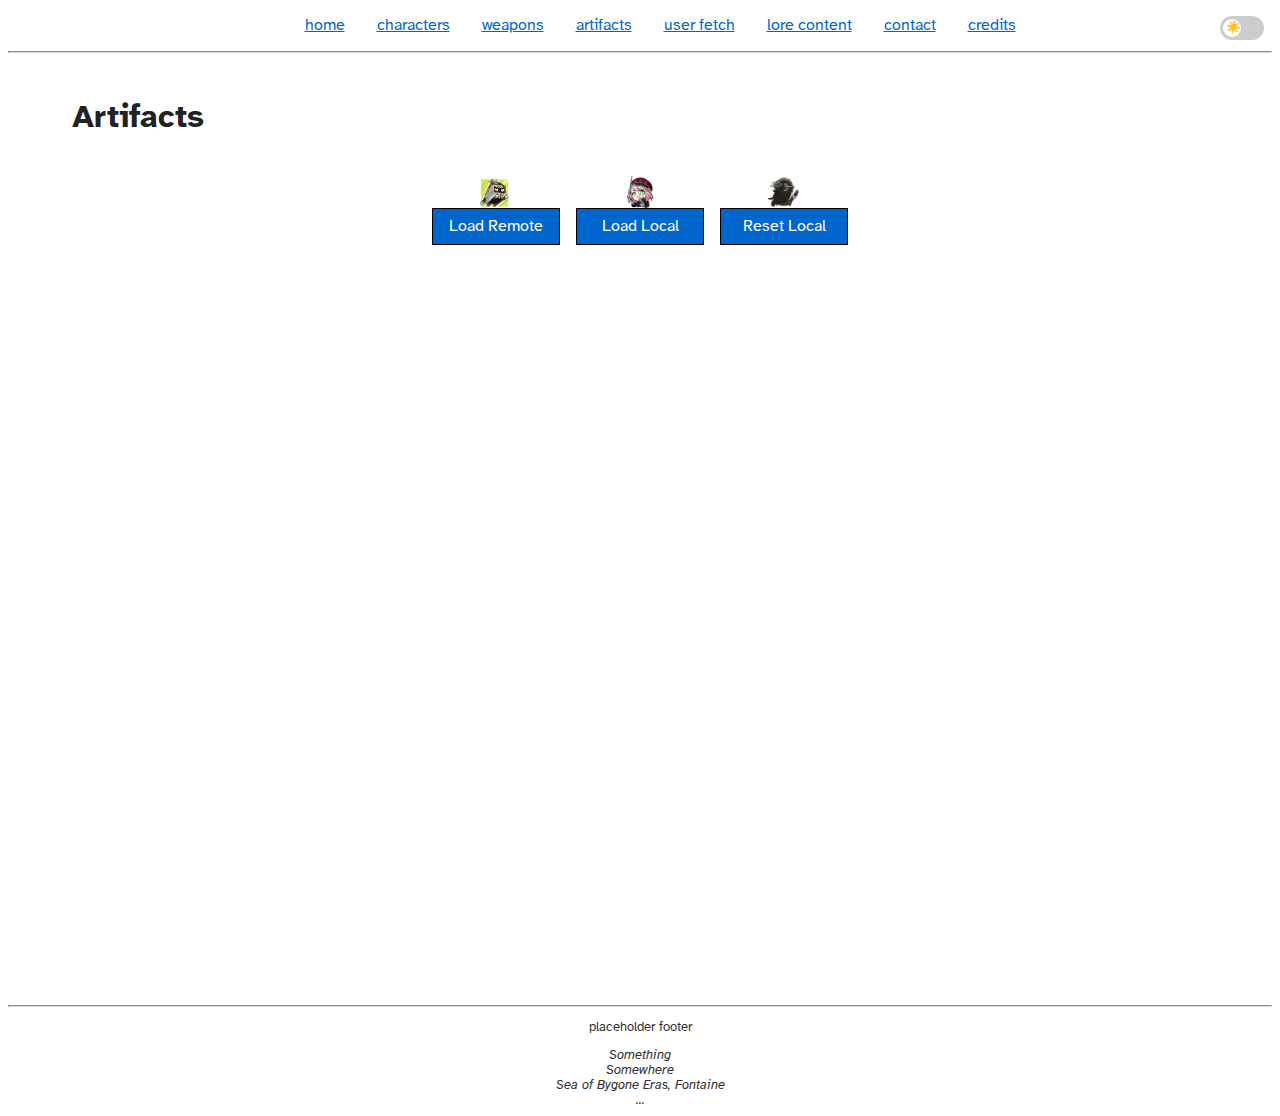
<file: pages/artifacts.html>
<!DOCTYPE html>
<html lang="en">
    <!-- htmlhead.dev -->
    <head>
        <meta charset="UTF-8" />
        <meta name="viewport" content="width=device-width, initial-scale=1" />

        <title>Artifacts</title>

        <meta
            name="description"
            content="BORN TO INK, OCEAN IS A SPLASH, 蛸 Cuttle them all 1797, I am cute cephalopod, 410,757,864,530 TENTACLES"
        />
        <meta name="author" content="github.com/oatmurr" />
        <link href="../styles/main.css" rel="stylesheet" />
        <link href="../styles/card.css" rel="stylesheet" />
        <link rel="icon" type="image/x-icon" href="/images/favicon.ico" />
        <script src="../scripts/main.js" defer></script>
        <script src="../scripts/artifact-card.js" defer></script>
        <script src="../scripts/artifacts-loader.js" defer></script>
        <noscript>
            <style>
                .theme-switch-wrapper {
                    display: none;
                }

                /* add a message for users with JavaScript disabled */
                body::before {
                    content: "Theme switching requires JavaScript to be enabled";
                    display: block;
                    background-color: #fff3cd;
                    color: #856404;
                    padding: 10px;
                    text-align: center;
                    margin-bottom: 1rem;
                }
            </style>
        </noscript>
    </head>

    <body id="top">
        <!-- theme switcher -->
        <div class="theme-switch-wrapper">
            <label class="theme-switch" for="checkbox">
                <input type="checkbox" id="checkbox" />
                <div class="slider"></div>
            </label>
        </div>

        <header>
            <nav id="navbar">
                <ul>
                    <li><a href="../index.html">home</a></li>
                    <li><a href="characters.html">characters</a></li>
                    <li><a href="weapons.html">weapons</a></li>
                    <li><a href="artifacts.html">artifacts</a></li>
                    <li><a href="user-fetch.html">user fetch</a></li>
                    <li>
                        <a href="lore-content.html">lore content</a>
                    </li>
                    <li><a href="contact.html">contact</a></li>
                    <li><a href="credits.html">credits</a></li>
                </ul>
            </nav>
        </header>
        <hr />
        <main>
            <h1>Artifacts</h1>

            <data-controls>
                <img id="load-remote-img" src="../images/load-remote.png" alt="">
                <img id="load-local-img" src="../images/load-local.png" alt="">
                <img id="reset-local-img" src="../images/reset-local.png" alt="">
                
                <button id="load-remote">Load Remote</button>
                <button id="load-local">Load Local</button>
                <button id="reset-local">Reset Local</button>
            </data-controls>

            <section id="artifacts-container" class="artifacts-grid">
            
            </section>
        </main>
        <hr />
        <footer id="foot">
            <p>placeholder footer</p>
            <address id="address_element">
                Something<br />
                Somewhere<br />
                Sea of Bygone Eras, Fontaine<br />
                ...<br />
            </address>
        </footer>
</html>
</file>
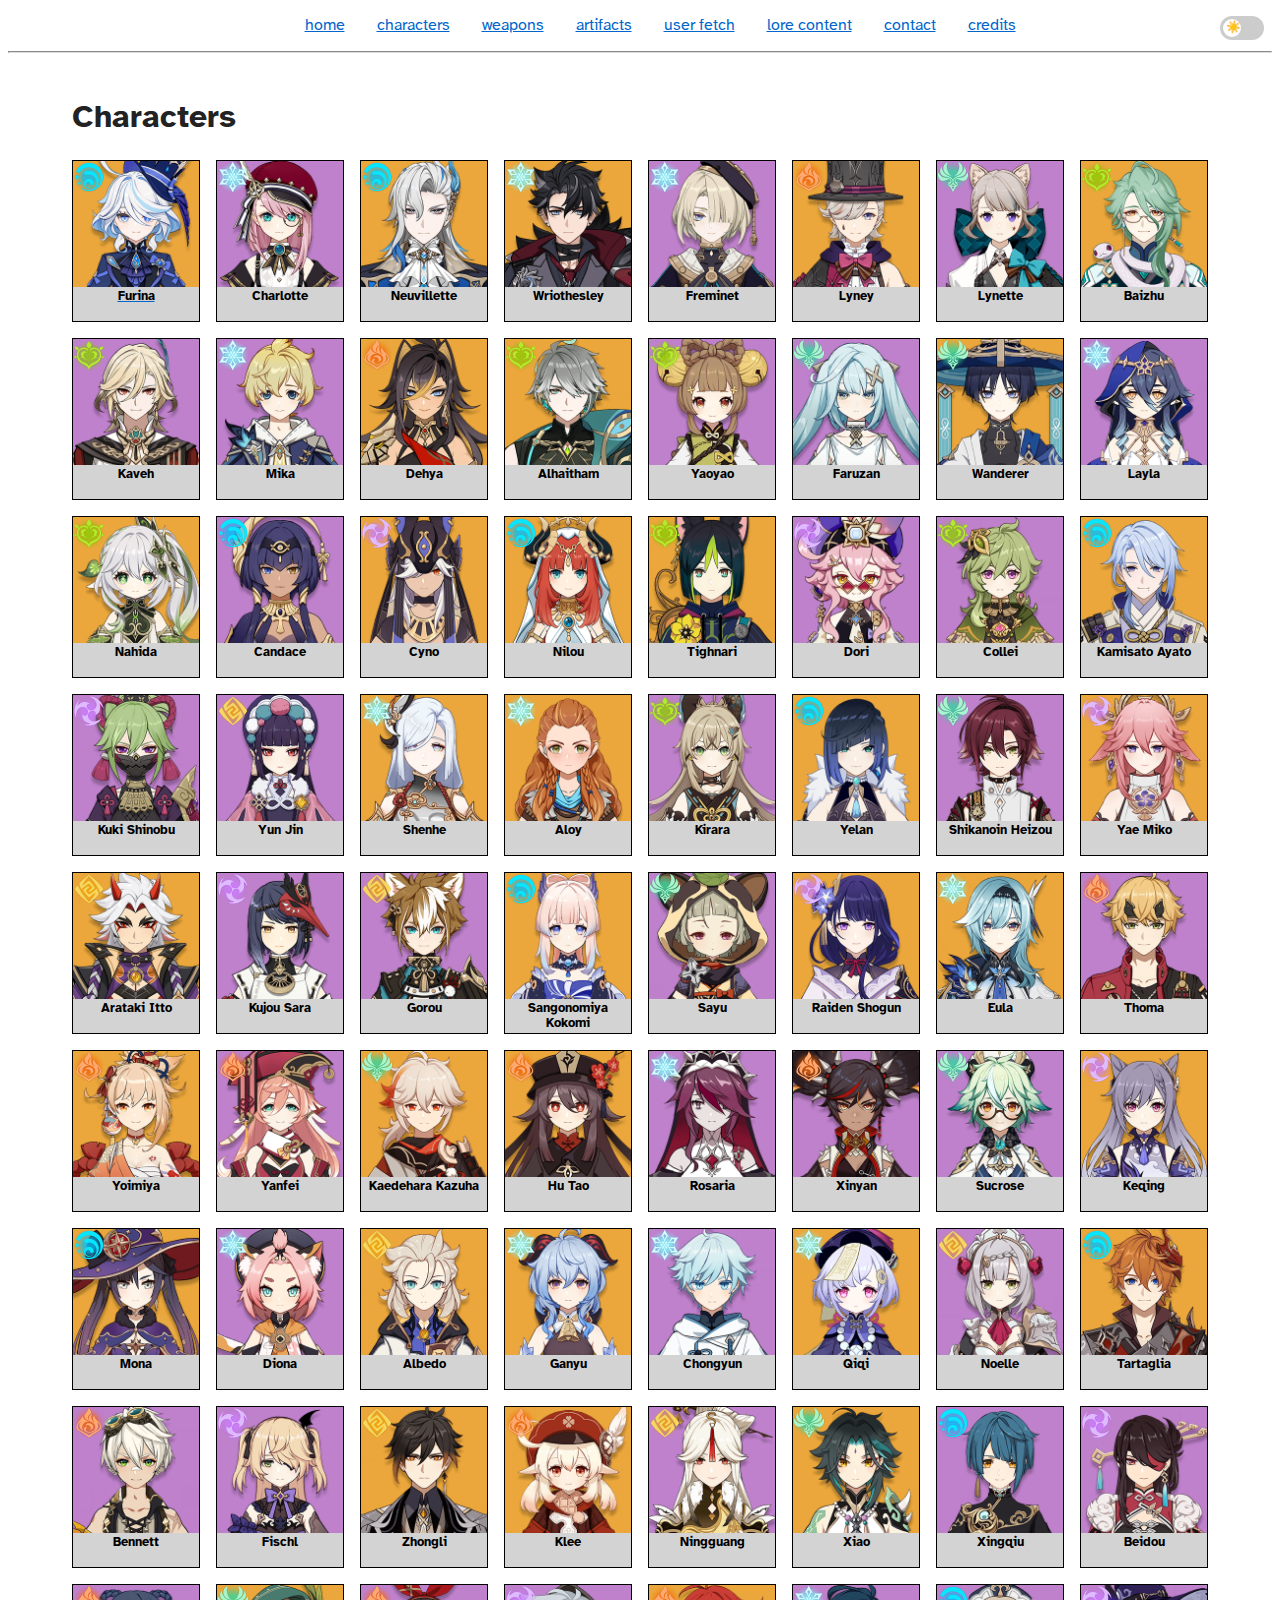
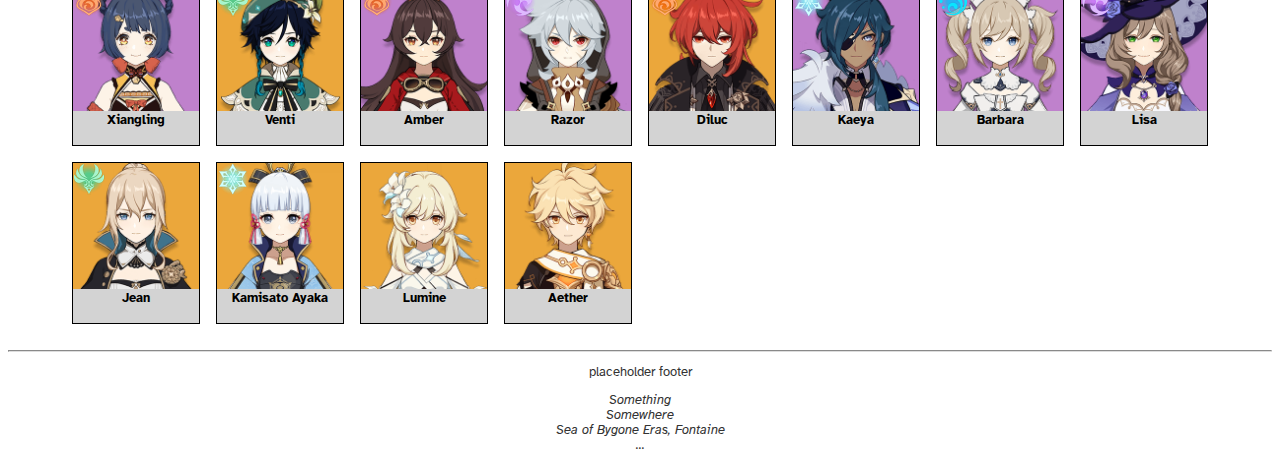
<file: pages/characters.html>
<!DOCTYPE html>
<html lang="en">
    <!-- htmlhead.dev -->
    <head>
        <meta charset="UTF-8" />
        <meta name="viewport" content="width=device-width, initial-scale=1" />

        <title>Characters</title>

        <meta
            name="description"
            content="BORN TO INK, OCEAN IS A SPLASH, 蛸 Cuttle them all 1797, I am cute cephalopod, 410,757,864,530 TENTACLES"
        />
        <meta name="author" content="github.com/oatmeeru" />
        <link href="../styles/main.css" rel="stylesheet" />
        <link href="../styles/card.css" rel="stylesheet" />
        <link rel="icon" type="image/x-icon" href="/images/favicon.ico" />
        <!-- <base href="https://gi.octobaby.moe/" /> -->
        <!-- <script src=""script.js""></script> -->
         <script src="../scripts/main.js" defer></script>
        <script>
            // functions
        </script>
        <noscript>
            <style>
                .theme-switch-wrapper {
                    display: none;
                }

                /* add a message for users with JavaScript disabled */
                body::before {
                    content: "Theme switching requires JavaScript to be enabled";
                    display: block;
                    background-color: #fff3cd;
                    color: #856404;
                    padding: 10px;
                    text-align: center;
                    margin-bottom: 1rem;
                }
            </style>
        </noscript>
    </head>

    <body id="top">
        <!-- theme switcher -->
        <div class="theme-switch-wrapper">
            <label class="theme-switch" for="checkbox">
                <input type="checkbox" id="checkbox" />
                <div class="slider"></div>
            </label>
        </div>

        <header>
            <nav id="navbar">
                <ul>
                    <li><a href="../index.html">home</a></li>
                    <li><a href="characters.html">characters</a></li>
                    <li><a href="weapons.html">weapons</a></li>
                    <li><a href="artifacts.html">artifacts</a></li>
                    <li><a href="user-fetch.html">user fetch</a></li>
                    <li>
                        <a href="lore-content.html">lore content</a>
                    </li>
                    <li><a href="contact.html">contact</a></li>
                    <li><a href="credits.html">credits</a></li>
                </ul>
            </nav>
        </header>
        <hr />
        <main>
            <h1>Characters</h1>
            <section class="characters-grid">
                <a href="./characters/furina.html">
                    <card class="star5">
                        <element type="hydro"></element>
                        <img
                            src="/images/characters/UI_AvatarIcon_Furina.png"
                            alt="Furina"
                            loading="lazy"
                            width="256"
                            height="256"
                        />
                        <h1>Furina</h1>
                    </card>
                </a>

                <card class="star4">
                    <element type="cryo"></element>
                    <img
                        src="/images/characters/UI_AvatarIcon_Charlotte.png"
                        alt="Charlotte"
                        loading="lazy"
                        width="256"
                        height="256"
                    />
                    <h1>Charlotte</h1>
                </card>

                <card class="star5">
                    <element type="hydro"></element>
                    <img
                        src="/images/characters/UI_AvatarIcon_Neuvillette.png"
                        alt="Neuvillette"
                        loading="lazy"
                        width="256"
                        height="256"
                    />
                    <h1>Neuvillette</h1>
                </card>

                <card class="star5">
                    <element type="cryo"></element>
                    <img
                        src="/images/characters/UI_AvatarIcon_Wriothesley.png"
                        alt="Wriothesley"
                        loading="lazy"
                        width="256"
                        height="256"
                    />
                    <h1>Wriothesley</h1>
                </card>

                <card class="star4">
                    <element type="cryo"></element>
                    <img
                        src="/images/characters/UI_AvatarIcon_Freminet.png"
                        alt="Freminet"
                        loading="lazy"
                        width="256"
                        height="256"
                    />
                    <h1>Freminet</h1>
                </card>

                <card class="star5">
                    <element type="pyro"></element>
                    <img
                        src="/images/characters/UI_AvatarIcon_Liney.png"
                        alt="Lyney"
                        loading="lazy"
                        width="256"
                        height="256"
                    />
                    <h1>Lyney</h1>
                </card>

                <card class="star4">
                    <element type="anemo"></element>
                    <img
                        src="/images/characters/UI_AvatarIcon_Linette.png"
                        alt="Lynette"
                        loading="lazy"
                        width="256"
                        height="256"
                    />
                    <h1>Lynette</h1>
                </card>

                <card class="star5">
                    <element type="dendro"></element>
                    <img
                        src="/images/characters/UI_AvatarIcon_Baizhuer.png"
                        alt="Baizhu"
                        loading="lazy"
                        width="256"
                        height="256"
                    />
                    <h1>Baizhu</h1>
                </card>

                <card class="star4">
                    <element type="dendro"></element>
                    <img
                        src="/images/characters/UI_AvatarIcon_Kaveh.png"
                        alt="Kaveh"
                        loading="lazy"
                        width="256"
                        height="256"
                    />
                    <h1>Kaveh</h1>
                </card>

                <card class="star4">
                    <element type="cryo"></element>
                    <img
                        src="/images/characters/UI_AvatarIcon_Mika.png"
                        alt="Mika"
                        loading="lazy"
                        width="256"
                        height="256"
                    />
                    <h1>Mika</h1>
                </card>

                <card class="star5">
                    <element type="pyro"></element>
                    <img
                        src="/images/characters/UI_AvatarIcon_Dehya.png"
                        alt="Dehya"
                        loading="lazy"
                        width="256"
                        height="256"
                    />
                    <h1>Dehya</h1>
                </card>

                <card class="star5">
                    <element type="dendro"></element>
                    <img
                        src="/images/characters/UI_AvatarIcon_Alhatham.png"
                        alt="ALhaitham"
                        loading="lazy"
                        width="256"
                        height="256"
                    />
                    <h1>Alhaitham</h1>
                </card>

                <card class="star4">
                    <element type="dendro"></element>
                    <img
                        src="/images/characters/UI_AvatarIcon_Yaoyao.png"
                        alt="Yaoyao"
                        loading="lazy"
                        width="256"
                        height="256"
                    />
                    <h1>Yaoyao</h1>
                </card>

                <card class="star4">
                    <element type="anemo"></element>
                    <img
                        src="/images/characters/UI_AvatarIcon_Faruzan.png"
                        alt="Faruzan"
                        loading="lazy"
                        width="256"
                        height="256"
                    />
                    <h1>Faruzan</h1>
                </card>

                <card class="star5">
                    <element type="anemo"></element>
                    <img
                        src="/images/characters/UI_AvatarIcon_Wanderer.png"
                        alt="Wanderer"
                        loading="lazy"
                        width="256"
                        height="256"
                    />
                    <h1>Wanderer</h1>
                </card>

                <card class="star4">
                    <element type="cryo"></element>
                    <img
                        src="/images/characters/UI_AvatarIcon_Layla.png"
                        alt="Layla"
                        loading="lazy"
                        width="256"
                        height="256"
                    />
                    <h1>Layla</h1>
                </card>

                <card class="star5">
                    <element type="dendro"></element>
                    <img
                        src="/images/characters/UI_AvatarIcon_Nahida.png"
                        alt="Nahida"
                        loading="lazy"
                        width="256"
                        height="256"
                    />
                    <h1>Nahida</h1>
                </card>

                <card class="star4">
                    <element type="hydro"></element>
                    <img
                        src="/images/characters/UI_AvatarIcon_Candace.png"
                        alt="Candace"
                        loading="lazy"
                        width="256"
                        height="256"
                    />
                    <h1>Candace</h1>
                </card>

                <card class="star5">
                    <element type="electro"></element>
                    <img
                        src="/images/characters/UI_AvatarIcon_Cyno.png"
                        alt="Cyno"
                        loading="lazy"
                        width="256"
                        height="256"
                    />
                    <h1>Cyno</h1>
                </card>

                <card class="star5">
                    <element type="hydro"></element>
                    <img
                        src="/images/characters/UI_AvatarIcon_Nilou.png"
                        alt="Nilou"
                        loading="lazy"
                        width="256"
                        height="256"
                    />
                    <h1>Nilou</h1>
                </card>

                <card class="star5">
                    <element type="dendro"></element>
                    <img
                        src="/images/characters/UI_AvatarIcon_Tighnari.png"
                        alt="Tighnari"
                        loading="lazy"
                        width="256"
                        height="256"
                    />
                    <h1>Tighnari</h1>
                </card>

                <card class="star4">
                    <element type="electro"></element>
                    <img
                        src="/images/characters/UI_AvatarIcon_Dori.png"
                        alt="Dori"
                        loading="lazy"
                        width="256"
                        height="256"
                    />
                    <h1>Dori</h1>
                </card>

                <card class="star4">
                    <element type="dendro"></element>
                    <img
                        src="/images/characters/UI_AvatarIcon_Collei.png"
                        alt="Collei"
                        loading="lazy"
                        width="256"
                        height="256"
                    />
                    <h1>Collei</h1>
                </card>

                <card class="star5">
                    <element type="hydro"></element>
                    <img
                        src="/images/characters/UI_AvatarIcon_Ayato.png"
                        alt="Kamisato Ayato"
                        loading="lazy"
                        width="256"
                        height="256"
                    />
                    <h1>Kamisato Ayato</h1>
                </card>

                <card class="star4">
                    <element type="electro"></element>
                    <img
                        src="/images/characters/UI_AvatarIcon_Shinobu.png"
                        alt="Kuki Shinobu"
                        loading="lazy"
                        width="256"
                        height="256"
                    />
                    <h1>Kuki Shinobu</h1>
                </card>

                <card class="star4">
                    <element type="geo"></element>
                    <img
                        src="/images/characters/UI_AvatarIcon_Yunjin.png"
                        alt="Yun Jin"
                        loading="lazy"
                        width="256"
                        height="256"
                    />
                    <h1>Yun Jin</h1>
                </card>

                <card class="star5">
                    <element type="cryo"></element>
                    <img
                        src="/images/characters/UI_AvatarIcon_Shenhe.png"
                        alt="Shenhe"
                        loading="lazy"
                        width="256"
                        height="256"
                    />
                    <h1>Shenhe</h1>
                </card>

                <card class="star5">
                    <element type="cryo"></element>
                    <img
                        src="/images/characters/UI_AvatarIcon_Aloy.png"
                        alt="Aloy"
                        loading="lazy"
                        width="256"
                        height="256"
                    />
                    <h1>Aloy</h1>
                </card>

                <card class="star4">
                    <element type="dendro"></element>
                    <img
                        src="/images/characters/UI_AvatarIcon_Momoka.png"
                        alt="Kirara"
                        loading="lazy"
                        width="256"
                        height="256"
                    />
                    <h1>Kirara</h1>
                </card>

                <card class="star5">
                    <element type="hydro"></element>
                    <img
                        src="/images/characters/UI_AvatarIcon_Yelan.png"
                        alt="Yelan"
                        loading="lazy"
                        width="256"
                        height="256"
                    />
                    <h1>Yelan</h1>
                </card>

                <card class="star4">
                    <element type="anemo"></element>
                    <img
                        src="/images/characters/UI_AvatarIcon_Heizo.png"
                        alt="Shikanoin Heizou"
                        loading="lazy"
                        width="256"
                        height="256"
                    />
                    <h1>Shikanoin Heizou</h1>
                </card>

                <card class="star5">
                    <element type="electro"></element>
                    <img
                        src="/images/characters/UI_AvatarIcon_Yae.png"
                        alt="Yae Miko"
                        loading="lazy"
                        width="256"
                        height="256"
                    />
                    <h1>Yae Miko</h1>
                </card>

                <card class="star5">
                    <element type="geo"></element>
                    <img
                        src="/images/characters/UI_AvatarIcon_Itto.png"
                        alt="Arataki Itto"
                        loading="lazy"
                        width="256"
                        height="256"
                    />
                    <h1>Arataki Itto</h1>
                </card>

                <card class="star4">
                    <element type="electro"></element>
                    <img
                        src="/images/characters/UI_AvatarIcon_Sara.png"
                        alt="Kujou Sara"
                        loading="lazy"
                        width="256"
                        height="256"
                    />
                    <h1>Kujou Sara</h1>
                </card>

                <card class="star4">
                    <element type="geo"></element>
                    <img
                        src="/images/characters/UI_AvatarIcon_Gorou.png"
                        alt="Gorou"
                        loading="lazy"
                        width="256"
                        height="256"
                    />
                    <h1>Gorou</h1>
                </card>

                <card class="star5">
                    <element type="hydro"></element>
                    <img
                        src="/images/characters/UI_AvatarIcon_Kokomi.png"
                        alt="Sangonomiya Kokomi"
                        loading="lazy"
                        width="256"
                        height="256"
                    />
                    <h1>Sangonomiya Kokomi</h1>
                </card>

                <card class="star4">
                    <element type="anemo"></element>
                    <img
                        src="/images/characters/UI_AvatarIcon_Sayu.png"
                        alt="Sayu"
                        loading="lazy"
                        width="256"
                        height="256"
                    />
                    <h1>Sayu</h1>
                </card>

                <card class="star5">
                    <element type="electro"></element>
                    <img
                        src="/images/characters/UI_AvatarIcon_Shougun.png"
                        alt="Raiden Shogun"
                        loading="lazy"
                        width="256"
                        height="256"
                    />
                    <h1>Raiden Shogun</h1>
                </card>

                <card class="star5">
                    <element type="cryo"></element>
                    <img
                        src="/images/characters/UI_AvatarIcon_Eula.png"
                        alt="Eula"
                        loading="lazy"
                        width="256"
                        height="256"
                    />
                    <h1>Eula</h1>
                </card>

                <card class="star4">
                    <element type="pyro"></element>
                    <img
                        src="/images/characters/UI_AvatarIcon_Tohma.png"
                        alt="Thoma"
                        loading="lazy"
                        width="256"
                        height="256"
                    />
                    <h1>Thoma</h1>
                </card>

                <card class="star5">
                    <element type="pyro"></element>
                    <img
                        src="/images/characters/UI_AvatarIcon_Yoimiya.png"
                        alt="Yoimiya"
                        loading="lazy"
                        width="256"
                        height="256"
                    />
                    <h1>Yoimiya</h1>
                </card>

                <card class="star4">
                    <element type="pyro"></element>
                    <img
                        src="/images/characters/UI_AvatarIcon_Feiyan.png"
                        alt="Yanfei"
                        loading="lazy"
                        width="256"
                        height="256"
                    />
                    <h1>Yanfei</h1>
                </card>

                <card class="star5">
                    <element type="anemo"></element>
                    <img
                        src="/images/characters/UI_AvatarIcon_Kazuha.png"
                        alt="Kaedehara Kazuha"
                        loading="lazy"
                        width="256"
                        height="256"
                    />
                    <h1>Kaedehara Kazuha</h1>
                </card>

                <card class="star5">
                    <element type="pyro"></element>
                    <img
                        src="/images/characters/UI_AvatarIcon_Hutao.png"
                        alt="Hu Tao"
                        loading="lazy"
                        width="256"
                        height="256"
                    />
                    <h1>Hu Tao</h1>
                </card>

                <card class="star4">
                    <element type="cryo"></element>
                    <img
                        src="/images/characters/UI_AvatarIcon_Rosaria.png"
                        alt="Rosaria"
                        loading="lazy"
                        width="256"
                        height="256"
                    />
                    <h1>Rosaria</h1>
                </card>

                <card class="star4">
                    <element type="pyro"></element>
                    <img
                        src="/images/characters/UI_AvatarIcon_Xinyan.png"
                        alt="Xinyan"
                        loading="lazy"
                        width="256"
                        height="256"
                    />
                    <h1>Xinyan</h1>
                </card>

                <card class="star4">
                    <element type="anemo"></element>
                    <img
                        src="/images/characters/UI_AvatarIcon_Sucrose.png"
                        alt="Sucrose"
                        loading="lazy"
                        width="256"
                        height="256"
                    />
                    <h1>Sucrose</h1>
                </card>

                <card class="star5">
                    <element type="electro"></element>
                    <img
                        src="/images/characters/UI_AvatarIcon_Keqing.png"
                        alt="Keqing"
                        loading="lazy"
                        width="256"
                        height="256"
                    />
                    <h1>Keqing</h1>
                </card>

                <card class="star5">
                    <element type="hydro"></element>
                    <img
                        src="/images/characters/UI_AvatarIcon_Mona.png"
                        alt="Mona"
                        loading="lazy"
                        width="256"
                        height="256"
                    />
                    <h1>Mona</h1>
                </card>

                <card class="star4">
                    <element type="cryo"></element>
                    <img
                        src="/images/characters/UI_AvatarIcon_Diona.png"
                        alt="Diona"
                        loading="lazy"
                        width="256"
                        height="256"
                    />
                    <h1>Diona</h1>
                </card>

                <card class="star5">
                    <element type="geo"></element>
                    <img
                        src="/images/characters/UI_AvatarIcon_Albedo.png"
                        alt="Albedo"
                        loading="lazy"
                        width="256"
                        height="256"
                    />
                    <h1>Albedo</h1>
                </card>

                <card class="star5">
                    <element type="cryo"></element>
                    <img
                        src="/images/characters/UI_AvatarIcon_Ganyu.png"
                        alt="Ganyu"
                        loading="lazy"
                        width="256"
                        height="256"
                    />
                    <h1>Ganyu</h1>
                </card>

                <card class="star4">
                    <element type="cryo"></element>
                    <img
                        src="/images/characters/UI_AvatarIcon_Chongyun.png"
                        alt="Chongyun"
                        loading="lazy"
                        width="256"
                        height="256"
                    />
                    <h1>Chongyun</h1>
                </card>

                <card class="star5">
                    <element type="cryo"></element>
                    <img
                        src="/images/characters/UI_AvatarIcon_Qiqi.png"
                        alt="Qiqi"
                        loading="lazy"
                        width="256"
                        height="256"
                    />
                    <h1>Qiqi</h1>
                </card>

                <card class="star4">
                    <element type="geo"></element>
                    <img
                        src="/images/characters/UI_AvatarIcon_Noel.png"
                        alt="Noelle"
                        loading="lazy"
                        width="256"
                        height="256"
                    />
                    <h1>Noelle</h1>
                </card>

                <card class="star5">
                    <element type="hydro"></element>
                    <img
                        src="/images/characters/UI_AvatarIcon_Tartaglia.png"
                        alt="Tartaglia"
                        loading="lazy"
                        width="256"
                        height="256"
                    />
                    <h1>Tartaglia</h1>
                </card>

                <card class="star4">
                    <element type="pyro"></element>
                    <img
                        src="/images/characters/UI_AvatarIcon_Bennett.png"
                        alt="Bennett"
                        loading="lazy"
                        width="256"
                        height="256"
                    />
                    <h1>Bennett</h1>
                </card>

                <card class="star4">
                    <element type="electro"></element>
                    <img
                        src="/images/characters/UI_AvatarIcon_Fischl.png"
                        alt="Fischl"
                        loading="lazy"
                        width="256"
                        height="256"
                    />
                    <h1>Fischl</h1>
                </card>

                <card class="star5">
                    <element type="geo"></element>
                    <img
                        src="/images/characters/UI_AvatarIcon_Zhongli.png"
                        alt="Zhongli"
                        loading="lazy"
                        width="256"
                        height="256"
                    />
                    <h1>Zhongli</h1>
                </card>

                <card class="star5">
                    <element type="pyro"></element>
                    <img
                        src="/images/characters/UI_AvatarIcon_Klee.png"
                        alt="Klee"
                        loading="lazy"
                        width="256"
                        height="256"
                    />
                    <h1>Klee</h1>
                </card>

                <card class="star4">
                    <element type="geo"></element>
                    <img
                        src="/images/characters/UI_AvatarIcon_Ningguang.png"
                        alt="Ningguang"
                        loading="lazy"
                        width="256"
                        height="256"
                    />
                    <h1>Ningguang</h1>
                </card>

                <card class="star5">
                    <element type="anemo"></element>
                    <img
                        src="/images/characters/UI_AvatarIcon_Xiao.png"
                        alt="Xiao"
                        loading="lazy"
                        width="256"
                        height="256"
                    />
                    <h1>Xiao</h1>
                </card>

                <card class="star4">
                    <element type="hydro"></element>
                    <img
                        src="/images/characters/UI_AvatarIcon_Xingqiu.png"
                        alt="Xingqiu"
                        loading="lazy"
                        width="256"
                        height="256"
                    />
                    <h1>Xingqiu</h1>
                </card>

                <card class="star4">
                    <element type="electro"></element>
                    <img
                        src="/images/characters/UI_AvatarIcon_Beidou.png"
                        alt="Beidou"
                        loading="lazy"
                        width="256"
                        height="256"
                    />
                    <h1>Beidou</h1>
                </card>

                <card class="star4">
                    <element type="pyro"></element>
                    <img
                        src="/images/characters/UI_AvatarIcon_Xiangling.png"
                        alt="Xiangling"
                        loading="lazy"
                        width="256"
                        height="256"
                    />
                    <h1>Xiangling</h1>
                </card>

                <card class="star5">
                    <element type="anemo"></element>
                    <img
                        src="/images/characters/UI_AvatarIcon_Venti.png"
                        alt="Venti"
                        loading="lazy"
                        width="256"
                        height="256"
                    />
                    <h1>Venti</h1>
                </card>

                <card class="star4">
                    <element type="pyro"></element>
                    <img
                        src="/images/characters/UI_AvatarIcon_Ambor.png"
                        alt="Amber"
                        loading="lazy"
                        width="256"
                        height="256"
                    />
                    <h1>Amber</h1>
                </card>

                <card class="star4">
                    <element type="electro"></element>
                    <img
                        src="/images/characters/UI_AvatarIcon_Razor.png"
                        alt="Razor"
                        loading="lazy"
                        width="256"
                        height="256"
                    />
                    <h1>Razor</h1>
                </card>

                <card class="star5">
                    <element type="pyro"></element>
                    <img
                        src="/images/characters/UI_AvatarIcon_Diluc.png"
                        alt="Diluc"
                        loading="lazy"
                        width="256"
                        height="256"
                    />
                    <h1>Diluc</h1>
                </card>

                <card class="star4">
                    <element type="cryo"></element>
                    <img
                        src="/images/characters/UI_AvatarIcon_Kaeya.png"
                        alt="Kaeya"
                        loading="lazy"
                        width="256"
                        height="256"
                    />
                    <h1>Kaeya</h1>
                </card>

                <card class="star4">
                    <element type="hydro"></element>
                    <img
                        src="/images/characters/UI_AvatarIcon_Barbara.png"
                        alt="Barbara"
                        loading="lazy"
                        width="256"
                        height="256"
                    />
                    <h1>Barbara</h1>
                </card>

                <card class="star4">
                    <element type="electro"></element>
                    <img
                        src="/images/characters/UI_AvatarIcon_Lisa.png"
                        alt="Lisa"
                        loading="lazy"
                        width="256"
                        height="256"
                    />
                    <h1>Lisa</h1>
                </card>

                <card class="star5">
                    <element type="anemo"></element>
                    <img
                        src="/images/characters/UI_AvatarIcon_Qin.png"
                        alt="Jean"
                        loading="lazy"
                        width="256"
                        height="256"
                    />
                    <h1>Jean</h1>
                </card>

                <card class="star5">
                    <element type="cryo"></element>
                    <img
                        src="/images/characters/UI_AvatarIcon_Ayaka.png"
                        alt="Kamisato Ayaka"
                        loading="lazy"
                        width="256"
                        height="256"
                    />
                    <h1>Kamisato Ayaka</h1>
                </card>

                <card class="star5">
                    <img
                        src="/images/characters/UI_AvatarIcon_PlayerGirl.png"
                        alt="Lumine"
                        loading="lazy"
                        width="256"
                        height="256"
                    />
                    <h1>Lumine</h1>
                </card>

                <card class="star5">
                    <img
                        src="/images/characters/UI_AvatarIcon_PlayerBoy.png"
                        alt="Aether"
                        loading="lazy"
                        width="256"
                        height="256"
                    />
                    <h1>Aether</h1>
                </card>
            </section>
        </main>
        <hr />
        <footer id="foot">
            <p>placeholder footer</p>
            <address id="address_element">
                Something<br />
                Somewhere<br />
                Sea of Bygone Eras, Fontaine<br />
                ...<br />
            </address>
        </footer>
</html>
</file>
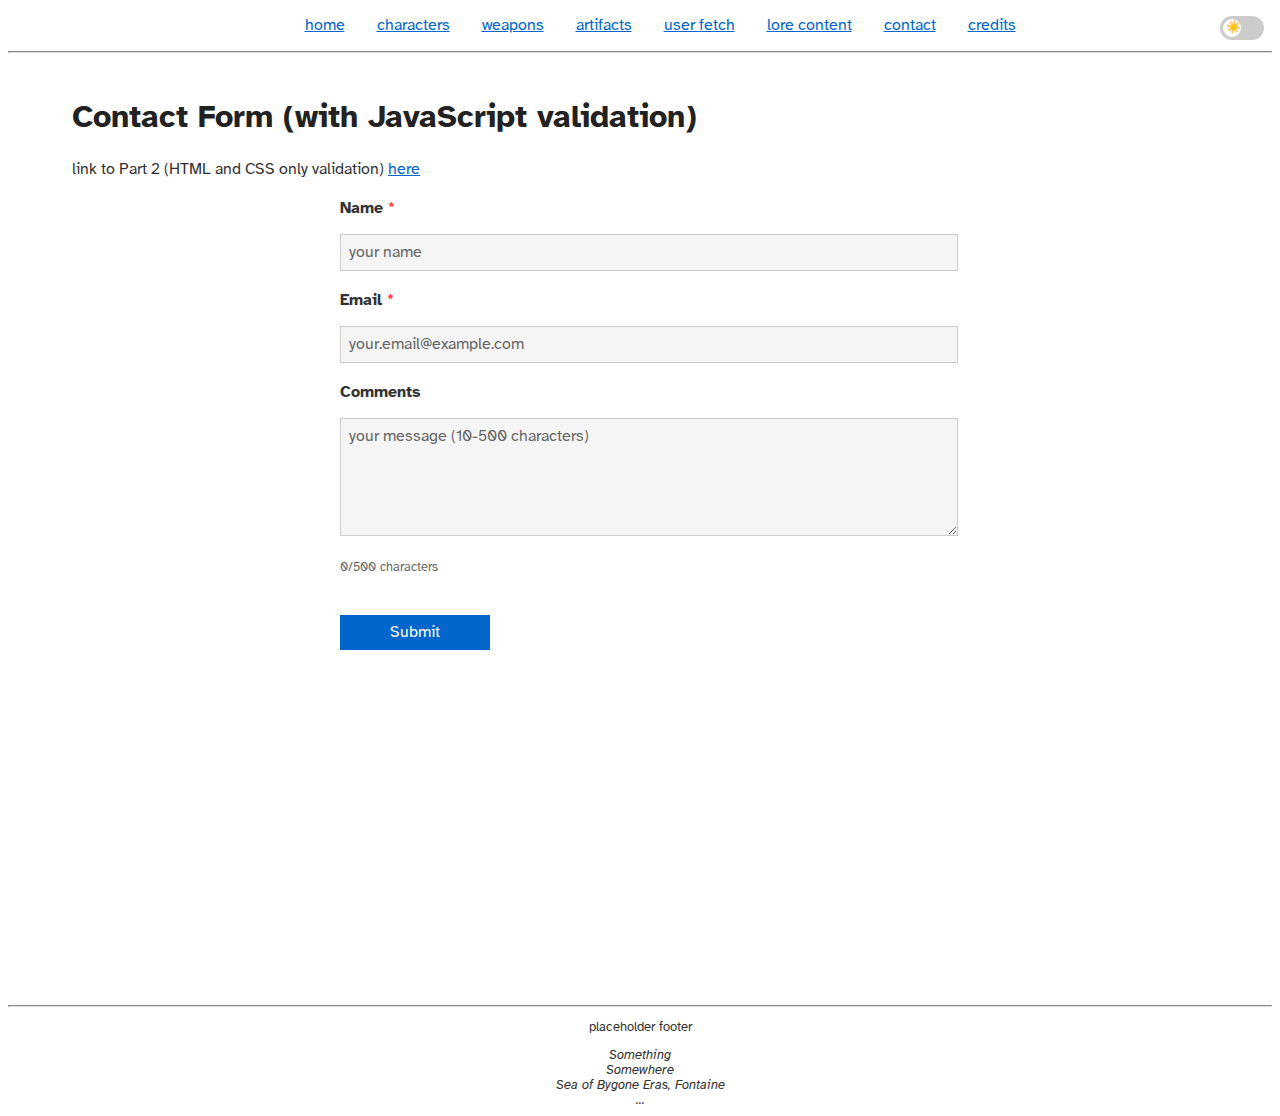
<file: pages/contact.html>
<!DOCTYPE html>
<html lang="en">
    <!-- htmlhead.dev -->
    <head>
        <meta charset="UTF-8" />
        <meta name="viewport" content="width=device-width, initial-scale=1" />

        <title>Contact</title>

        <meta
            name="description"
            content="BORN TO INK, OCEAN IS A SPLASH, 蛸 Cuttle them all 1797, I am cute cephalopod, 410,757,864,530 TENTACLES"
        />
        <meta name="author" content="github.com/oatmeeru" />
        <link href="../styles/main.css" rel="stylesheet" />
        <link href="../styles/card.css" rel="stylesheet" />
        <link href="../styles/form.css" rel="stylesheet" />
        <link rel="icon" type="image/x-icon" href="/images/favicon.ico" />
        <!-- <base href="https://gi.octobaby.moe/" /> -->
        <script src="../scripts/main.js" defer></script>
        <script src="../scripts/form.js" defer></script>
        <script>
            // functions
        </script>
        <noscript>
            <style>
                .theme-switch-wrapper {
                    display: none;
                }

                /* add a message for users with JavaScript disabled */
                body::before {
                    content: "Theme switching requires JavaScript to be enabled";
                    display: block;
                    background-color: #fff3cd;
                    color: #856404;
                    padding: 10px;
                    text-align: center;
                    margin-bottom: 1rem;
                }
            </style>
        </noscript>
    </head>

    <body id="top">
        <!-- theme switcher -->
        <div class="theme-switch-wrapper">
            <label class="theme-switch" for="checkbox">
                <input type="checkbox" id="checkbox" />
                <div class="slider"></div>
            </label>
        </div>

        <header>
            <nav id="navbar">
                <ul>
                    <li><a href="../index.html">home</a></li>
                    <li><a href="characters.html">characters</a></li>
                    <li><a href="weapons.html">weapons</a></li>
                    <li><a href="artifacts.html">artifacts</a></li>
                    <li><a href="user-fetch.html">user fetch</a></li>
                    <li>
                        <a href="lore-content.html">lore content</a>
                    </li>
                    <li><a href="contact.html">contact</a></li>
                    <li><a href="credits.html">credits</a></li>
                </ul>
            </nav>
        </header>
        <hr />
        <main>
            <h1>Contact Form (with JavaScript validation)</h1>

            link to Part 2 (HTML and CSS only validation)
            <a href="form-no-js.html">here</a>

            <form
                action="http://httpbin.org/post"
                method="POST"
                id="contact-form"
                novalidate
            >
                <label for="name">Name <span class="required">*</span> </label>
                <!-- i don't like using a pattern for name validation but i'll do it for the purposes of this assignment -->
                <input
                    type="text"
                    name="name"
                    id="name"
                    required
                    minlength="2"
                    maxlength="50"
                    pattern="[A-Za-z\s'-]+"
                    placeholder="your name"
                    data-error-message="please keep your name to 50 characters or less and only use letters, spaces, hyphens, and apostrophes"
                />

                <label for="email">Email <span class="required">*</span></label>
                <input
                    type="email"
                    name="email"
                    id="email"
                    required
                    placeholder="your.email@example.com"
                    data-error-message="please enter a valid email address"
                />

                <label for="comments">Comments</label>
                <textarea
                    name="comments"
                    id="comments"
                    minlength="10"
                    maxlength="500"
                    placeholder="your message (10-500 characters)"
                    data-error-message="please keep your message between 10 and 10,000 characters"
                ></textarea>
                <div class="char-count">
                    <span id="current-count">0</span>/<span id="max-count"
                        >500</span
                    >
                    characters
                </div>

                <input
                    type="hidden"
                    name="possible_bot"
                    id="possible_bot"
                    value="true"
                />

                <input
                    type="hidden"
                    name="form-errors"
                    id="form-errors"
                    value="[]"
                />

                <button type="submit">Submit</button>

                <output
                    for="contact-form"
                    id="error-output"
                    class="error"
                ></output>

                <output
                    for="contact-form"
                    id="info-output"
                    class="info"
                ></output>
            </form>
        </main>
        <hr />
        <footer id="foot">
            <p>placeholder footer</p>
            <address id="address_element">
                Something<br />
                Somewhere<br />
                Sea of Bygone Eras, Fontaine<br />
                ...<br />
            </address>
        </footer>
    </body>
</html>
</file>
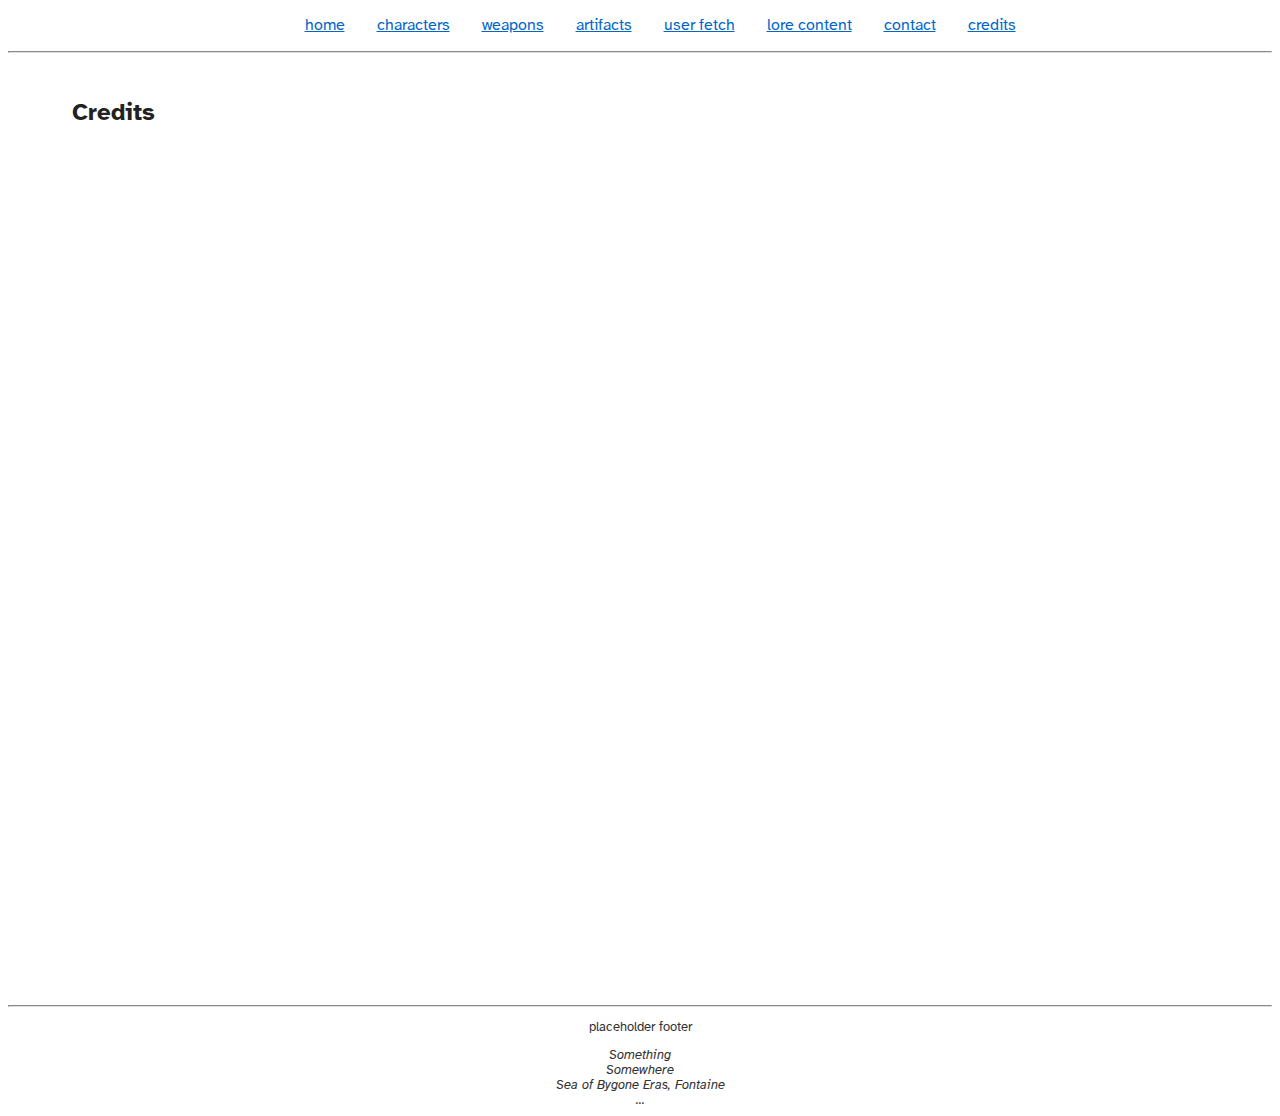
<file: pages/credits.html>
<!DOCTYPE html>
<html lang="en">
    <!-- htmlhead.dev -->
    <head>
        <meta charset="UTF-8" />
        <meta name="viewport" content="width=device-width, initial-scale=1" />

        <title>Credits</title>

        <meta
            name="description"
            content="BORN TO INK, OCEAN IS A SPLASH, 蛸 Cuttle them all 1797, I am cute cephalopod, 410,757,864,530 TENTACLES"
        />
        <meta name="author" content="github.com/oatmeeru" />
        <link href="../styles/main.css" rel="stylesheet" />
        <link href="../styles/card.css" rel="stylesheet" />
        <link rel="icon" type="image/x-icon" href="/images/favicon.ico" />
        <!-- <base href="https://gi.octobaby.moe/" /> -->
        <!-- <script src=""script.js""></script> -->
        <script>
            // functions
        </script>
        <noscript>
            <!-- no js alternative -->
        </noscript>
    </head>

    <body id="top">
        <header>
            <nav id="navbar">
                <ul>
                    <li><a href="../index.html">home</a></li>
                    <li><a href="./pages/characters.html">characters</a></li>
                    <li><a href="./pages/weapons.html">weapons</a></li>
                    <li><a href="./pages/artifacts.html">artifacts</a></li>
                    <li><a href="./pages/user-fetch.html">user fetch</a></li>
                    <li>
                        <a href="./pages/lore-content.html">lore content</a>
                    </li>
                    <li><a href="./pages/contact.html">contact</a></li>
                    <li><a href="./pages/credits.html">credits</a></li>
                </ul>
            </nav>
        </header>
        <hr />
        <main>
            <h2>Credits</h2>
        </main>
        <hr />
        <footer id="foot">
            <p>placeholder footer</p>
            <address id="address_element">
                Something<br />
                Somewhere<br />
                Sea of Bygone Eras, Fontaine<br />
                ...<br />
            </address>
        </footer>
    </body>
</html>
</file>
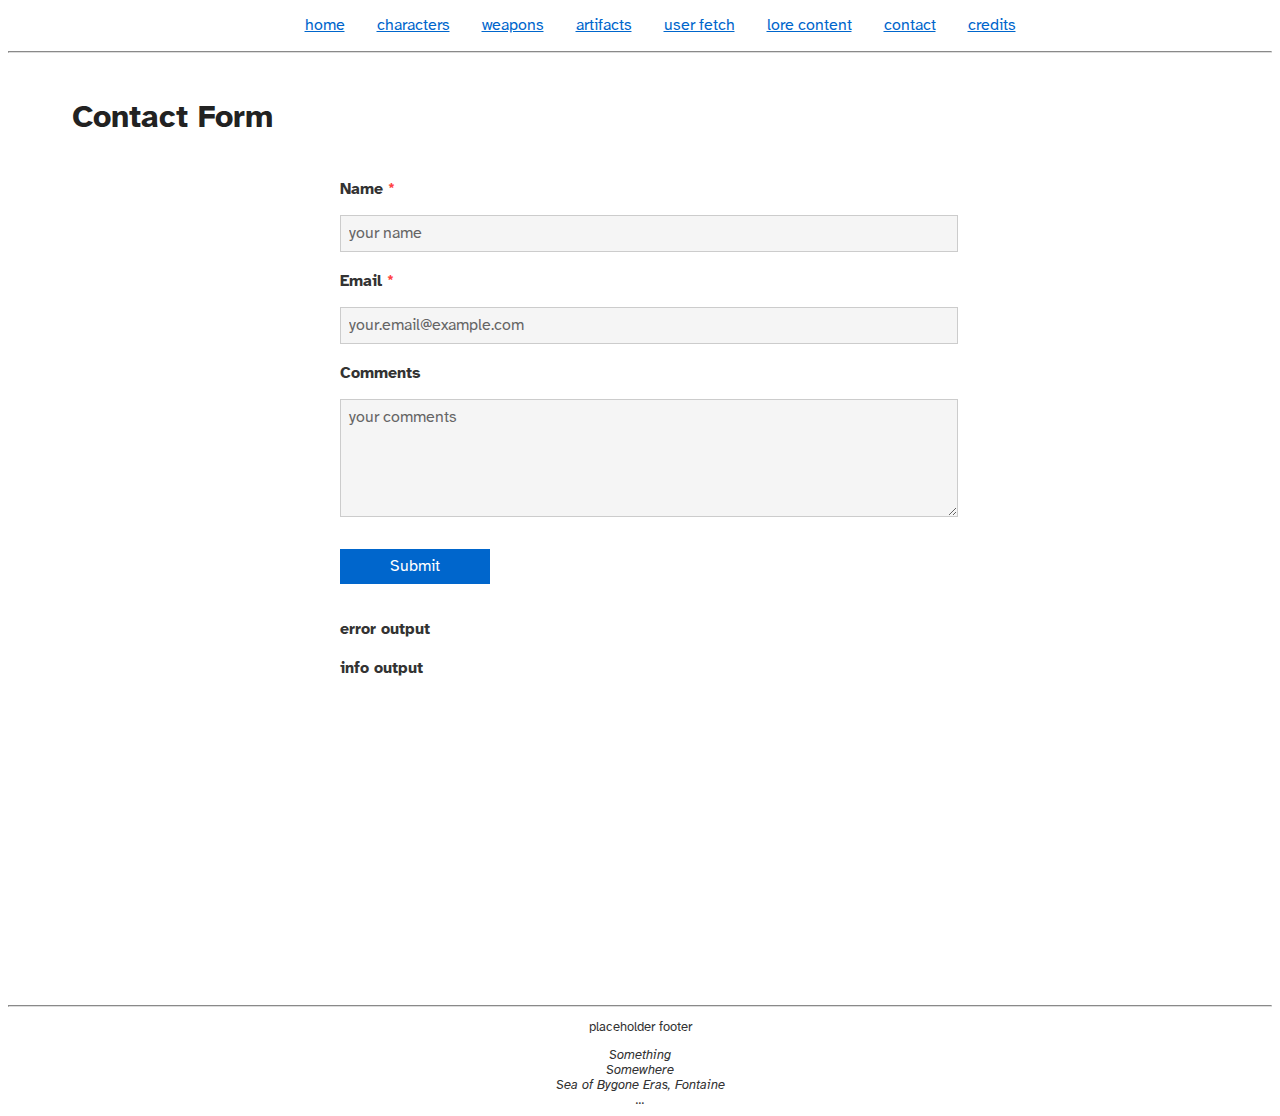
<file: pages/form-no-js.html>
<!DOCTYPE html>
<html lang="en">
    <!-- htmlhead.dev -->
    <head>
        <meta charset="UTF-8" />
        <meta name="viewport" content="width=device-width, initial-scale=1" />

        <title>Contact</title>

        <meta
            name="description"
            content="BORN TO INK, OCEAN IS A SPLASH, 蛸 Cuttle them all 1797, I am cute cephalopod, 410,757,864,530 TENTACLES"
        />
        <meta name="author" content="github.com/oatmeeru" />
        <link href="../styles/main.css" rel="stylesheet" />
        <link href="../styles/card.css" rel="stylesheet" />
        <link href="../styles/form.css" rel="stylesheet" />
        <link rel="icon" type="image/x-icon" href="/images/favicon.ico" />
        <!-- <base href="https://gi.octobaby.moe/" /> -->
        <!-- <script src=""script.js""></script> -->
        <script>
            // functions
        </script>
        <noscript>
            <!-- no js alternative -->
        </noscript>
    </head>

    <body id="top">
        <header>
            <nav id="navbar">
                <ul>
                    <li><a href="../index.html">home</a></li>
                    <li><a href="./pages/characters.html">characters</a></li>
                    <li><a href="./pages/weapons.html">weapons</a></li>
                    <li><a href="./pages/artifacts.html">artifacts</a></li>
                    <li><a href="./pages/user-fetch.html">user fetch</a></li>
                    <li>
                        <a href="./pages/lore-content.html">lore content</a>
                    </li>
                    <li><a href="./pages/contact.html">contact</a></li>
                    <li><a href="./pages/credits.html">credits</a></li>
                </ul>
            </nav>
        </header>
        <hr />
        <main>
            <h1>Contact Form</h1>
            <form
                action="http://httpbin.org/post"
                method="POST"
                id="contact-form"
                novalidate
            >
                <label for="name">Name <span class="required">*</span> </label>
                <input
                    type="text"
                    name="name"
                    id="name"
                    required
                    minlength="1"
                    maxlength="100"
                    placeholder="your name"
                />
                <span class="error-message"
                    >please keep name between 1-100 characters</span
                >

                <label for="email">Email <span class="required">*</span></label>
                <input
                    type="email"
                    name="email"
                    id="email"
                    required
                    placeholder="your.email@example.com"
                />
                <span class="error-message"
                    >please enter a valid email address</span
                >

                <label for="comments">Comments</label>
                <textarea
                    name="comments"
                    id="comments"
                    placeholder="your comments"
                ></textarea>

                <input
                    type="hidden"
                    name="possible_bot"
                    id="possible_bot"
                    value="true"
                />

                <button type="submit">Submit</button>

                <label for="error-output">error output</label>
                <output
                    for="contact-form"
                    id="error-output"
                    class="error"
                ></output>

                <label for="info-output">info output</label>
                <output
                    for="contact-form"
                    id="info-output"
                    class="info"
                ></output>
            </form>
        </main>
        <hr />
        <footer id="foot">
            <p>placeholder footer</p>
            <address id="address_element">
                Something<br />
                Somewhere<br />
                Sea of Bygone Eras, Fontaine<br />
                ...<br />
            </address>
        </footer>
    </body>
</html>
</file>
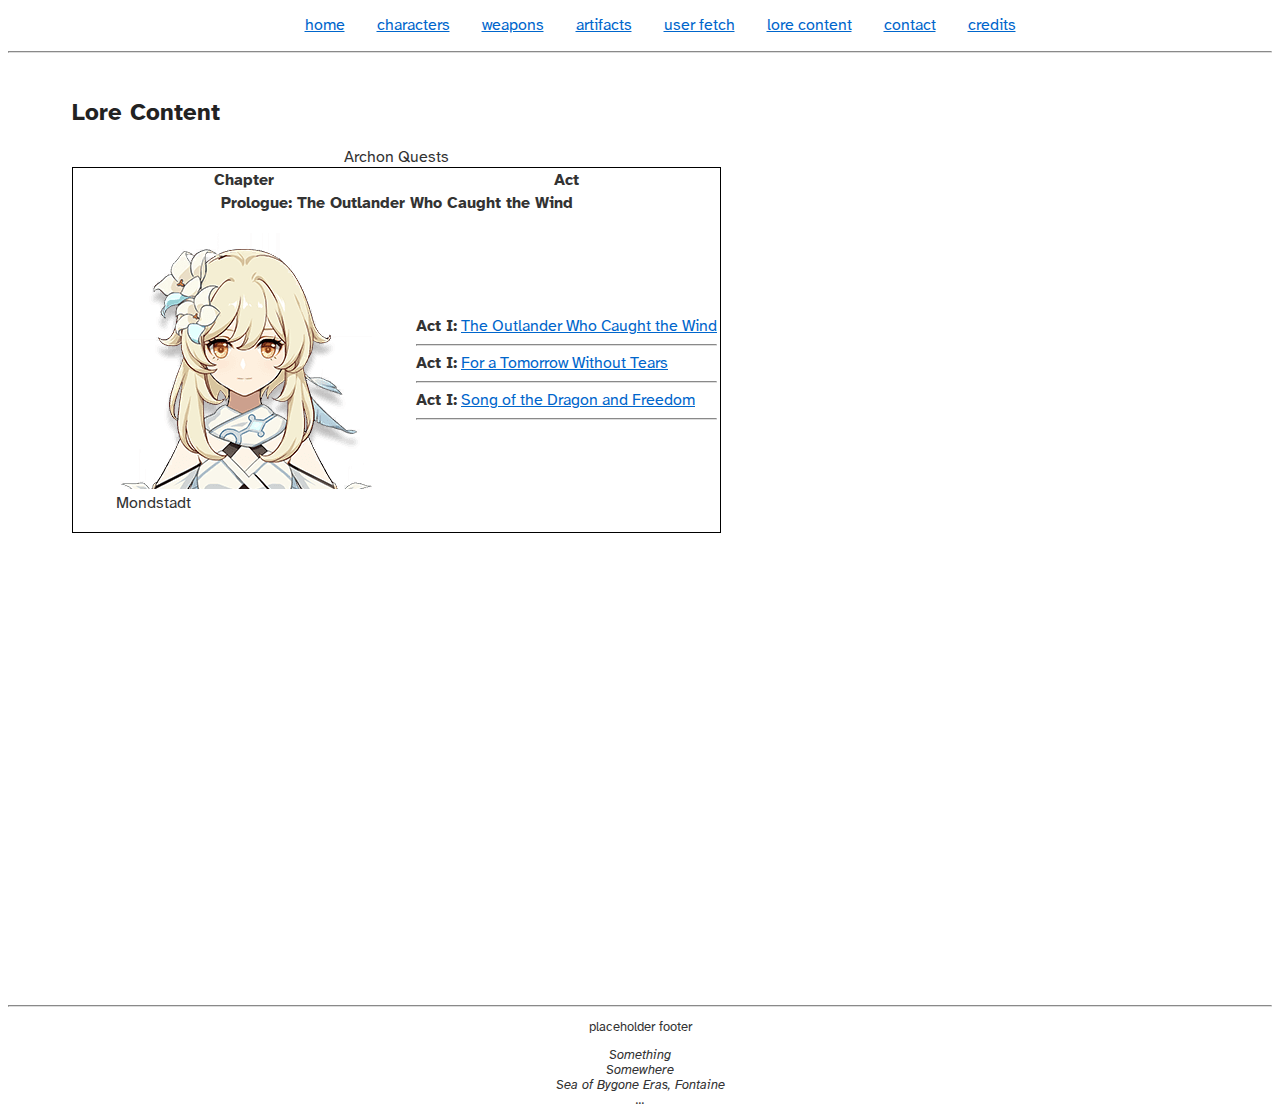
<file: pages/lore-content.html>
<!DOCTYPE html>
<html lang="en">
    <!-- htmlhead.dev -->
    <head>
        <meta charset="UTF-8" />
        <meta name="viewport" content="width=device-width, initial-scale=1" />

        <title>Lore Content</title>

        <meta
            name="description"
            content="BORN TO INK, OCEAN IS A SPLASH, 蛸 Cuttle them all 1797, I am cute cephalopod, 410,757,864,530 TENTACLES"
        />
        <meta name="author" content="github.com/oatmeeru" />
        <link href="../styles/main.css" rel="stylesheet" />
        <link href="../styles/card.css" rel="stylesheet" />
        <link rel="icon" type="image/x-icon" href="/images/favicon.ico" />
        <!-- <base href="https://gi.octobaby.moe/" /> -->
        <!-- <script src=""script.js""></script> -->
        <script>
            // functions
        </script>
        <noscript>
            <!-- no js alternative -->
        </noscript>
    </head>

    <body id="top">
        <header>
            <nav id="navbar">
                <ul>
                    <li><a href="../index.html">home</a></li>
                    <li><a href="./pages/characters.html">characters</a></li>
                    <li><a href="./pages/weapons.html">weapons</a></li>
                    <li><a href="./pages/artifacts.html">artifacts</a></li>
                    <li><a href="./pages/user-fetch.html">user fetch</a></li>
                    <li>
                        <a href="./pages/lore-content.html">lore content</a>
                    </li>
                    <li><a href="./pages/contact.html">contact</a></li>
                    <li><a href="./pages/credits.html">credits</a></li>
                </ul>
            </nav>
        </header>
        <hr />
        <main>
            <h2>Lore Content</h2>

            <div>
                <table style="border: 1px solid black">
                    <caption>
                        Archon Quests
                    </caption>
                    <tbody>
                        <tr>
                            <th>Chapter</th>
                            <th>Act</th>
                        </tr>
                        <tr>
                            <th colspan="2">
                                Prologue: The Outlander Who Caught the Wind
                            </th>
                        </tr>
                        <tr>
                            <td>
                                <figure>
                                    <img
                                        src="/images/placeholder.png"
                                        alt="placeholder"
                                    />
                                    <figcaption>Mondstadt</figcaption>
                                </figure>
                            </td>
                            <td>
                                <b>Act I:</b>
                                <a href="./prologue-act-i.html"
                                    >The Outlander Who Caught the Wind</a
                                >
                                <hr />
                                <b>Act I:</b>
                                <a href="./prologue-act-i.html"
                                    >For a Tomorrow Without Tears</a
                                >
                                <hr />
                                <b>Act I:</b>
                                <a href="./prologue-act-i.html"
                                    >Song of the Dragon and Freedom</a
                                >
                                <hr />
                            </td>
                        </tr>
                    </tbody>
                </table>
            </div>
        </main>
        <hr />
        <footer id="foot">
            <p>placeholder footer</p>
            <address id="address_element">
                Something<br />
                Somewhere<br />
                Sea of Bygone Eras, Fontaine<br />
                ...<br />
            </address>
        </footer>
    </body>
</html>
</file>
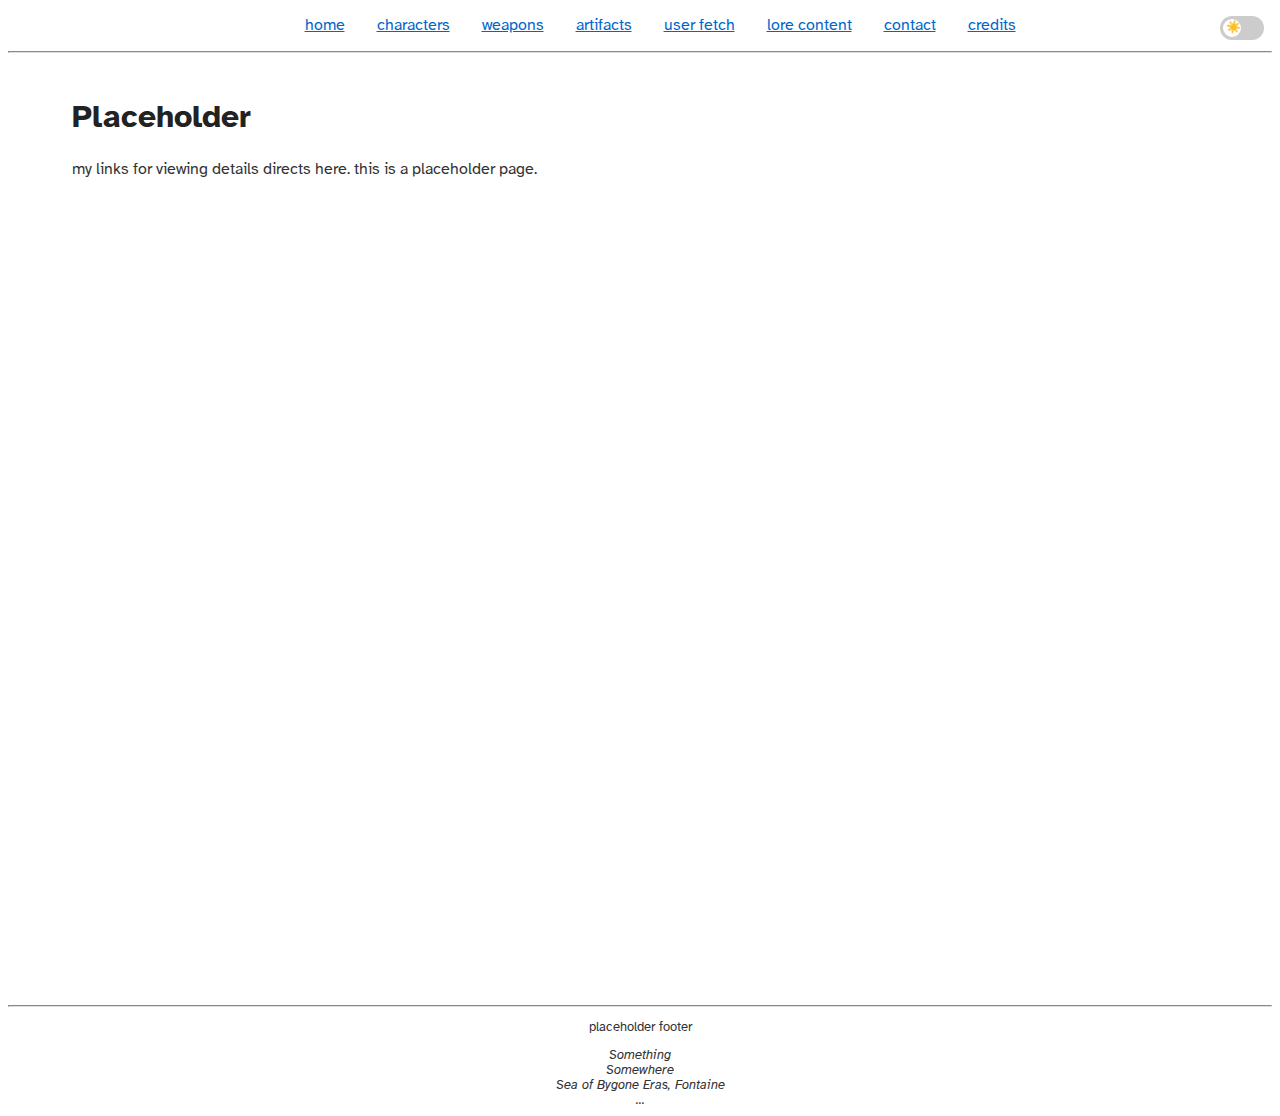
<file: pages/placeholder.html>
<!DOCTYPE html>
<html lang="en">
    <!-- htmlhead.dev -->
    <head>
        <meta charset="UTF-8" />
        <meta name="viewport" content="width=device-width, initial-scale=1" />

        <title>Placeholder</title>

        <meta
            name="description"
            content="BORN TO INK, OCEAN IS A SPLASH, 蛸 Cuttle them all 1797, I am cute cephalopod, 410,757,864,530 TENTACLES"
        />
        <meta name="author" content="github.com/oatmurr" />
        <link href="../styles/main.css" rel="stylesheet" />
        <link rel="icon" type="image/x-icon" href="/images/favicon.ico" />
        <script src="../scripts/main.js" defer></script>
        <noscript>
            <style>
                .theme-switch-wrapper {
                    display: none;
                }

                /* add a message for users with JavaScript disabled */
                body::before {
                    content: "Theme switching requires JavaScript to be enabled";
                    display: block;
                    background-color: #fff3cd;
                    color: #856404;
                    padding: 10px;
                    text-align: center;
                    margin-bottom: 1rem;
                }
            </style>
        </noscript>
    </head>

    <body id="top">
        <!-- theme switcher -->
        <div class="theme-switch-wrapper">
            <label class="theme-switch" for="checkbox">
                <input type="checkbox" id="checkbox" />
                <div class="slider"></div>
            </label>
        </div>

        <header>
            <nav id="navbar">
                <ul>
                    <li><a href="../index.html">home</a></li>
                    <li><a href="characters.html">characters</a></li>
                    <li><a href="weapons.html">weapons</a></li>
                    <li><a href="artifacts.html">artifacts</a></li>
                    <li><a href="user-fetch.html">user fetch</a></li>
                    <li>
                        <a href="lore-content.html">lore content</a>
                    </li>
                    <li><a href="contact.html">contact</a></li>
                    <li><a href="credits.html">credits</a></li>
                </ul>
            </nav>
        </header>
        <hr />
        <main>
            <h1>Placeholder</h1>

            <section>
                <p>
                    my links for viewing details directs here. this is a placeholder page.
                </p>
            </section>
        </main>
        <hr />
        <footer id="foot">
            <p>placeholder footer</p>
            <address id="address_element">
                Something<br />
                Somewhere<br />
                Sea of Bygone Eras, Fontaine<br />
                ...<br />
            </address>
        </footer>
</html>
</file>
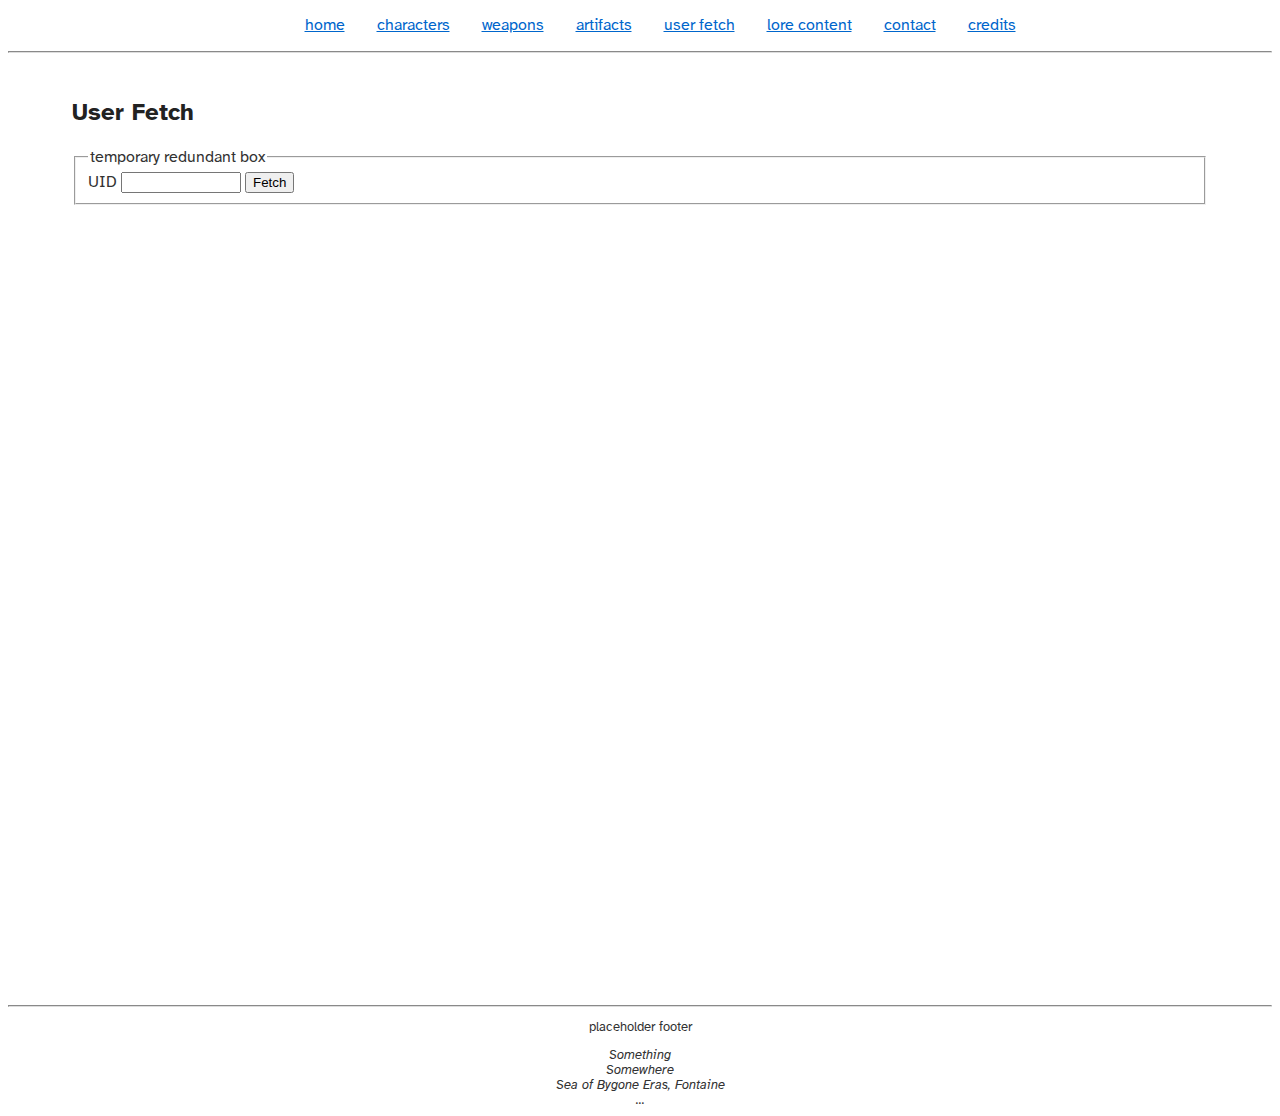
<file: pages/user-fetch.html>
<!DOCTYPE html>
<html lang="en">
    <!-- htmlhead.dev -->
    <head>
        <meta charset="UTF-8" />
        <meta name="viewport" content="width=device-width, initial-scale=1" />

        <title>User Fetch</title>

        <meta
            name="description"
            content="BORN TO INK, OCEAN IS A SPLASH, 蛸 Cuttle them all 1797, I am cute cephalopod, 410,757,864,530 TENTACLES"
        />
        <meta name="author" content="github.com/oatmeeru" />
        <link href="../styles/main.css" rel="stylesheet" />
        <link href="../styles/card.css" rel="stylesheet" />
        <link rel="icon" type="image/x-icon" href="/images/favicon.ico" />
        <!-- <base href="https://gi.octobaby.moe/" /> -->
        <!-- <script src=""script.js""></script> -->
        <script>
            // functions
        </script>
        <noscript>
            <!-- no js alternative -->
        </noscript>
    </head>

    <body id="top">
        <header>
            <nav id="navbar">
                <ul>
                    <li><a href="../index.html">home</a></li>
                    <li><a href="./pages/characters.html">characters</a></li>
                    <li><a href="./pages/weapons.html">weapons</a></li>
                    <li><a href="./pages/artifacts.html">artifacts</a></li>
                    <li><a href="./pages/user-fetch.html">user fetch</a></li>
                    <li>
                        <a href="./pages/lore-content.html">lore content</a>
                    </li>
                    <li><a href="./pages/contact.html">contact</a></li>
                    <li><a href="./pages/credits.html">credits</a></li>
                </ul>
            </nav>
        </header>
        <hr />
        <main>
            <h2>User Fetch</h2>
            <form>
                <fieldset>
                    <legend>temporary redundant box</legend>
                    <label for="uid">UID</label>
                    <input
                        type="number"
                        id="uid"
                        name="uid"
                        min="0"
                        max="1899999999"
                    />
                    <button type="submit">Fetch</button>
                </fieldset>
            </form>
        </main>
        <hr />
        <footer id="foot">
            <p>placeholder footer</p>
            <address id="address_element">
                Something<br />
                Somewhere<br />
                Sea of Bygone Eras, Fontaine<br />
                ...<br />
            </address>
        </footer>
    </body>
</html>
</file>
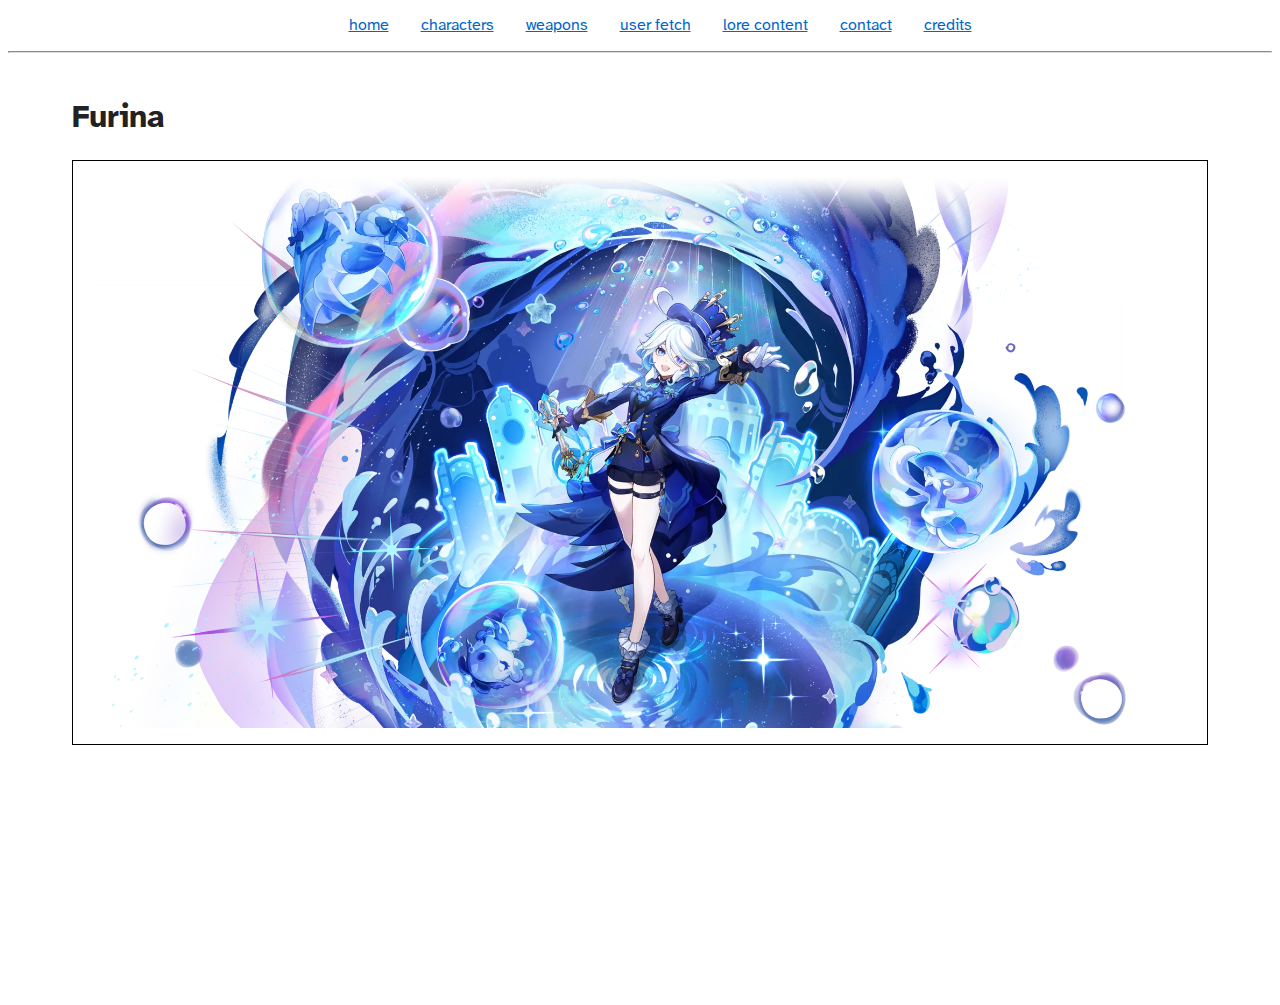
<file: pages/characters/furina.html>
<!DOCTYPE html>
<html lang="en">
    <!-- htmlhead.dev -->
    <head>
        <meta charset="UTF-8" />
        <meta name="viewport" content="width=device-width, initial-scale=1" />

        <title>Furina</title>

        <meta
            name="description"
            content="BORN TO INK, OCEAN IS A SPLASH, 蛸 Cuttle them all 1797, I am cute cephalopod, 410,757,864,530 TENTACLES"
        />
        <meta name="author" content="github.com/oatmeeru" />
        <link href="../../styles/main.css" rel="stylesheet" />
        <link href="../../styles/card.css" rel="stylesheet" />
        <link href="../../styles/splash.css" rel="stylesheet" />
        <link rel="icon" type="image/x-icon" href="/images/favicon.ico" />
        <!-- <base href="https://gi.octobaby.moe/" /> -->
        <!-- <script src=""script.js""></script> -->
        <script>
            // functions
        </script>
        <noscript>
            <!-- no js alternative -->
        </noscript>
    </head>

    <body id="top">
        <header>
            <nav id="navbar">
                <ul>
                    <li><a href="../../index.html">home</a></li>
                    <li>
                        <a href="../../pages/characters.html">characters</a>
                    </li>
                    <li><a href="../../pages/weapons.html">weapons</a></li>
                    <li>
                        <a href="../../pages/user-fetch.html">user fetch</a>
                    </li>
                    <li>
                        <a href="../../pages/lore-content.html">lore content</a>
                    </li>
                    <li><a href="../../pages/contact.html">contact</a></li>
                    <li><a href="../../pages/credits.html">credits</a></li>
                </ul>
            </nav>
        </header>
        <hr />
        <main>
            <h1>Furina</h1>
            <picture class="splash">
                <!-- desktop -->
                <source
                    srcset="
                        ../../images/characters/splash/furina/UI_Gacha_AvatarImg_Furina-large.webp
                    "
                    media="(min-width: 1024px)"
                />
                <!-- tablet -->
                <source
                    srcset="
                        ../../images/characters/splash/furina/UI_Gacha_AvatarImg_Furina-medium.webp
                    "
                    media="(min-width: 640px)"
                />
                <!-- phone -->
                <img
                    src="../../images/characters/splash/furina/UI_Gacha_AvatarImg_Furina-small.webp"
                    alt="Furina Splash Art"
                />
            </picture>
        </main>
    </body>
</html>
</file>
<file: styles/main.css>
/* main.css  */

:root {
    /* font */
    --font-family-main: "Atkinson Hyperlegible", Helvetica, sans-serif;

    /* light theme */
    --bg-color: #ffffff;
    --text-color: #333333;
    --heading-color: #222222;
    --link-color: #0066cc;
    --link-hover-color: #004499;
    --link-visited-color: #551a8b;
    --border-color: #dddddd;
    --input-bg: #f5f5f5;
    --input-border: #cccccc;
    --button-bg: #0066cc;
    --button-text: #ffffff;
    --card-bg: #f9f9f9;
    --shadow-color: rgba(0, 0, 0, 0.1);
    --warning-bg: lightgoldenrodyellow;
    --warning-border: black;
    --footer-color: #666666;
    --card-border-color: black;
}

/* dark theme */
[data-theme="dark"] {
    --bg-color: #222222;
    --text-color: #f0f0f0;
    --heading-color: #ffffff;
    --link-color: #66b3ff;
    --link-hover-color: #99ccff;
    --link-visited-color: #bb86fc;
    --border-color: #444444;
    --input-bg: #333333;
    --input-border: #555555;
    --button-bg: #4d94ff;
    --button-text: #ffffff;
    --card-bg: #333333;
    --shadow-color: rgba(0, 0, 0, 0.3);
    --warning-bg: #665e00;
    --warning-border: #998d00;
    --footer-color: #aaaaaa;
    --card-border-color: white;
}

html {
    /* 1rem = 16px */
    font-size: 16px;
}

main {
    min-height: 100dvh;
    padding: 2dvh 5dvw;
}

body {
    font-family: var(--font-family-main, Helvetica, sans-serif);
    background-color: var(--bg-color);
    color: var(--text-color);
    transition: background-color 0.3s ease, color 0.3s ease;
}

@font-face {
    font-family: "Atkinson Hyperlegible";
    font-style: normal;
    font-weight: 400;
    src: url("../fonts/Atkinson-Hyperlegible/Atkinson-Hyperlegible-Regular-102.otf")
        format("opentype");
}

@font-face {
    font-family: "Atkinson Hyperlegible";
    font-style: normal;
    font-weight: 700;
    src: url("../fonts/Atkinson-Hyperlegible/Atkinson-Hyperlegible-Bold-102.otf")
        format("opentype");
}

@font-face {
    font-family: "Atkinson Hyperlegible";
    font-style: italic;
    font-weight: 400;
    src: url("../fonts/Atkinson-Hyperlegible/Atkinson-Hyperlegible-Italic-102.otf")
        format("opentype");
}

@font-face {
    font-family: "Atkinson Hyperlegible";
    font-style: italic;
    font-weight: 700;
    src: url("../fonts/Atkinson-Hyperlegible/Atkinson-Hyperlegible-BoldItalic-102.otf")
        format("opentype");
}

/* headings */
h1,
h2,
h3,
h4,
h5,
h6 {
    color: var(--heading-color);
}

/* links */
a {
    color: var(--link-color);
    transition: color 0.3s ease;
}

a:hover {
    color: var(--link-hover-color);
}

a:visited {
    color: var(--link-visited-color);
}

/* horizontal rule */
hr {
    border-color: var(--border-color);
}

/* navbar */
ul {
    list-style: none;
    display: flex;
    justify-content: center;
    flex-wrap: wrap;
}

li {
    margin: 0 1rem;
}

@media (max-width: 600px) {
    ul {
        flex-direction: column;
    }

    li {
        margin: 0.5rem 0;
    }
}

/* grid */
.characters-grid {
    display: grid;
    grid-template-columns: repeat(auto-fit, minmax(128px, 1fr));
    gap: 1rem;
}

.artifacts-grid {
    display: grid;
    grid-template-columns: repeat(auto-fit, minmax(512px, 1fr));
    gap: 1rem;
}

@media (max-width: 480px) {
    .artifacts-grid {
        grid-template-columns: 1fr;
    }
}

/* warning box */
warning {
    background-color: lightgoldenrodyellow;
    border: 1px solid black;
    padding: 1rem;
    margin: 1rem 0;
    display: block;
    overflow: hidden;
    width: 80%;

    & card {
        margin: 0 auto;
        display: block;
    }
}

/****** footer ******/
footer {
    font-size: small;
    text-align: center;
}

/* theme switcher styles */
.theme-switch-wrapper {
    display: flex;
    align-items: center;
    position: fixed;
    top: 1rem;
    right: 1rem;
    z-index: 100;
}

.theme-switch {
    display: inline-block;
    height: 24px;
    position: relative;
    width: 44px;
}

.theme-switch input {
    display: none;
}

.slider {
    background-color: #ccc;
    bottom: 0;
    cursor: pointer;
    left: 0;
    position: absolute;
    right: 0;
    top: 0;
    transition: 0.4s;
    border-radius: 24px;
}

.slider:before {
    background-color: white;
    bottom: 3px;
    content: "";
    height: 18px;
    left: 3px;
    position: absolute;
    transition: 0.4s;
    width: 18px;
    border-radius: 50%;
}

input:checked + .slider {
    background-color: #2196f3;
}

input:checked + .slider:before {
    transform: translateX(20px);
}

.slider:after {
    content: "☀️";
    position: absolute;
    left: 6px;
    top: 4px;
    font-size: 12px;
}

input:checked + .slider:after {
    content: "🌙";
    position: absolute;
    right: 6px;
    left: auto;
}

/* data controls - added for loading artifact data */
data-controls {
    display: grid;
    grid-template-columns: repeat(3, auto);
    gap: 1rem;
    row-gap: 0;
    padding: 1rem;
    justify-content: center;
    align-items: center;
}

data-controls img {
    width: 32px;
    height: 32px;
    margin: 0 auto;
}

data-controls button {
    padding: 0.5rem 1rem;
    width: 128px;
    background-color: var(--button-bg);
    color: var(--button-text);
    border: none;
    font-size: 1rem;
    font-family: inherit;
    cursor: pointer;
    border: 1px solid var(--card-border-color);
}

data-controls button:hover {
    background-color: var(--link-hover-color);
}

@media (max-width: 480px) {
    data-controls {
        flex-direction: column;
        align-items: center;
    }

    data-controls img#load-remote-img {
        grid-row: 1;
    }
    data-controls button#load-remote {
        grid-row: 2;
    }
    data-controls img#load-local-img {
        grid-row: 3;
    }
    data-controls button#load-local {
        grid-row: 4;
    }
    data-controls img#reset-local-img {
        grid-row: 5;
    }
    data-controls button#reset-local {
        grid-row: 6;
    }
}
</file>
<file: styles/card.css>
/* card.css */

:root {
    /* card structure */
    --card-border: 1px solid var(--card-border-color);
    --card-max-width: 8rem;
    --card-max-height: 10rem;
    --card-hover-transform: translateY(-0.25rem);

    /* card text */
    --card-text-size: 0.8rem;
    --card-text-height: 2rem;
    --card-text-padding: 0.125rem;
    --card-text-color: black;
    --card-text-bg: lightgrey;

    /* card background colors */
    --card-5star-bg: #e1aa51;
    --card-5star-bg: color(display-p3 0.882 0.667 0.318);
    --card-4star-bg: #b684c8;
    --card-4star-bg: color(display-p3 0.714 0.518 0.784);
    --card-3star-bg: #51a1b5;
    --card-3star-bg: color(display-p3 0.318 0.631 0.706);

    /* element colors */
    --element-anemo: #74c2a8;
    --element-anemo: color(display-p3 0.455 0.761 0.659);
    --element-anemo-shadow: rgba(116, 194, 168, 0.3);

    --element-geo: #fab632;
    --element-geo: color(display-p3 0.98 0.714 0.196);
    --element-geo-shadow: rgba(250, 182, 50, 0.3);

    --element-electro: #af8ec1;
    --element-electro: color(display-p3 0.686 0.557 0.757);
    --element-electro-shadow: rgba(175, 142, 193, 0.3);

    --element-dendro: #a5c83b;
    --element-dendro: color(display-p3 0.647 0.784 0.231);
    --element-dendro-shadow: rgba(165, 200, 59, 0.3);

    --element-hydro: #4cc2f1;
    --element-hydro: color(display-p3 0.298 0.761 0.945);
    --element-hydro-shadow: rgba(76, 194, 241, 0.3);

    --element-pyro: #ef7a35;
    --element-pyro: color(display-p3 0.937 0.478 0.208);
    --element-pyro-shadow: rgba(239, 122, 53, 0.3);

    --element-cryo: #a0d7e4;
    --element-cryo: color(display-p3 0.627 0.843 0.894);
    --element-cryo-shadow: rgba(160, 215, 228, 0.3);
}

card {
    display: block;
    border: var(--card-border, 1px solid black);
    overflow: hidden;
    position: relative;
    text-align: center;
    max-width: var(--card-max-width, 8rem);
    max-height: var(--card-max-height, 10rem);
    transition: transform 0.2s ease-in-out;
    align-items: center;
    justify-content: center;

    &.star5 {
        background-color: var(--card-5star-bg, #e1aa51);
    }

    &.star4 {
        background-color: var(--card-4star-bg, #b684c8);
    }

    &.star3 {
        background-color: var(--card-3star-bg, #51a1b5);
    }

    & img {
        width: 100%;
        height: auto;
        display: block;
    }

    & h1 {
        margin: 0;
        padding: var(--card-text-padding, 0.25rem);
        color: var(--card-text-color, black);
        background-color: var(--card-text-bg, lightgrey);
        height: var(--card-text-height, 2rem);
        font-weight: bold;
        font-size: var(--card-text-size, 0.8rem);
        text-align: center;
        overflow-wrap: break-word;
    }

    &:hover {
        transform: var(--card-hover-transform, translateY(-0.25rem));
        box-shadow: 0 5px 15px rgba(0, 0, 0, 0.3);
        cursor: pointer;
    }

    &:has(element)::before {
        content: "";
        position: absolute;
        top: 0;
        left: 0;
        width: 2rem;
        height: 2rem;
        z-index: 1;
        background-size: contain;
        background-repeat: no-repeat;
        background-position: center;
    }

    &:has(element[type="anemo"]) {
        &::before {
            background-image: url("../images/elements/UI_Buff_Element_Wind.png");
        }
        &:hover {
            box-shadow: 0 5px 15px
                var(--element-anemo-shadow, rgba(116, 194, 168, 0.3));
        }
    }

    &:has(element[type="geo"]) {
        &::before {
            background-image: url("../images/elements/UI_Buff_Element_Rock.png");
        }
        &:hover {
            box-shadow: 0 5px 15px
                var(--element-geo-shadow, rgba(250, 182, 50, 0.3));
        }
    }

    &:has(element[type="electro"]) {
        &::before {
            background-image: url("../images/elements/UI_Buff_Element_Electric.png");
        }
        &:hover {
            box-shadow: 0 5px 15px
                var(--element-electro-shadow, rgba(175, 142, 193, 0.3));
        }
    }

    &:has(element[type="dendro"]) {
        &::before {
            background-image: url("../images/elements/UI_Buff_Element_Grass.png");
        }
        &:hover {
            box-shadow: 0 5px 15px
                var(--element-dendro-shadow, rgba(165, 200, 59, 0.3));
        }
    }

    &:has(element[type="hydro"]) {
        &::before {
            background-image: url("../images/elements/UI_Buff_Element_Water.png");
        }
        &:hover {
            box-shadow: 0 5px 15px
                var(--element-hydro-shadow, rgba(76, 194, 241, 0.3));
        }
    }

    &:has(element[type="pyro"]) {
        &::before {
            background-image: url("../images/elements/UI_Buff_Element_Fire.png");
        }
        &:hover {
            box-shadow: 0 5px 15px
                var(--element-pyro-shadow, rgba(239, 122, 53, 0.3));
        }
    }

    &:has(element[type="cryo"]) {
        &::before {
            background-image: url("../images/elements/UI_Buff_Element_Ice.png");
        }
        &:hover {
            box-shadow: 0 5px 15px
                var(--element-cryo-shadow, rgba(160, 215, 228, 0.3));
        }
    }
}
</file>
<file: styles/form.css>
#contact-form {
    display: flex;
    flex-direction: column;
    gap: 1rem;
    max-width: 600px;
    margin: 0 auto;
    padding: 1rem;
    width: 100%;
}

#contact-form label {
    font-weight: bold;
    margin: 0.25rem 0 0;
}

#contact-form input,
#contact-form textarea {
    padding: 0.5rem;
    border: 1px solid var(--input-border);
    background-color: var(--input-bg);
    color: var(--text-color);
    font-size: 1rem;
    width: 100%;
    font-family: inherit;
}

#contact-form textarea {
    min-height: 100px;
    resize: vertical;
}

#contact-form button {
    padding: 0.5rem 1rem;
    background-color: var(--button-bg);
    color: var(--button-text);
    border: none;
    font-size: 1rem;
    margin: 1rem 0;
    width: 25%;
    font-family: inherit;
}

#contact-form button:hover {
    background-color: var(--link-hover-color);
}

#contact-form ::placeholder {
    color: var(--footer-color);
}

.required {
    color: #ff4444;
    font-weight: bold;
}

.error-message {
    display: none;
    color: var(--text-color);
    margin: 0.5rem 0;
}

output {
    padding: 0.5rem;
    margin: 1rem 0;
    opacity: 1;
    transition: opacity 0.5s ease-in-out;
}

.error {
    color: var(--text-color);
    background-color: rgba(255, 68, 68, 0.2);
    border: 1px solid #ff4444;
}

.info {
    color: var(--text-color);
    background-color: var(--card-bg);
    border: 1px solid var(--border-color);
}

output.fade-out {
    opacity: 0;
}

output:empty {
    display: none;
}

#contact-form input:not(:placeholder-shown):invalid,
#contact-form textarea:not(:placeholder-shown):invalid {
    color: var(--text-color);
    background-color: rgba(255, 68, 68, 0.2);
    border: 1px solid #ff4444;
}

#contact-form input:not(:placeholder-shown):valid,
#contact-form textarea:not(:placeholder-shown):valid {
    color: var(--text-color);
    background-color: rgba(68, 255, 68, 0.2);
    border: 1px solid #44ff44;
}

/* show error message when input is invalid */
#contact-form input:not(:placeholder-shown):invalid + .error-message,
#contact-form textarea:not(:placeholder-shown):invalid + .error-message {
    display: block;
}

.char-count {
    margin: 0.5rem 0;
    font-size: 0.8rem;
    color: var(--footer-color);
}

.char-count.warning {
    color: #ffaa44;
}

.char-count.danger {
    color: #ff4444;
    font-weight: bold;
}

.invalid-input {
    border-color: #ff4444 !important;
    background-color: rgba(255, 68, 68, 0.2) !important;
    animation: flash 0.3s;
}

@keyframes flash {
    0%,
    100% {
        background-color: rgba(255, 68, 68, 0.2);
    }
    50% {
        background-color: transparent;
    }
}

.valid-input {
    border-color: #44ff44 !important;
    background-color: rgba(68, 255, 68, 0.2) !important;
}
</file>
<file: styles/splash.css>
picture.splash {
    display: block;
    border: 1px solid black;
    overflow: hidden;
    padding: 1rem;

    & img {
        width: 100%;
        height: 100%;
        display: block;
        object-fit: cover;
        object-position: center;
    }
}
</file>
